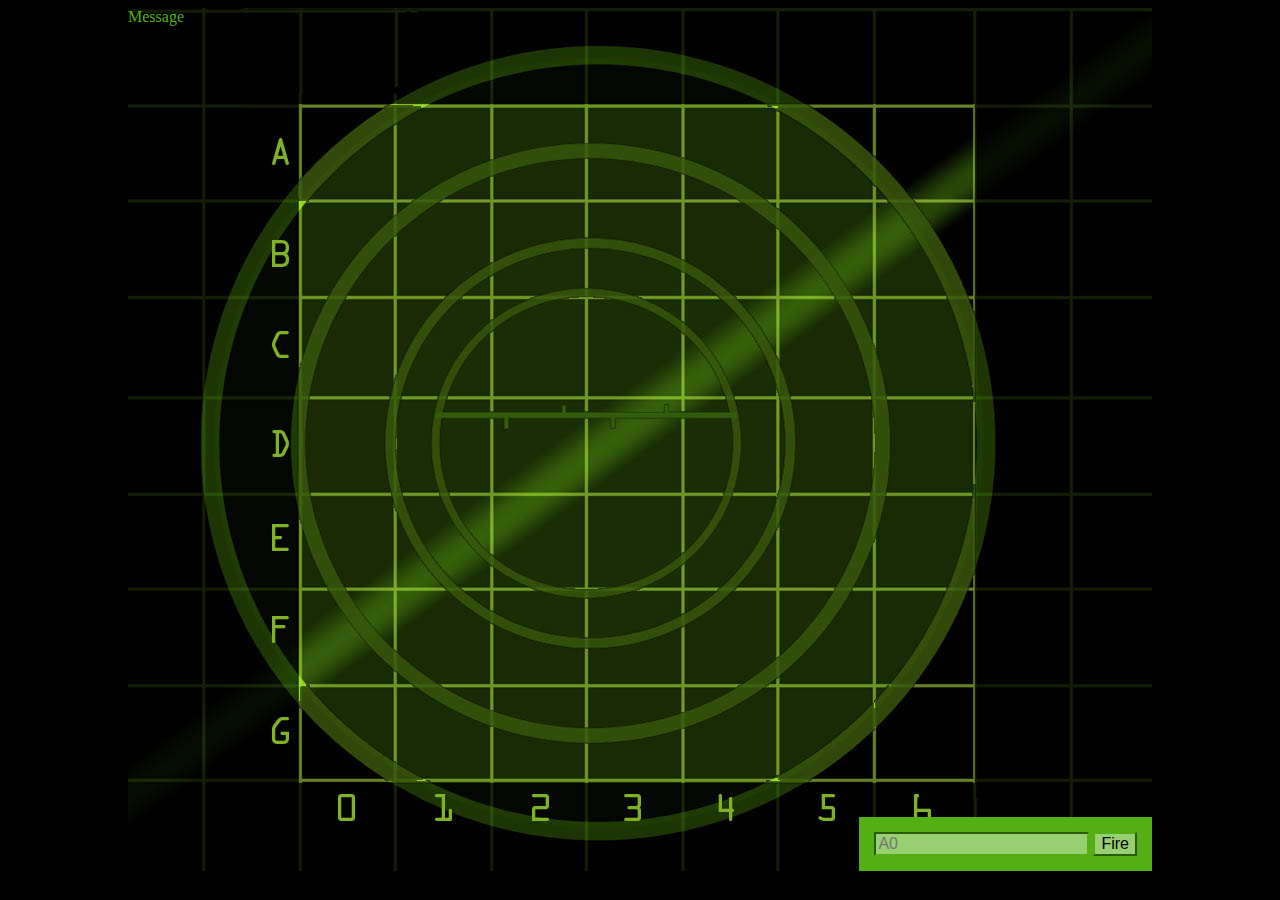
<file: BattleGame/index.html>
<!DOCTYPE html>
<html lang="en">
<head>
	<meta charset="UTF-8">
	<title>Document</title>
	<link rel="stylesheet" href="style.css">
</head>
<body>
	<div id="board">
		<div id="messageArea">
			Message
		</div>
		<table>
			<tr>
				<td id="00"></td>
				<td id="01"></td>
				<td id="02"></td>
				<td id="03"></td>
				<td id="04"></td>
				<td id="05"></td>
				<td id="06"></td>
			</tr>
			<tr>
				<td id="10"></td>
				<td id="11"></td>
				<td id="12"></td>
				<td id="13"></td>
				<td id="14"></td>
				<td id="15"></td>
				<td id="16"></td>
			</tr>
			<tr>
				<td id="20"></td>
				<td id="21"></td>
				<td id="22"></td>
				<td id="23"></td>
				<td id="24"></td>
				<td id="25"></td>
				<td id="26"></td>
			</tr>
			<tr>
				<td id="30"></td>
				<td id="31"></td>
				<td id="32"></td>
				<td id="33"></td>
				<td id="34"></td>
				<td id="35"></td>
				<td id="36"></td>
			</tr>
			<tr>
				<td id="40"></td>
				<td id="41"></td>
				<td id="42"></td>
				<td id="43"></td>
				<td id="44"></td>
				<td id="45"></td>
				<td id="46"></td>
			</tr>
			<tr>
				<td id="50"></td>
				<td id="51"></td>
				<td id="52"></td>
				<td id="53"></td>
				<td id="54"></td>
				<td id="55"></td>
				<td id="56"></td>
			</tr>
			<tr>
				<td id="60"></td>
				<td id="61"></td>
				<td id="62"></td>
				<td id="63"></td>
				<td id="64"></td>
				<td id="65"></td>
				<td id="66"></td>
			</tr>
		</table>
		<form>
			<input type="text" id="guessInput" placeholder="A0">
			<input type="button" id="fireButton" value="Fire">
		</form>
	</div>
	
	<script src="script.js"></script>
</body>
</html>
</file>
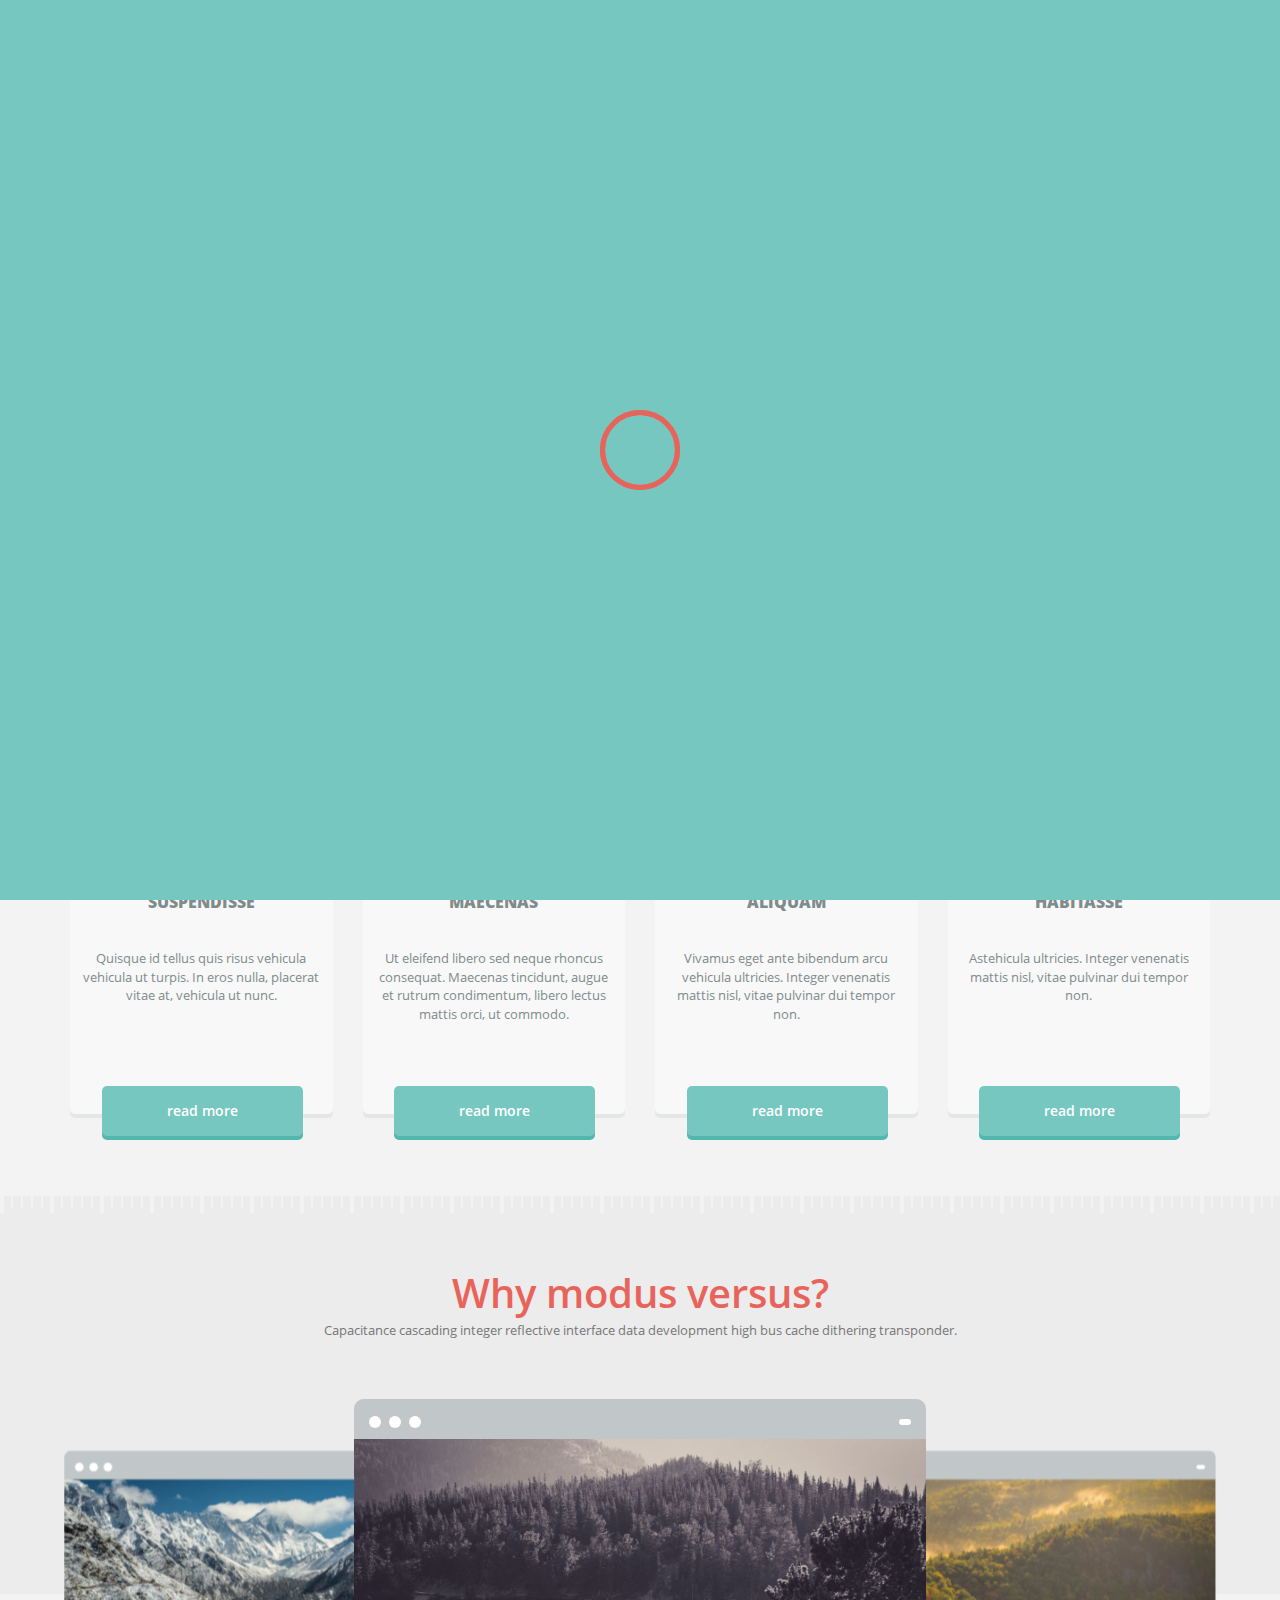
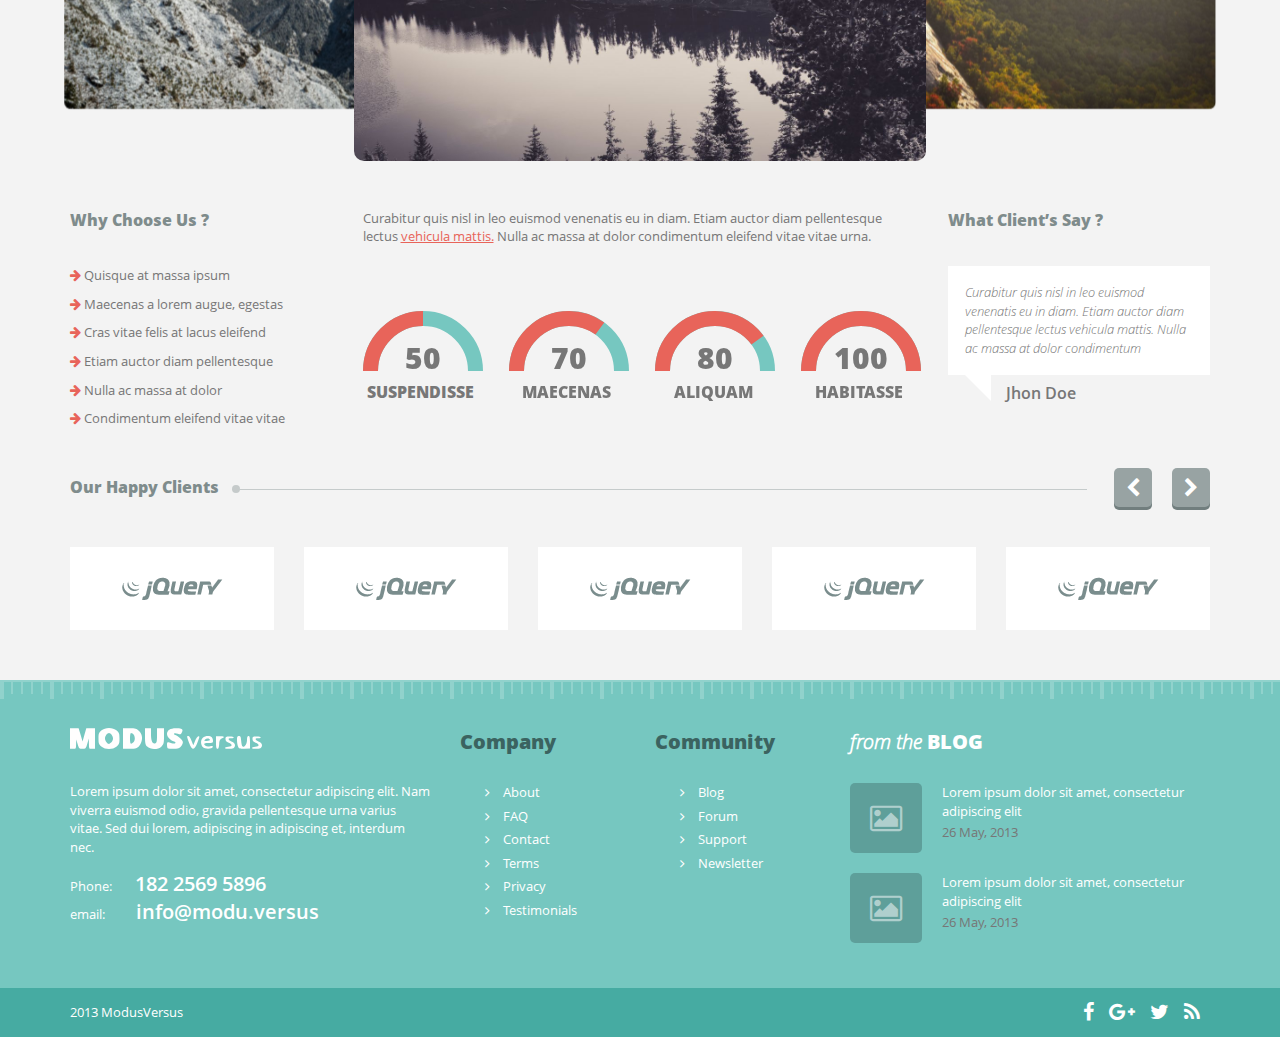
<file: Vestibulum/index.html>
<!DOCTYPE html>
<html lang="ru">

<head>

	<meta charset="utf-8">

	<title>Title</title>
	<meta name="description" content="">

	<meta http-equiv="X-UA-Compatible" content="IE=edge">
	<meta name="viewport" content="width=device-width, initial-scale=1, maximum-scale=1">

	<meta property="og:image" content="path/to/image.jpg">
	<link rel="shortcut icon" href="img/favicon/favicon.ico" type="image/x-icon">
	<link rel="apple-touch-icon" href="img/favicon/apple-touch-icon.png">
	<link rel="apple-touch-icon" sizes="72x72" href="img/favicon/apple-touch-icon-72x72.png">
	<link rel="apple-touch-icon" sizes="114x114" href="img/favicon/apple-touch-icon-114x114.png">

	<!-- Chrome, Firefox OS and Opera -->
	<meta name="theme-color" content="#000">
	<!-- Windows Phone -->
	<meta name="msapplication-navbutton-color" content="#000">
	<!-- iOS Safari -->
	<meta name="apple-mobile-web-app-status-bar-style" content="#000">
	
	<!-- Оформление перед загрузкой страницы -->
	<style>body { opacity: 0; overflow-x: hidden; } html { background-color: #fff; }</style>

</head>

<body>
	<header>
		<div class="preloader">
			<div class="pulse"></div>
		</div>
		<section class="menu-wrap">
			<div class="mobile-menu hidden-lg hidden-md">
				<nav id="my-menu">
					<ul>
						<li><a href="#">Home</a></li>
						<li><a href="#">About</a></li>
						<li><a href="#">Services</a></li>
						<li>
							<a href="#">Portfolio</a>
							<ul>
								<li><a href="#">Portfolio 2 column page</a></li>
								<li><a href="#">Portfolio 2 column page</a></li>
								<li><a href="#">Portfolio 2 column page</a></li>
							</ul>
						</li>
						<li><a href="#">Blog</a></li>
						<li><a href="#">Features</a></li>
						<li><a href="#">Contacts</a></li>
					</ul>
				</nav>
			</div>
			<div class="container">
				<div class="row">
					<div class="col-lg-3 col-md-2 col-sm-12 col-xs-12">
						<a href="#"><img src="img/logo.svg" alt="Логотип"></a>
						<!-- Humburger -->
						<a href="#my-menu" class="hamburger hamburger--vortex hidden-lg hidden-md">
							<span class="hamburger-box">
								<span class="hamburger-inner"></span>
							</span>
							<span class="hamburger-label">Menu</span>
						</a>
					</div>
					<div class="col-lg-8 col-lg-offset-1 col-md-10 hidden-sm hidden-xs">
						<ul class="sf-menu">
							<li><a href="#" class="active-button">Home</a></li>
							<li><a href="#">About</a></li>
							<li><a href="#">Services</a></li>
							<li>
								<a href="#"><i class="fa fa-angle-down" aria-hidden="true"></i> Portfolio</a>
								<ul>
									<li><a href="#"><i class="fa fa-angle-right" aria-hidden="true"></i> Portfolio 2 column page</a></li>
									<li><a href="#"><i class="fa fa-angle-right" aria-hidden="true"></i> Portfolio 2 column page</a></li>
									<li><a href="#"><i class="fa fa-angle-right" aria-hidden="true"></i> Portfolio 2 column page</a></li>
								</ul>
							</li>
							<li><a href="#">Blog</a></li>
							<li><a href="#">Features</a></li>
							<li><a href="#">Contacts</a></li>
						</ul>
						<span class="search-icon-menu"><i class="fa fa-search" aria-hidden="true"></i></span>
					</div>
				</div>
			</div>
		</section>
		<section class="slider-sect">
			<!-- NAV slider Start -->
				<div class="slider-nav">
					<div class="prev"><i class="fa fa-angle-double-left" aria-hidden="true"></i></div>
					<div class="next"><i class="fa fa-angle-double-right" aria-hidden="true"></i></div>
				</div>
			<!-- NAV slider END -->

			<div class="slider">
			<!-- Start Slider -->

				<!-- One-slide -->
				<div class="slide">
					<div class="slide-bg">
						<div class="slide-content">
							<div class="container">
								<div class="row">
									<div class="col-md-6 col-md-offset-3">
										<h1>Vestibulum</h1>	
										<p>Maecenas tincidunt, augue et rutrum condimentum,<br> libero lectus mattis orci, ut commodo.</p>
									</div>
								</div>
							</div>
						</div>
					</div>
				</div>
				<!-- End One-slide -->

				<!-- One-slide -->
				<div class="slide">
					<div class="slide-bg">
						<div class="slide-content">
							<div class="container">
								<div class="row">
									<div class="col-md-6 col-md-offset-3">
										<h1>Vestibulum</h1>	
										<p>Maecenas tincidunt, augue et rutrum condimentum,<br> libero lectus mattis orci, ut commodo.</p>
									</div>
								</div>
							</div>
						</div>
					</div>
				</div>
				<!-- End One-slide -->

				<!-- One-slide -->
				<div class="slide">
					<div class="slide-bg">
						<div class="slide-content">
							<div class="container">
								<div class="row">
									<div class="col-md-6 col-md-offset-3">
										<h1>Vestibulum</h1>	
										<p>Maecenas tincidunt, augue et rutrum condimentum,<br> libero lectus mattis orci, ut commodo.</p>
									</div>
								</div>
							</div>
						</div>
					</div>
				</div>
				<!-- End One-slide -->

			<!-- End Slider -->
			</div>	
		</section>
	</header>
	<div class="about-service-wrap">
		<section class="service-more">
			<div class="container">
				<div class="row">
					<div class="col-md-12">
						<div class="service-block">
							<div class="row">
								<div class="col-md-9">
									<h2>Some of our top services</h2>
									<p>Ut eleifend libero sed neque rhoncus consequat. Maecenas tincidunt, augue et rutrum condimentum, libero lectus mattis orci, ut commodo. </p>
								</div>
								<div class="col-md-3"> 
									<a href="#" class="button">View More</a>
								</div>
							</div>
						</div>
					</div>
				</div>
			</div>
		</section>
		<section class="about-us">
			<div class="container">
				<div class="row">
					<div class="about-us-wrap">
						<div class="col-lg-3 col-md-6">
							<a href="#">
								<div class="about-item">
									<i class="fa fa-thumbs-o-up" aria-hidden="true"></i>
									<h3>SUSPENDISSE</h3>
									<p>Quisque id tellus quis risus vehicula vehicula ut turpis. In eros nulla, placerat vitae at, vehicula ut nunc.</p>
									<div class="wrap-button">
										<a href="#" class="button">read more</a>
									</div>
								</div>
							</a>
						</div>
						<div class="col-lg-3 col-md-6">
							<a href="#">
								<div class="about-item">
									<i class="fa fa-key" aria-hidden="true"></i>
									<h3>MAECENAS</h3>
									<p>Ut eleifend libero sed neque rhoncus consequat. Maecenas tincidunt, augue et rutrum condimentum, libero lectus mattis orci, ut commodo.</p>
									<div class="wrap-button">
										<a href="#" class="button">read more</a>
									</div>
								</div>
							</a>
						</div>
						<div class="col-lg-3 col-md-6">
							<a href="#">
								<div class="about-item">
									<i class="fa fa-flag" aria-hidden="true"></i>
									<h3>ALIQUAM</h3>
									<p>Vivamus eget ante bibendum arcu vehicula ultricies. Integer venenatis mattis nisl, vitae pulvinar dui tempor non.</p>
									<div class="wrap-button">
										<a href="#" class="button">read more</a>
									</div>
								</div>
							</a>
						</div>
						<div class="col-lg-3 col-md-6">
							<a href="#">
								<div class="about-item">
									<i class="fa fa-flask" aria-hidden="true"></i>
									<h3>HABITASSE</h3>
									<p>Astehicula ultricies. Integer venenatis mattis nisl, vitae pulvinar dui tempor non.</p>
									<div class="wrap-button">
										<a href="#" class="button">read more</a>
									</div>
								</div>
							</a>
						</div>
					</div>
				</div>
			</div>
		</section>
	</div>
	<section class="photo-modus">	
		<h2>Why modus versus?</h2>
		<p>Capacitance cascading integer reflective interface data development high bus cache dithering transponder.</p>
		<div class="photo-mudus-wrap">
			<div id="Caruosel3D">
				<carousel-3d :perspective="0" :space="520" :display="3" width="570px" height="360px" :clickable="true" :autoplay="true" :autoplayTimeout="1000">
					<slide :index="0">
						<ul class="dots-browser">
							<li></li>
							<li></li>
							<li></li>
							<li></li>
						</ul>
					</slide>
					<slide :index="1">
						<ul class="dots-browser">
							<li></li>
							<li></li>
							<li></li>
							<li></li>
						</ul>
					</slide>
					<slide :index="2">
						<ul class="dots-browser">
							<li></li>
							<li></li>
							<li></li>
							<li></li>
						</ul>
					</slide>
				</carousel-3d>
			</div>
		</div>
	</section>
	<section class="why-choose-us">
		<div class="why-choose-us-wrap">
			<div class="container">
				<div class="row">
				<div class="col-lg-6 col-lg-push-3 col-md-12">
						<p class="text-md-center">Curabitur quis nisl in leo euismod venenatis eu in diam. Etiam auctor diam pellentesque lectus <span class="link-text"><a href="#">vehicula mattis.</a></span> Nulla ac massa at dolor condimentum eleifend vitae vitae urna.</p>
						<div class="row">
							<div class="col-lg-3 col-md-3 col-sm-3 col-xs-6">
								<input type="text" value="50" class="dial">
								<h4>SUSPENDISSE</h4>
							</div>
							<div class="col-lg-3 col-md-3 col-sm-3 col-xs-6">
								<input type="text" value="70" class="dial">
								<h4>MAECENAS</h4>
							</div>
							<div class="col-lg-3 col-md-3 col-sm-3 col-xs-6">
								<input type="text" value="80" class="dial">
								<h4>ALIQUAM</h4>
							</div>
							<div class="col-lg-3 col-md-3 col-sm-3 col-xs-6">
								<input type="text" value="100" class="dial">
								<h4>HABITASSE</h4>
							</div>
						</div>
					</div>
					<div class="col-lg-3 col-lg-pull-6 col-md-6 col-sm-4 ">
						<h3>Why Choose Us ?</h3>
						<ul>
							<li><i class="fa fa-arrow-right" aria-hidden="true"></i> Quisque at massa ipsum</li>
							<li><i class="fa fa-arrow-right" aria-hidden="true"></i> Maecenas a lorem augue, egestas</li>
							<li><i class="fa fa-arrow-right" aria-hidden="true"></i> Cras vitae felis at lacus eleifend</li>
							<li><i class="fa fa-arrow-right" aria-hidden="true"></i> Etiam auctor diam pellentesque</li>
							<li><i class="fa fa-arrow-right" aria-hidden="true"></i> Nulla ac massa at dolor</li>
							<li><i class="fa fa-arrow-right" aria-hidden="true"></i> Condimentum eleifend vitae vitae</li>
						</ul>
					</div>
					<div class="col-lg-3 col-md-6 col-sm-8">
						<h3>What Client’s Say ?</h3>
						<p class="say-client">Curabitur quis nisl in leo euismod venenatis eu in diam. Etiam auctor diam pellentesque lectus vehicula mattis. Nulla ac massa at dolor condimentum</p>
					</div>
				</div>
				<div class="row">
					<div class="col-md-12">
						<div class="slider-our-client-nav clearfix">
							<h3>Our Happy Clients</h3>
							<div class="line-slider"></div>
							<div class="next"><i class="fa fa-chevron-right" aria-hidden="true"></i></div>
							<div class="prev"><i class="fa fa-chevron-left" aria-hidden="true"></i></div>
						</div>
						<div class="slider-our-clients owl-theme">
							<div class="item-clients"><img src="img/logo-jquery.png" alt="Наши клиенты"></div>
							<div class="item-clients"><img src="img/logo-jquery.png" alt="Наши клиенты"></div>
							<div class="item-clients"><img src="img/logo-jquery.png" alt="Наши клиенты"></div>
							<div class="item-clients"><img src="img/logo-jquery.png" alt="Наши клиенты"></div>
							<div class="item-clients"><img src="img/logo-jquery.png" alt="Наши клиенты"></div>
							<div class="item-clients"><img src="img/logo-jquery.png" alt="Наши клиенты"></div>
							<div class="item-clients"><img src="img/logo-jquery.png" alt="Наши клиенты"></div>
						</div>
					</div>
				</div>
			</div>
		</div>
	</section>
	<footer>
		<div class="container footer-first-container">
			<div class="row">
				<div class="col-lg-4 col-md-4 col-sm-6 col-xs-12">
					<div class="desc-footer">
						<a href="#"><img src="img/logo.svg" alt="Логотип"></a>
						<p>Lorem ipsum dolor sit amet, consectetur adipiscing elit. Nam viverra euismod odio, gravida pellentesque urna varius vitae. Sed dui lorem, adipiscing in adipiscing et, interdum nec.</p>
						<div class="phone">Phone: <span>182 2569 5896</span></div>
						<div class="email">email: <span>info@modu.versus</span></div>
					</div>
				</div>
				<div class="col-lg-4 col-md-4 col-sm-6 col-xs-12">
					<div class="footer-links">
						<div class="row">
							<div class="col-lg-6 col-md-6 col-sm-6 col-xs-6">
								<h4>Company</h4>
								<ul>
									<li><a href="#"><i class="fa fa-angle-right" aria-hidden="true"></i> About</a></li>
									<li><a href="#"><i class="fa fa-angle-right" aria-hidden="true"></i> FAQ</a></li>
									<li><a href="#"><i class="fa fa-angle-right" aria-hidden="true"></i> Contact</a></li>
									<li><a href="#"><i class="fa fa-angle-right" aria-hidden="true"></i> Terms</a></li>
									<li><a href="#"><i class="fa fa-angle-right" aria-hidden="true"></i> Privacy</a></li>
									<li><a href="#"><i class="fa fa-angle-right" aria-hidden="true"></i> Testimonials</a></li>
								</ul>
							</div>
							<div class="col-lg-6 col-md-6 col-sm-6 col-xs-6">
								<h4>Community</h4>
								<ul>
									<li><a href="#"><i class="fa fa-angle-right" aria-hidden="true"></i> Blog</a></li>
									<li><a href="#"><i class="fa fa-angle-right" aria-hidden="true"></i> Forum</a></li>
									<li><a href="#"><i class="fa fa-angle-right" aria-hidden="true"></i> Support</a></li>
									<li><a href="#"><i class="fa fa-angle-right" aria-hidden="true"></i> Newsletter</a></li>
								</ul>
							</div>
						</div>
					</div>
				</div>
				<div class="col-lg-4 col-md-4 hidden-sm hidden-xs">
					<div class="footer-blog">
						<h4>from the <span>BLOG</span></h4>
						<div class="blog-item clearfix">
							<i class="fa fa-picture-o" aria-hidden="true"></i>
							<p>Lorem ipsum dolor sit amet, consectetur adipiscing elit</p>
							<span>26 May, 2013</span>
						</div>
						<div class="blog-item clearfix">
							<i class="fa fa-picture-o" aria-hidden="true"></i>
							<p>Lorem ipsum dolor sit amet, consectetur adipiscing elit</p>
							<span>26 May, 2013</span>
						</div>
					</div>
				</div>
			</div>
		</div>
		<div class="footer-bottom-line">
			<div class="container">
				<div class="row">
					<div class="col-lg-12">
						<span>2013 ModusVersus</span>
						<div class="soc-links-footer">
							<i class="fa fa-facebook" aria-hidden="true"></i>
							<i class="fa fa-google-plus" aria-hidden="true"></i>
							<i class="fa fa-twitter" aria-hidden="true"></i>
							<i class="fa fa-rss" aria-hidden="true"></i>
						</div>
					</div>
				</div>
			</div>
		</div>
	</footer>
	
	<link rel="stylesheet" href="css/main.min.css">
	<script src="js/scripts.min.js"></script>

</body>
</html>
</file>
<file: BattleGame/style.css>
body{
	background-color: black;
}

div#board{
	position: relative;
	width: 1024px;
	height: 863px;
	margin: auto;
	background: url("img/board.jpg") no-repeat;
}

div#messageArea{
	position: absolute;
	top: 0;
	left: 0;
	color: rgb(83, 175, 19);
}

table{
	position: absolute;
	left: 173px;
	top: 98px;
	border-spacing: 0;
}

td{
	width: 94px;
	height: 94px;
}

form{
	position: absolute;
	bottom: 0;
	right: 0;
	padding: 15px;
	background-color: rgb(83, 175, 19);
}

form input{
	background-color: rgb(152, 207, 113);
	border-color: rgb(83, 175, 19);
	font-size: 1em;
}

.hit{
	background: url("img/ship.png") no-repeat center center;
}

.miss{
	background: url("img/miss.png") no-repeat center center;
}
</file>
<file: Vestibulum/css/main.min.css>
@charset "UTF-8";@font-face{font-family:openSansRegular;font-weight:400;font-style:normal;src:url(../fonts/OpenSans-Regular/OpenSans-Regular.eot);src:url(../fonts/OpenSans-Regular/OpenSans-Regular.eot?#iefix) format("embedded-opentype"),url(../fonts/OpenSans-Regular/OpenSans-Regular.woff) format("woff"),url(../fonts/OpenSans-Regular/OpenSans-Regular.ttf) format("truetype")}@font-face{font-family:openSansBoldItalic;font-weight:400;font-style:normal;src:url(../fonts/OpenSans-BoldItalic/OpenSans-BoldItalic.eot);src:url(../fonts/OpenSans-BoldItalic/OpenSans-BoldItalic.eot?#iefix) format("embedded-opentype"),url(../fonts/OpenSans-BoldItalic/OpenSans-BoldItalic.woff) format("woff"),url(../fonts/OpenSans-BoldItalic/OpenSans-BoldItalic.ttf) format("truetype")}@font-face{font-family:openSansExtraBold;font-weight:400;font-style:normal;src:url(../fonts/OpenSans-ExtraBold/OpenSans-ExtraBold.eot);src:url(../fonts/OpenSans-ExtraBold/OpenSans-ExtraBold.eot?#iefix) format("embedded-opentype"),url(../fonts/OpenSans-ExtraBold/OpenSans-ExtraBold.woff) format("woff"),url(../fonts/OpenSans-ExtraBold/OpenSans-ExtraBold.ttf) format("truetype")}@font-face{font-family:openSansSemiBold;font-weight:400;font-style:normal;src:url(../fonts/OpenSans-SemiBold/OpenSans-SemiBold.eot);src:url(../fonts/OpenSans-SemiBold/OpenSans-SemiBold.eot?#iefix) format("embedded-opentype"),url(../fonts/OpenSans-SemiBold/OpenSans-SemiBold.woff) format("woff"),url(../fonts/OpenSans-SemiBold/OpenSans-SemiBold.ttf) format("truetype")}@font-face{font-family:openSansLightItalic;font-weight:400;font-style:normal;src:url(../fonts/OpenSans-LightItalic/OpenSans-LightItalic.eot);src:url(../fonts/OpenSans-LightItalic/OpenSans-LightItalic.eot?#iefix) format("embedded-opentype"),url(../fonts/OpenSans-LightItalic/OpenSans-LightItalic.woff) format("woff"),url(../fonts/OpenSans-LightItalic/OpenSans-LightItalic.ttf) format("truetype")}html{font-family:sans-serif;-ms-text-size-adjust:100%;-webkit-text-size-adjust:100%}body{margin:0}article,aside,details,figcaption,figure,footer,header,hgroup,main,menu,nav,section,summary{display:block}audio,canvas,progress,video{display:inline-block;vertical-align:baseline}audio:not([controls]){display:none;height:0}[hidden],template{display:none}a{background-color:transparent}a:active,a:hover{outline:0}abbr[title]{border-bottom:1px dotted}b,strong{font-weight:700}dfn{font-style:italic}h1{font-size:2em;margin:.67em 0}mark{background:#ff0;color:#000}small{font-size:80%}sub,sup{font-size:75%;line-height:0;position:relative;vertical-align:baseline}sup{top:-.5em}sub{bottom:-.25em}img{border:0}svg:not(:root){overflow:hidden}figure{margin:1em 40px}hr{-webkit-box-sizing:content-box;box-sizing:content-box;height:0}pre{overflow:auto}code,kbd,pre,samp{font-family:monospace,monospace;font-size:1em}button,input,optgroup,select,textarea{color:inherit;font:inherit;margin:0}button{overflow:visible}button,select{text-transform:none}button,html input[type=button],input[type=reset],input[type=submit]{-webkit-appearance:button;cursor:pointer}button[disabled],html input[disabled]{cursor:default}button::-moz-focus-inner,input::-moz-focus-inner{border:0;padding:0}input{line-height:normal}input[type=checkbox],input[type=radio]{-webkit-box-sizing:border-box;box-sizing:border-box;padding:0}input[type=number]::-webkit-inner-spin-button,input[type=number]::-webkit-outer-spin-button{height:auto}input[type=search]{-webkit-appearance:textfield;-webkit-box-sizing:content-box;box-sizing:content-box}input[type=search]::-webkit-search-cancel-button,input[type=search]::-webkit-search-decoration{-webkit-appearance:none}fieldset{border:1px solid silver;margin:0 2px;padding:.35em .625em .75em}legend{border:0;padding:0}textarea{overflow:auto}optgroup{font-weight:700}table{border-collapse:collapse;border-spacing:0}td,th{padding:0}*{-webkit-box-sizing:border-box;box-sizing:border-box}:after,:before{-webkit-box-sizing:border-box;box-sizing:border-box}html{font-size:10px;-webkit-tap-highlight-color:transparent}body{font-family:"Helvetica Neue",Helvetica,Arial,sans-serif;font-size:14px;line-height:1.42857143;color:#333;background-color:#fff}button,input,select,textarea{font-family:inherit;font-size:inherit;line-height:inherit}a{color:#337ab7;text-decoration:none}a:focus,a:hover{color:#23527c;text-decoration:underline}a:focus{outline:5px auto -webkit-focus-ring-color;outline-offset:-2px}figure{margin:0}img{vertical-align:middle}.img-responsive{display:block;max-width:100%;height:auto}.img-rounded{-webkit-border-radius:6px;border-radius:6px}.img-thumbnail{padding:4px;line-height:1.42857143;background-color:#fff;border:1px solid #ddd;-webkit-border-radius:4px;border-radius:4px;-webkit-transition:all .2s ease-in-out;-o-transition:all .2s ease-in-out;transition:all .2s ease-in-out;display:inline-block;max-width:100%;height:auto}.img-circle{-webkit-border-radius:50%;border-radius:50%}hr{margin-top:20px;margin-bottom:20px;border:0;border-top:1px solid #eee}.sr-only{position:absolute;width:1px;height:1px;margin:-1px;padding:0;overflow:hidden;clip:rect(0,0,0,0);border:0}.sr-only-focusable:active,.sr-only-focusable:focus{position:static;width:auto;height:auto;margin:0;overflow:visible;clip:auto}[role=button]{cursor:pointer}.container{margin-right:auto;margin-left:auto;padding-left:15px;padding-right:15px}@media (min-width:768px){.container{width:750px}}@media (min-width:992px){.container{width:970px}}@media (min-width:1200px){.container{width:1170px}}.container-fluid{margin-right:auto;margin-left:auto;padding-left:15px;padding-right:15px}.row{margin-left:-15px;margin-right:-15px}.col-lg-1,.col-lg-10,.col-lg-11,.col-lg-12,.col-lg-2,.col-lg-3,.col-lg-4,.col-lg-5,.col-lg-6,.col-lg-7,.col-lg-8,.col-lg-9,.col-md-1,.col-md-10,.col-md-11,.col-md-12,.col-md-2,.col-md-3,.col-md-4,.col-md-5,.col-md-6,.col-md-7,.col-md-8,.col-md-9,.col-sm-1,.col-sm-10,.col-sm-11,.col-sm-12,.col-sm-2,.col-sm-3,.col-sm-4,.col-sm-5,.col-sm-6,.col-sm-7,.col-sm-8,.col-sm-9,.col-xs-1,.col-xs-10,.col-xs-11,.col-xs-12,.col-xs-2,.col-xs-3,.col-xs-4,.col-xs-5,.col-xs-6,.col-xs-7,.col-xs-8,.col-xs-9{position:relative;min-height:1px;padding-left:15px;padding-right:15px}.col-xs-1,.col-xs-10,.col-xs-11,.col-xs-12,.col-xs-2,.col-xs-3,.col-xs-4,.col-xs-5,.col-xs-6,.col-xs-7,.col-xs-8,.col-xs-9{float:left}.col-xs-12{width:100%}.col-xs-11{width:91.66666667%}.col-xs-10{width:83.33333333%}.col-xs-9{width:75%}.col-xs-8{width:66.66666667%}.col-xs-7{width:58.33333333%}.col-xs-6{width:50%}.col-xs-5{width:41.66666667%}.col-xs-4{width:33.33333333%}.col-xs-3{width:25%}.col-xs-2{width:16.66666667%}.col-xs-1{width:8.33333333%}.col-xs-pull-12{right:100%}.col-xs-pull-11{right:91.66666667%}.col-xs-pull-10{right:83.33333333%}.col-xs-pull-9{right:75%}.col-xs-pull-8{right:66.66666667%}.col-xs-pull-7{right:58.33333333%}.col-xs-pull-6{right:50%}.col-xs-pull-5{right:41.66666667%}.col-xs-pull-4{right:33.33333333%}.col-xs-pull-3{right:25%}.col-xs-pull-2{right:16.66666667%}.col-xs-pull-1{right:8.33333333%}.col-xs-pull-0{right:auto}.col-xs-push-12{left:100%}.col-xs-push-11{left:91.66666667%}.col-xs-push-10{left:83.33333333%}.col-xs-push-9{left:75%}.col-xs-push-8{left:66.66666667%}.col-xs-push-7{left:58.33333333%}.col-xs-push-6{left:50%}.col-xs-push-5{left:41.66666667%}.col-xs-push-4{left:33.33333333%}.col-xs-push-3{left:25%}.col-xs-push-2{left:16.66666667%}.col-xs-push-1{left:8.33333333%}.col-xs-push-0{left:auto}.col-xs-offset-12{margin-left:100%}.col-xs-offset-11{margin-left:91.66666667%}.col-xs-offset-10{margin-left:83.33333333%}.col-xs-offset-9{margin-left:75%}.col-xs-offset-8{margin-left:66.66666667%}.col-xs-offset-7{margin-left:58.33333333%}.col-xs-offset-6{margin-left:50%}.col-xs-offset-5{margin-left:41.66666667%}.col-xs-offset-4{margin-left:33.33333333%}.col-xs-offset-3{margin-left:25%}.col-xs-offset-2{margin-left:16.66666667%}.col-xs-offset-1{margin-left:8.33333333%}.col-xs-offset-0{margin-left:0}@media (min-width:768px){.col-sm-1,.col-sm-10,.col-sm-11,.col-sm-12,.col-sm-2,.col-sm-3,.col-sm-4,.col-sm-5,.col-sm-6,.col-sm-7,.col-sm-8,.col-sm-9{float:left}.col-sm-12{width:100%}.col-sm-11{width:91.66666667%}.col-sm-10{width:83.33333333%}.col-sm-9{width:75%}.col-sm-8{width:66.66666667%}.col-sm-7{width:58.33333333%}.col-sm-6{width:50%}.col-sm-5{width:41.66666667%}.col-sm-4{width:33.33333333%}.col-sm-3{width:25%}.col-sm-2{width:16.66666667%}.col-sm-1{width:8.33333333%}.col-sm-pull-12{right:100%}.col-sm-pull-11{right:91.66666667%}.col-sm-pull-10{right:83.33333333%}.col-sm-pull-9{right:75%}.col-sm-pull-8{right:66.66666667%}.col-sm-pull-7{right:58.33333333%}.col-sm-pull-6{right:50%}.col-sm-pull-5{right:41.66666667%}.col-sm-pull-4{right:33.33333333%}.col-sm-pull-3{right:25%}.col-sm-pull-2{right:16.66666667%}.col-sm-pull-1{right:8.33333333%}.col-sm-pull-0{right:auto}.col-sm-push-12{left:100%}.col-sm-push-11{left:91.66666667%}.col-sm-push-10{left:83.33333333%}.col-sm-push-9{left:75%}.col-sm-push-8{left:66.66666667%}.col-sm-push-7{left:58.33333333%}.col-sm-push-6{left:50%}.col-sm-push-5{left:41.66666667%}.col-sm-push-4{left:33.33333333%}.col-sm-push-3{left:25%}.col-sm-push-2{left:16.66666667%}.col-sm-push-1{left:8.33333333%}.col-sm-push-0{left:auto}.col-sm-offset-12{margin-left:100%}.col-sm-offset-11{margin-left:91.66666667%}.col-sm-offset-10{margin-left:83.33333333%}.col-sm-offset-9{margin-left:75%}.col-sm-offset-8{margin-left:66.66666667%}.col-sm-offset-7{margin-left:58.33333333%}.col-sm-offset-6{margin-left:50%}.col-sm-offset-5{margin-left:41.66666667%}.col-sm-offset-4{margin-left:33.33333333%}.col-sm-offset-3{margin-left:25%}.col-sm-offset-2{margin-left:16.66666667%}.col-sm-offset-1{margin-left:8.33333333%}.col-sm-offset-0{margin-left:0}}@media (min-width:992px){.col-md-1,.col-md-10,.col-md-11,.col-md-12,.col-md-2,.col-md-3,.col-md-4,.col-md-5,.col-md-6,.col-md-7,.col-md-8,.col-md-9{float:left}.col-md-12{width:100%}.col-md-11{width:91.66666667%}.col-md-10{width:83.33333333%}.col-md-9{width:75%}.col-md-8{width:66.66666667%}.col-md-7{width:58.33333333%}.col-md-6{width:50%}.col-md-5{width:41.66666667%}.col-md-4{width:33.33333333%}.col-md-3{width:25%}.col-md-2{width:16.66666667%}.col-md-1{width:8.33333333%}.col-md-pull-12{right:100%}.col-md-pull-11{right:91.66666667%}.col-md-pull-10{right:83.33333333%}.col-md-pull-9{right:75%}.col-md-pull-8{right:66.66666667%}.col-md-pull-7{right:58.33333333%}.col-md-pull-6{right:50%}.col-md-pull-5{right:41.66666667%}.col-md-pull-4{right:33.33333333%}.col-md-pull-3{right:25%}.col-md-pull-2{right:16.66666667%}.col-md-pull-1{right:8.33333333%}.col-md-pull-0{right:auto}.col-md-push-12{left:100%}.col-md-push-11{left:91.66666667%}.col-md-push-10{left:83.33333333%}.col-md-push-9{left:75%}.col-md-push-8{left:66.66666667%}.col-md-push-7{left:58.33333333%}.col-md-push-6{left:50%}.col-md-push-5{left:41.66666667%}.col-md-push-4{left:33.33333333%}.col-md-push-3{left:25%}.col-md-push-2{left:16.66666667%}.col-md-push-1{left:8.33333333%}.col-md-push-0{left:auto}.col-md-offset-12{margin-left:100%}.col-md-offset-11{margin-left:91.66666667%}.col-md-offset-10{margin-left:83.33333333%}.col-md-offset-9{margin-left:75%}.col-md-offset-8{margin-left:66.66666667%}.col-md-offset-7{margin-left:58.33333333%}.col-md-offset-6{margin-left:50%}.col-md-offset-5{margin-left:41.66666667%}.col-md-offset-4{margin-left:33.33333333%}.col-md-offset-3{margin-left:25%}.col-md-offset-2{margin-left:16.66666667%}.col-md-offset-1{margin-left:8.33333333%}.col-md-offset-0{margin-left:0}}@media (min-width:1200px){.col-lg-1,.col-lg-10,.col-lg-11,.col-lg-12,.col-lg-2,.col-lg-3,.col-lg-4,.col-lg-5,.col-lg-6,.col-lg-7,.col-lg-8,.col-lg-9{float:left}.col-lg-12{width:100%}.col-lg-11{width:91.66666667%}.col-lg-10{width:83.33333333%}.col-lg-9{width:75%}.col-lg-8{width:66.66666667%}.col-lg-7{width:58.33333333%}.col-lg-6{width:50%}.col-lg-5{width:41.66666667%}.col-lg-4{width:33.33333333%}.col-lg-3{width:25%}.col-lg-2{width:16.66666667%}.col-lg-1{width:8.33333333%}.col-lg-pull-12{right:100%}.col-lg-pull-11{right:91.66666667%}.col-lg-pull-10{right:83.33333333%}.col-lg-pull-9{right:75%}.col-lg-pull-8{right:66.66666667%}.col-lg-pull-7{right:58.33333333%}.col-lg-pull-6{right:50%}.col-lg-pull-5{right:41.66666667%}.col-lg-pull-4{right:33.33333333%}.col-lg-pull-3{right:25%}.col-lg-pull-2{right:16.66666667%}.col-lg-pull-1{right:8.33333333%}.col-lg-pull-0{right:auto}.col-lg-push-12{left:100%}.col-lg-push-11{left:91.66666667%}.col-lg-push-10{left:83.33333333%}.col-lg-push-9{left:75%}.col-lg-push-8{left:66.66666667%}.col-lg-push-7{left:58.33333333%}.col-lg-push-6{left:50%}.col-lg-push-5{left:41.66666667%}.col-lg-push-4{left:33.33333333%}.col-lg-push-3{left:25%}.col-lg-push-2{left:16.66666667%}.col-lg-push-1{left:8.33333333%}.col-lg-push-0{left:auto}.col-lg-offset-12{margin-left:100%}.col-lg-offset-11{margin-left:91.66666667%}.col-lg-offset-10{margin-left:83.33333333%}.col-lg-offset-9{margin-left:75%}.col-lg-offset-8{margin-left:66.66666667%}.col-lg-offset-7{margin-left:58.33333333%}.col-lg-offset-6{margin-left:50%}.col-lg-offset-5{margin-left:41.66666667%}.col-lg-offset-4{margin-left:33.33333333%}.col-lg-offset-3{margin-left:25%}.col-lg-offset-2{margin-left:16.66666667%}.col-lg-offset-1{margin-left:8.33333333%}.col-lg-offset-0{margin-left:0}}.clearfix:after,.clearfix:before,.container-fluid:after,.container-fluid:before,.container:after,.container:before,.row:after,.row:before{content:" ";display:table}.clearfix:after,.container-fluid:after,.container:after,.row:after{clear:both}.center-block{display:block;margin-left:auto;margin-right:auto}.pull-right{float:right!important}.pull-left{float:left!important}.hide{display:none!important}.show{display:block!important}.invisible{visibility:hidden}.text-hide{font:0/0 a;color:transparent;text-shadow:none;background-color:transparent;border:0}.hidden{display:none!important}.affix{position:fixed}@-ms-viewport{width:device-width}.visible-lg,.visible-md,.visible-sm,.visible-xs{display:none!important}.visible-lg-block,.visible-lg-inline,.visible-lg-inline-block,.visible-md-block,.visible-md-inline,.visible-md-inline-block,.visible-sm-block,.visible-sm-inline,.visible-sm-inline-block,.visible-xs-block,.visible-xs-inline,.visible-xs-inline-block{display:none!important}@media (max-width:767px){.visible-xs{display:block!important}table.visible-xs{display:table!important}tr.visible-xs{display:table-row!important}td.visible-xs,th.visible-xs{display:table-cell!important}}@media (max-width:767px){.visible-xs-block{display:block!important}}@media (max-width:767px){.visible-xs-inline{display:inline!important}}@media (max-width:767px){.visible-xs-inline-block{display:inline-block!important}}@media (min-width:768px) and (max-width:991px){.visible-sm{display:block!important}table.visible-sm{display:table!important}tr.visible-sm{display:table-row!important}td.visible-sm,th.visible-sm{display:table-cell!important}}@media (min-width:768px) and (max-width:991px){.visible-sm-block{display:block!important}}@media (min-width:768px) and (max-width:991px){.visible-sm-inline{display:inline!important}}@media (min-width:768px) and (max-width:991px){.visible-sm-inline-block{display:inline-block!important}}@media (min-width:992px) and (max-width:1199px){.visible-md{display:block!important}table.visible-md{display:table!important}tr.visible-md{display:table-row!important}td.visible-md,th.visible-md{display:table-cell!important}}@media (min-width:992px) and (max-width:1199px){.visible-md-block{display:block!important}}@media (min-width:992px) and (max-width:1199px){.visible-md-inline{display:inline!important}}@media (min-width:992px) and (max-width:1199px){.visible-md-inline-block{display:inline-block!important}}@media (min-width:1200px){.visible-lg{display:block!important}table.visible-lg{display:table!important}tr.visible-lg{display:table-row!important}td.visible-lg,th.visible-lg{display:table-cell!important}}@media (min-width:1200px){.visible-lg-block{display:block!important}}@media (min-width:1200px){.visible-lg-inline{display:inline!important}}@media (min-width:1200px){.visible-lg-inline-block{display:inline-block!important}}@media (max-width:767px){.hidden-xs{display:none!important}}@media (min-width:768px) and (max-width:991px){.hidden-sm{display:none!important}}@media (min-width:992px) and (max-width:1199px){.hidden-md{display:none!important}}@media (min-width:1200px){.hidden-lg{display:none!important}}.visible-print{display:none!important}@media print{.visible-print{display:block!important}table.visible-print{display:table!important}tr.visible-print{display:table-row!important}td.visible-print,th.visible-print{display:table-cell!important}}.visible-print-block{display:none!important}@media print{.visible-print-block{display:block!important}}.visible-print-inline{display:none!important}@media print{.visible-print-inline{display:inline!important}}.visible-print-inline-block{display:none!important}@media print{.visible-print-inline-block{display:inline-block!important}}@media print{.hidden-print{display:none!important}}.mm-hidden{display:none!important}.mm-wrapper{overflow-x:hidden;position:relative}.mm-menu{-webkit-box-sizing:border-box;box-sizing:border-box;background:inherit;display:block;padding:0;margin:0;position:absolute;left:0;right:0;top:0;bottom:0;z-index:0}.mm-panels,.mm-panels>.mm-panel{background:inherit;border-color:inherit;-webkit-box-sizing:border-box;box-sizing:border-box;margin:0;position:absolute;left:0;right:0;top:0;bottom:0;z-index:0}.mm-panels{overflow:hidden}.mm-panel{-webkit-transform:translate(100%,0);-ms-transform:translate(100%,0);transform:translate(100%,0);-webkit-transform:translate3d(100%,0,0);transform:translate3d(100%,0,0);-webkit-transition:-webkit-transform .4s ease;transition:-webkit-transform .4s ease;-o-transition:transform .4s ease;transition:transform .4s ease;transition:transform .4s ease,-webkit-transform .4s ease;transition:transform .4s ease,-webkit-transform .4s ease;-webkit-transform-origin:top left;-ms-transform-origin:top left;transform-origin:top left}.mm-panel.mm-opened{-webkit-transform:translate(0,0);-ms-transform:translate(0,0);transform:translate(0,0);-webkit-transform:translate3d(0,0,0);transform:translate3d(0,0,0)}.mm-panel.mm-subopened{-webkit-transform:translate(-30%,0);-ms-transform:translate(-30%,0);transform:translate(-30%,0);-webkit-transform:translate3d(-30%,0,0);transform:translate3d(-30%,0,0)}.mm-panel.mm-highest{z-index:1}.mm-panel.mm-noanimation{-webkit-transition:none!important;-o-transition:none!important;transition:none!important}.mm-panel.mm-noanimation.mm-subopened{-webkit-transform:translate(0,0);-ms-transform:translate(0,0);transform:translate(0,0);-webkit-transform:translate3d(0,0,0);transform:translate3d(0,0,0)}.mm-panels>.mm-panel{-webkit-overflow-scrolling:touch;overflow:scroll;overflow-x:hidden;overflow-y:auto;padding:0 20px}.mm-panels>.mm-panel.mm-hasnavbar{padding-top:40px}.mm-panels>.mm-panel:not(.mm-hidden){display:block}.mm-panels>.mm-panel:after,.mm-panels>.mm-panel:before{content:'';display:block;height:20px}.mm-vertical .mm-panel{-webkit-transform:none!important;-ms-transform:none!important;transform:none!important}.mm-listview .mm-vertical .mm-panel,.mm-vertical .mm-listview .mm-panel{display:none;padding:10px 0 10px 10px}.mm-listview .mm-vertical .mm-panel .mm-listview>li:last-child:after,.mm-vertical .mm-listview .mm-panel .mm-listview>li:last-child:after{border-color:transparent}.mm-vertical li.mm-opened>.mm-panel,li.mm-vertical.mm-opened>.mm-panel{display:block}.mm-listview>li.mm-vertical>.mm-next,.mm-vertical .mm-listview>li>.mm-next{-webkit-box-sizing:border-box;box-sizing:border-box;height:40px;bottom:auto}.mm-listview>li.mm-vertical.mm-opened>.mm-next:after,.mm-vertical .mm-listview>li.mm-opened>.mm-next:after{-webkit-transform:rotate(225deg);-ms-transform:rotate(225deg);transform:rotate(225deg);right:19px}.mm-btn{-webkit-box-sizing:border-box;box-sizing:border-box;width:40px;height:40px;position:absolute;top:0;z-index:1}.mm-clear:after,.mm-clear:before,.mm-close:after,.mm-close:before{content:'';border:2px solid transparent;display:block;width:5px;height:5px;margin:auto;position:absolute;top:0;bottom:0;-webkit-transform:rotate(-45deg);-ms-transform:rotate(-45deg);transform:rotate(-45deg)}.mm-clear:before,.mm-close:before{border-right:none;border-bottom:none;right:18px}.mm-clear:after,.mm-close:after{border-left:none;border-top:none;right:25px}.mm-next:after,.mm-prev:before{content:'';border-top:2px solid transparent;border-left:2px solid transparent;display:block;width:8px;height:8px;margin:auto;position:absolute;top:0;bottom:0}.mm-prev:before{-webkit-transform:rotate(-45deg);-ms-transform:rotate(-45deg);transform:rotate(-45deg);left:23px;right:auto}.mm-next:after{-webkit-transform:rotate(135deg);-ms-transform:rotate(135deg);transform:rotate(135deg);right:23px;left:auto}.mm-navbar{border-bottom:1px solid;border-color:inherit;text-align:center;line-height:20px;height:40px;padding:0 40px;margin:0;position:absolute;top:0;left:0;right:0}.mm-navbar>*{display:block;padding:10px 0}.mm-navbar a,.mm-navbar a:hover{text-decoration:none}.mm-navbar .mm-title{-o-text-overflow:ellipsis;text-overflow:ellipsis;white-space:nowrap;overflow:hidden}.mm-navbar .mm-btn:first-child{left:0}.mm-navbar .mm-btn:last-child{text-align:right;right:0}.mm-panel .mm-navbar{display:none}.mm-panel.mm-hasnavbar .mm-navbar{display:block}.mm-listview,.mm-listview>li{list-style:none;display:block;padding:0;margin:0}.mm-listview{font:inherit;font-size:14px;line-height:20px}.mm-listview a,.mm-listview a:hover{text-decoration:none}.mm-listview>li{position:relative}.mm-listview>li,.mm-listview>li .mm-next,.mm-listview>li .mm-next:before,.mm-listview>li:after{border-color:inherit}.mm-listview>li>a,.mm-listview>li>span{-o-text-overflow:ellipsis;text-overflow:ellipsis;white-space:nowrap;overflow:hidden;color:inherit;display:block;padding:10px 10px 10px 20px;margin:0}.mm-listview>li:not(.mm-divider):after{content:'';border-bottom-width:1px;border-bottom-style:solid;display:block;position:absolute;left:0;right:0;bottom:0}.mm-listview>li:not(.mm-divider):after{left:20px}.mm-listview .mm-next{background:rgba(3,2,1,0);width:50px;padding:0;position:absolute;right:0;top:0;bottom:0;z-index:2}.mm-listview .mm-next:before{content:'';border-left-width:1px;border-left-style:solid;display:block;position:absolute;top:0;bottom:0;left:0}.mm-listview .mm-next+a,.mm-listview .mm-next+span{margin-right:50px}.mm-listview .mm-next.mm-fullsubopen{width:100%}.mm-listview .mm-next.mm-fullsubopen:before{border-left:none}.mm-listview .mm-next.mm-fullsubopen+a,.mm-listview .mm-next.mm-fullsubopen+span{padding-right:50px;margin-right:0}.mm-panels>.mm-panel>.mm-listview{margin:20px -20px}.mm-panels>.mm-panel>.mm-listview:first-child,.mm-panels>.mm-panel>.mm-navbar+.mm-listview{margin-top:-20px}.mm-menu{background:#f3f3f3;border-color:rgba(0,0,0,.1);color:rgba(0,0,0,.75)}.mm-menu .mm-navbar a,.mm-menu .mm-navbar>*{color:rgba(0,0,0,.3)}.mm-menu .mm-btn:after,.mm-menu .mm-btn:before{border-color:rgba(0,0,0,.3)}.mm-menu .mm-listview{border-color:rgba(0,0,0,.1)}.mm-menu .mm-listview>li .mm-next:after{border-color:rgba(0,0,0,.3)}.mm-menu .mm-listview>li a:not(.mm-next){-webkit-tap-highlight-color:rgba(255,255,255,.5);tap-highlight-color:rgba(255,255,255,.5)}.mm-menu .mm-listview>li.mm-selected>a:not(.mm-next),.mm-menu .mm-listview>li.mm-selected>span{background:rgba(255,255,255,.5)}.mm-menu .mm-listview>li.mm-opened.mm-vertical>.mm-panel,.mm-menu .mm-listview>li.mm-opened.mm-vertical>a.mm-next,.mm-menu.mm-vertical .mm-listview>li.mm-opened>.mm-panel,.mm-menu.mm-vertical .mm-listview>li.mm-opened>a.mm-next{background:rgba(0,0,0,.05)}.mm-menu .mm-divider{background:rgba(0,0,0,.05)}.mm-page{-webkit-box-sizing:border-box;box-sizing:border-box;position:relative}.mm-slideout{-webkit-transition:-webkit-transform .4s ease;transition:-webkit-transform .4s ease;-o-transition:transform .4s ease;transition:transform .4s ease;transition:transform .4s ease,-webkit-transform .4s ease;transition:transform .4s ease,-webkit-transform .4s ease;z-index:1}html.mm-opened{overflow-x:hidden;position:relative}html.mm-blocking{overflow:hidden}html.mm-blocking body{overflow:hidden}html.mm-background .mm-page{background:inherit}#mm-blocker{background:rgba(3,2,1,0);display:none;width:100%;height:100%;position:fixed;top:0;left:0;z-index:2}html.mm-blocking #mm-blocker{display:block}.mm-menu.mm-offcanvas{z-index:0;display:none;position:fixed}.mm-menu.mm-offcanvas.mm-opened{display:block}.mm-menu.mm-offcanvas.mm-no-csstransforms.mm-opened{z-index:10}.mm-menu.mm-offcanvas{width:80%;min-width:140px;max-width:440px}html.mm-opening .mm-menu~.mm-slideout{-webkit-transform:translate(80%,0);-ms-transform:translate(80%,0);transform:translate(80%,0);-webkit-transform:translate3d(80%,0,0);transform:translate3d(80%,0,0)}@media all and (max-width:175px){html.mm-opening .mm-menu~.mm-slideout{-webkit-transform:translate(140px,0);-ms-transform:translate(140px,0);transform:translate(140px,0);-webkit-transform:translate3d(140px,0,0);transform:translate3d(140px,0,0)}}@media all and (min-width:550px){html.mm-opening .mm-menu~.mm-slideout{-webkit-transform:translate(440px,0);-ms-transform:translate(440px,0);transform:translate(440px,0);-webkit-transform:translate3d(440px,0,0);transform:translate3d(440px,0,0)}}.mm-sronly{border:0!important;clip:rect(1px,1px,1px,1px)!important;-webkit-clip-path:inset(50%)!important;clip-path:inset(50%)!important;white-space:nowrap!important;width:1px!important;height:1px!important;padding:0!important;overflow:hidden!important;position:absolute!important}.mm-menu .mm-listview.mm-border-none>li:after,.mm-menu .mm-listview>li.mm-border-none:after,.mm-menu.mm-border-none .mm-listview>li:after{content:none}.mm-menu .mm-listview.mm-border-full>li:after,.mm-menu .mm-listview>li.mm-border-full:after,.mm-menu.mm-border-full .mm-listview>li:after{left:0!important}.mm-menu .mm-listview.mm-border-offset>li:after,.mm-menu .mm-listview>li.mm-border-offset:after,.mm-menu.mm-border-offset .mm-listview>li:after{right:20px}.mm-menu.mm-fx-menu-zoom{-webkit-transition:-webkit-transform .4s ease;transition:-webkit-transform .4s ease;-o-transition:transform .4s ease;transition:transform .4s ease;transition:transform .4s ease,-webkit-transform .4s ease;transition:transform .4s ease,-webkit-transform .4s ease}html.mm-opened .mm-menu.mm-fx-menu-zoom{-webkit-transform:scale(.7,.7) translate3d(-30%,0,0);transform:scale(.7,.7) translate3d(-30%,0,0);-webkit-transform-origin:left center;-ms-transform-origin:left center;transform-origin:left center}html.mm-opening .mm-menu.mm-fx-menu-zoom{-webkit-transform:scale(1,1) translate3d(0,0,0);transform:scale(1,1) translate3d(0,0,0)}html.mm-right.mm-opened .mm-menu.mm-fx-menu-zoom{-webkit-transform:scale(.7,.7) translate3d(30%,0,0);transform:scale(.7,.7) translate3d(30%,0,0);-webkit-transform-origin:right center;-ms-transform-origin:right center;transform-origin:right center}html.mm-right.mm-opening .mm-menu.mm-fx-menu-zoom{-webkit-transform:scale(1,1) translate3d(0,0,0);transform:scale(1,1) translate3d(0,0,0)}.mm-menu.mm-fx-menu-slide{-webkit-transition:-webkit-transform .4s ease;transition:-webkit-transform .4s ease;-o-transition:transform .4s ease;transition:transform .4s ease;transition:transform .4s ease,-webkit-transform .4s ease;transition:transform .4s ease,-webkit-transform .4s ease}html.mm-opened .mm-menu.mm-fx-menu-slide{-webkit-transform:translate(-30%,0);-ms-transform:translate(-30%,0);transform:translate(-30%,0);-webkit-transform:translate3d(-30%,0,0);transform:translate3d(-30%,0,0)}html.mm-opening .mm-menu.mm-fx-menu-slide{-webkit-transform:translate(0,0);-ms-transform:translate(0,0);transform:translate(0,0);-webkit-transform:translate3d(0,0,0);transform:translate3d(0,0,0)}html.mm-right.mm-opened .mm-menu.mm-fx-menu-slide{-webkit-transform:translate(30%,0);-ms-transform:translate(30%,0);transform:translate(30%,0);-webkit-transform:translate3d(30%,0,0);transform:translate3d(30%,0,0)}html.mm-right.mm-opening .mm-menu.mm-fx-menu-slide{-webkit-transform:translate(0,0);-ms-transform:translate(0,0);transform:translate(0,0);-webkit-transform:translate3d(0,0,0);transform:translate3d(0,0,0)}.mm-menu.mm-fx-menu-fade{opacity:0;-webkit-transition:opacity .4s ease;-o-transition:opacity .4s ease;transition:opacity .4s ease}html.mm-opening .mm-menu.mm-fx-menu-fade{opacity:1}.mm-menu .mm-fx-panels-none.mm-panel,.mm-menu.mm-fx-panels-none .mm-panel{-webkit-transition-property:none;-o-transition-property:none;transition-property:none}.mm-menu .mm-fx-panels-none.mm-panel.mm-subopened,.mm-menu.mm-fx-panels-none .mm-panel.mm-subopened{-webkit-transform:translate(0,0);-ms-transform:translate(0,0);transform:translate(0,0);-webkit-transform:translate3d(0,0,0);transform:translate3d(0,0,0)}.mm-menu .mm-fx-panels-zoom.mm-panel,.mm-menu.mm-fx-panels-zoom .mm-panel{-webkit-transform-origin:left center;-ms-transform-origin:left center;transform-origin:left center;-webkit-transform:scale(1.5,1.5) translate3d(100%,0,0);transform:scale(1.5,1.5) translate3d(100%,0,0)}.mm-menu .mm-fx-panels-zoom.mm-panel.mm-opened,.mm-menu.mm-fx-panels-zoom .mm-panel.mm-opened{-webkit-transform:scale(1,1) translate3d(0,0,0);transform:scale(1,1) translate3d(0,0,0)}.mm-menu .mm-fx-panels-zoom.mm-panel.mm-subopened,.mm-menu.mm-fx-panels-zoom .mm-panel.mm-subopened{-webkit-transform:scale(.7,.7) translate3d(-30%,0,0);transform:scale(.7,.7) translate3d(-30%,0,0)}.mm-menu .mm-fx-panels-slide-0.mm-panel.mm-subopened,.mm-menu.mm-fx-panels-slide-0 .mm-panel.mm-subopened{-webkit-transform:translate(0,0);-ms-transform:translate(0,0);transform:translate(0,0);-webkit-transform:translate3d(0,0,0);transform:translate3d(0,0,0)}.mm-menu .mm-fx-panels-slide-100.mm-panel.mm-subopened,.mm-menu.mm-fx-panels-slide-100 .mm-panel.mm-subopened{-webkit-transform:translate(-100%,0);-ms-transform:translate(-100%,0);transform:translate(-100%,0);-webkit-transform:translate3d(-100%,0,0);transform:translate3d(-100%,0,0)}.mm-menu .mm-fx-panels-slide-up.mm-panel,.mm-menu.mm-fx-panels-slide-up .mm-panel{-webkit-transform:translate(0,100%);-ms-transform:translate(0,100%);transform:translate(0,100%);-webkit-transform:translate3d(0,100%,0);transform:translate3d(0,100%,0)}.mm-menu .mm-fx-panels-slide-up.mm-panel.mm-opened,.mm-menu.mm-fx-panels-slide-up .mm-panel.mm-opened{-webkit-transform:translate(0,0);-ms-transform:translate(0,0);transform:translate(0,0);-webkit-transform:translate3d(0,0,0);transform:translate3d(0,0,0)}.mm-menu .mm-fx-panels-slide-up.mm-panel.mm-subopened,.mm-menu.mm-fx-panels-slide-up .mm-panel.mm-subopened{-webkit-transform:translate(0,0);-ms-transform:translate(0,0);transform:translate(0,0);-webkit-transform:translate3d(0,0,0);transform:translate3d(0,0,0)}.mm-menu[class*=mm-fx-listitems-] .mm-listview>li{-webkit-transition:none .4s ease;-o-transition:none .4s ease;transition:none .4s ease}.mm-menu[class*=mm-fx-listitems-] .mm-listview>li:nth-child(1){-webkit-transition-delay:50ms;-o-transition-delay:50ms;transition-delay:50ms}.mm-menu[class*=mm-fx-listitems-] .mm-listview>li:nth-child(2){-webkit-transition-delay:.1s;-o-transition-delay:.1s;transition-delay:.1s}.mm-menu[class*=mm-fx-listitems-] .mm-listview>li:nth-child(3){-webkit-transition-delay:150ms;-o-transition-delay:150ms;transition-delay:150ms}.mm-menu[class*=mm-fx-listitems-] .mm-listview>li:nth-child(4){-webkit-transition-delay:.2s;-o-transition-delay:.2s;transition-delay:.2s}.mm-menu[class*=mm-fx-listitems-] .mm-listview>li:nth-child(5){-webkit-transition-delay:250ms;-o-transition-delay:250ms;transition-delay:250ms}.mm-menu[class*=mm-fx-listitems-] .mm-listview>li:nth-child(6){-webkit-transition-delay:.3s;-o-transition-delay:.3s;transition-delay:.3s}.mm-menu[class*=mm-fx-listitems-] .mm-listview>li:nth-child(7){-webkit-transition-delay:350ms;-o-transition-delay:350ms;transition-delay:350ms}.mm-menu[class*=mm-fx-listitems-] .mm-listview>li:nth-child(8){-webkit-transition-delay:.4s;-o-transition-delay:.4s;transition-delay:.4s}.mm-menu[class*=mm-fx-listitems-] .mm-listview>li:nth-child(9){-webkit-transition-delay:450ms;-o-transition-delay:450ms;transition-delay:450ms}.mm-menu[class*=mm-fx-listitems-] .mm-listview>li:nth-child(10){-webkit-transition-delay:.5s;-o-transition-delay:.5s;transition-delay:.5s}.mm-menu[class*=mm-fx-listitems-] .mm-listview>li:nth-child(11){-webkit-transition-delay:550ms;-o-transition-delay:550ms;transition-delay:550ms}.mm-menu[class*=mm-fx-listitems-] .mm-listview>li:nth-child(12){-webkit-transition-delay:.6s;-o-transition-delay:.6s;transition-delay:.6s}.mm-menu[class*=mm-fx-listitems-] .mm-listview>li:nth-child(13){-webkit-transition-delay:650ms;-o-transition-delay:650ms;transition-delay:650ms}.mm-menu[class*=mm-fx-listitems-] .mm-listview>li:nth-child(14){-webkit-transition-delay:.7s;-o-transition-delay:.7s;transition-delay:.7s}.mm-menu[class*=mm-fx-listitems-] .mm-listview>li:nth-child(15){-webkit-transition-delay:750ms;-o-transition-delay:750ms;transition-delay:750ms}.mm-menu.mm-fx-listitems-slide .mm-listview>li{-webkit-transition-property:opacity,-webkit-transform;transition-property:opacity,-webkit-transform;-o-transition-property:transform,opacity;transition-property:transform,opacity;transition-property:transform,opacity,-webkit-transform;-webkit-transform:translate(50%,0);-ms-transform:translate(50%,0);transform:translate(50%,0);-webkit-transform:translate3d(50%,0,0);transform:translate3d(50%,0,0);opacity:0}html.mm-opening .mm-menu.mm-fx-listitems-slide .mm-panel.mm-opened .mm-listview>li{-webkit-transform:translate(0,0);-ms-transform:translate(0,0);transform:translate(0,0);-webkit-transform:translate3d(0,0,0);transform:translate3d(0,0,0);opacity:1}.mm-menu.mm-fx-listitems-fade .mm-listview>li{-webkit-transition-property:opacity;-o-transition-property:opacity;transition-property:opacity;opacity:0}html.mm-opening .mm-menu.mm-fx-listitems-fade .mm-panel.mm-opened .mm-listview>li{opacity:1}.mm-menu.mm-fx-listitems-drop .mm-listview>li{-webkit-transition-property:opacity,top;-o-transition-property:opacity,top;transition-property:opacity,top;opacity:0;top:-25%}html.mm-opening .mm-menu.mm-fx-listitems-drop .mm-panel.mm-opened .mm-listview>li{opacity:1;top:0}.mm-menu.mm-offcanvas.mm-fullscreen{width:100%;min-width:140px;max-width:10000px}html.mm-opening .mm-menu.mm-fullscreen~.mm-slideout{-webkit-transform:translate(100%,0);-ms-transform:translate(100%,0);transform:translate(100%,0);-webkit-transform:translate3d(100%,0,0);transform:translate3d(100%,0,0)}@media all and (max-width:140px){html.mm-opening .mm-menu.mm-fullscreen~.mm-slideout{-webkit-transform:translate(140px,0);-ms-transform:translate(140px,0);transform:translate(140px,0);-webkit-transform:translate3d(140px,0,0);transform:translate3d(140px,0,0)}}@media all and (min-width:10000px){html.mm-opening .mm-menu.mm-fullscreen~.mm-slideout{-webkit-transform:translate(10000px,0);-ms-transform:translate(10000px,0);transform:translate(10000px,0);-webkit-transform:translate3d(10000px,0,0);transform:translate3d(10000px,0,0)}}html.mm-right.mm-opening .mm-menu.mm-fullscreen~.mm-slideout{-webkit-transform:translate(-100%,0);-ms-transform:translate(-100%,0);transform:translate(-100%,0);-webkit-transform:translate3d(-100%,0,0);transform:translate3d(-100%,0,0)}@media all and (max-width:140px){html.mm-right.mm-opening .mm-menu.mm-fullscreen~.mm-slideout{-webkit-transform:translate(-140px,0);-ms-transform:translate(-140px,0);transform:translate(-140px,0);-webkit-transform:translate3d(-140px,0,0);transform:translate3d(-140px,0,0)}}@media all and (min-width:10000px){html.mm-right.mm-opening .mm-menu.mm-fullscreen~.mm-slideout{-webkit-transform:translate(-10000px,0);-ms-transform:translate(-10000px,0);transform:translate(-10000px,0);-webkit-transform:translate3d(-10000px,0,0);transform:translate3d(-10000px,0,0)}}.mm-menu.mm-offcanvas.mm-fullscreen.mm-bottom,.mm-menu.mm-offcanvas.mm-fullscreen.mm-top{height:100%;min-height:140px;max-height:10000px}html.mm-iconbar body{overflow-x:hidden}html.mm-iconbar .mm-page{background:inherit;min-height:100vh}html.mm-iconbar .mm-slideout{-webkit-box-sizing:border-box;box-sizing:border-box;padding-right:60px;-webkit-transform:translate(60px,0);-ms-transform:translate(60px,0);transform:translate(60px,0);-webkit-transform:translate3d(60px,0,0);transform:translate3d(60px,0,0)}.mm-menu.mm-iconbar{display:block}.mm-menu .mm-panels>.mm-panel.mm-listview-justify:after,.mm-menu .mm-panels>.mm-panel.mm-listview-justify:before,.mm-menu.mm-listview-justify .mm-panels>.mm-panel:after,.mm-menu.mm-listview-justify .mm-panels>.mm-panel:before{content:none;display:none}.mm-menu .mm-panels>.mm-panel.mm-listview-justify>.mm-listview,.mm-menu.mm-listview-justify .mm-panels>.mm-panel>.mm-listview{display:-webkit-box;display:-webkit-flex;display:-ms-flexbox;display:flex;-webkit-box-orient:vertical;-webkit-box-direction:normal;-webkit-flex-direction:column;-ms-flex-direction:column;flex-direction:column;height:100%;margin-top:0;margin-bottom:0}.mm-menu .mm-panels>.mm-panel.mm-listview-justify>.mm-listview>li,.mm-menu.mm-listview-justify .mm-panels>.mm-panel>.mm-listview>li{-webkit-box-flex:1;-webkit-flex:1 0 auto;-ms-flex:1 0 auto;flex:1 0 auto;min-height:40px}.mm-menu .mm-panels>.mm-panel.mm-listview-justify>.mm-listview>li:not(.mm-divider),.mm-menu.mm-listview-justify .mm-panels>.mm-panel>.mm-listview>li:not(.mm-divider){display:-webkit-box;display:-webkit-flex;display:-ms-flexbox;display:flex;-webkit-box-orient:vertical;-webkit-box-direction:normal;-webkit-flex-direction:column;-ms-flex-direction:column;flex-direction:column}.mm-menu .mm-panels>.mm-panel.mm-listview-justify>.mm-listview>li>a:not(.mm-next),.mm-menu .mm-panels>.mm-panel.mm-listview-justify>.mm-listview>li>span,.mm-menu.mm-listview-justify .mm-panels>.mm-panel>.mm-listview>li>a:not(.mm-next),.mm-menu.mm-listview-justify .mm-panels>.mm-panel>.mm-listview>li>span{-webkit-box-sizing:border-box;box-sizing:border-box;-webkit-box-flex:1;-webkit-flex:1 0 auto;-ms-flex:1 0 auto;flex:1 0 auto;display:-webkit-box;display:-webkit-flex;display:-ms-flexbox;display:flex;-webkit-box-align:center;-webkit-align-items:center;-ms-flex-align:center;align-items:center}.mm-listview-small .mm-listview>li>a:not(.mm-next),.mm-listview-small .mm-listview>li>span{padding:7px 10px 7px 20px}.mm-listview-small .mm-listview>li.mm-vertical>.mm-next,.mm-listview-small .mm-vertical>.mm-listview>li>.mm-next{height:34px}.mm-listview-large .mm-listview>li>a:not(.mm-next),.mm-listview-large .mm-listview>li>span{padding:15px 10px 15px 20px}.mm-listview-large .mm-listview>li.mm-vertical>.mm-next,.mm-listview-large .mm-vertical>.mm-listview>li>.mm-next{height:50px}.mm-listview-huge .mm-listview>li>a:not(.mm-next),.mm-listview-huge .mm-listview>li>span{padding:20px 10px 20px 20px}.mm-listview-huge .mm-listview>li.mm-vertical>.mm-next,.mm-listview-huge .mm-vertical>.mm-listview>li>.mm-next{height:60px}.mm-listview .mm-divider{-o-text-overflow:ellipsis;text-overflow:ellipsis;white-space:nowrap;overflow:hidden;font-size:10px;text-transform:uppercase;text-indent:20px;line-height:25px}.mm-listview .mm-spacer{padding-top:40px}.mm-listview .mm-spacer>.mm-next{top:40px}.mm-listview .mm-spacer.mm-divider{padding-top:25px}.mm-listview .mm-inset{list-style:inside disc;padding:0 10px 15px 40px;margin:0}.mm-listview .mm-inset>li{padding:5px 0}.mm-menu .mm-listview.mm-multiline>li>a,.mm-menu .mm-listview.mm-multiline>li>span,.mm-menu .mm-listview>li.mm-multiline>a,.mm-menu .mm-listview>li.mm-multiline>span,.mm-menu.mm-multiline .mm-listview>li>a,.mm-menu.mm-multiline .mm-listview>li>span{-o-text-overflow:clip;text-overflow:clip;white-space:normal}.mm-menu.mm-opened[class*=mm-pagedim]~#mm-blocker{opacity:0}html.mm-opening .mm-menu.mm-opened[class*=mm-pagedim]~#mm-blocker{opacity:.3;-webkit-transition:opacity .4s ease .4s;-o-transition:opacity .4s ease .4s;transition:opacity .4s ease .4s}.mm-menu.mm-opened.mm-pagedim~#mm-blocker{background:inherit}.mm-menu.mm-opened.mm-pagedim-white~#mm-blocker{background:#fff}.mm-menu.mm-opened.mm-pagedim-black~#mm-blocker{background:#000}.mm-menu.mm-popup{-webkit-transition:opacity .4s ease;-o-transition:opacity .4s ease;transition:opacity .4s ease;opacity:0;-webkit-box-shadow:0 2px 10px rgba(0,0,0,.3);box-shadow:0 2px 10px rgba(0,0,0,.3);height:80%;min-height:140px;max-height:880px;top:50%;left:50%;bottom:auto;right:auto;z-index:2;-webkit-transform:translate(-50%,-50%);-ms-transform:translate(-50%,-50%);transform:translate(-50%,-50%);-webkit-transform:translate3d(-50%,-50%,0);transform:translate3d(-50%,-50%,0)}.mm-menu.mm-popup.mm-opened~.mm-slideout{-webkit-transform:none!important;-ms-transform:none!important;transform:none!important;z-index:0}.mm-menu.mm-popup.mm-opened~#mm-blocker{-webkit-transition-delay:0s!important;-o-transition-delay:0s!important;transition-delay:0s!important;z-index:1}html.mm-opening .mm-menu.mm-popup{opacity:1}.mm-menu.mm-offcanvas.mm-right{left:auto}html.mm-right.mm-opening .mm-menu~.mm-slideout{-webkit-transform:translate(-80%,0);-ms-transform:translate(-80%,0);transform:translate(-80%,0);-webkit-transform:translate3d(-80%,0,0);transform:translate3d(-80%,0,0)}@media all and (max-width:175px){html.mm-right.mm-opening .mm-menu~.mm-slideout{-webkit-transform:translate(-140px,0);-ms-transform:translate(-140px,0);transform:translate(-140px,0);-webkit-transform:translate3d(-140px,0,0);transform:translate3d(-140px,0,0)}}@media all and (min-width:550px){html.mm-right.mm-opening .mm-menu~.mm-slideout{-webkit-transform:translate(-440px,0);-ms-transform:translate(-440px,0);transform:translate(-440px,0);-webkit-transform:translate3d(-440px,0,0);transform:translate3d(-440px,0,0)}}html.mm-front .mm-slideout{-webkit-transform:none!important;-ms-transform:none!important;transform:none!important;z-index:0}html.mm-front #mm-blocker{z-index:1}html.mm-front .mm-menu.mm-offcanvas{z-index:2}.mm-menu.mm-offcanvas.mm-front,.mm-menu.mm-offcanvas.mm-next{-webkit-transition:-webkit-transform .4s ease;transition:-webkit-transform .4s ease;-o-transition:transform .4s ease;transition:transform .4s ease;transition:transform .4s ease,-webkit-transform .4s ease;transition:transform .4s ease,-webkit-transform .4s ease;-webkit-transform:translate(-100%,0);-ms-transform:translate(-100%,0);transform:translate(-100%,0);-webkit-transform:translate3d(-100%,0,0);transform:translate3d(-100%,0,0)}.mm-menu.mm-offcanvas.mm-front.mm-right,.mm-menu.mm-offcanvas.mm-next.mm-right{-webkit-transform:translate(100%,0);-ms-transform:translate(100%,0);transform:translate(100%,0);-webkit-transform:translate3d(100%,0,0);transform:translate3d(100%,0,0)}.mm-menu.mm-offcanvas.mm-top{-webkit-transform:translate(0,-100%);-ms-transform:translate(0,-100%);transform:translate(0,-100%);-webkit-transform:translate3d(0,-100%,0);transform:translate3d(0,-100%,0)}.mm-menu.mm-offcanvas.mm-bottom{-webkit-transform:translate(0,100%);-ms-transform:translate(0,100%);transform:translate(0,100%);-webkit-transform:translate3d(0,100%,0);transform:translate3d(0,100%,0)}.mm-menu.mm-offcanvas.mm-bottom,.mm-menu.mm-offcanvas.mm-top{width:100%;min-width:100%;max-width:100%}.mm-menu.mm-offcanvas.mm-bottom{top:auto}html.mm-opening .mm-menu.mm-offcanvas.mm-front,html.mm-opening .mm-menu.mm-offcanvas.mm-next{-webkit-transform:translate(0,0);-ms-transform:translate(0,0);transform:translate(0,0);-webkit-transform:translate3d(0,0,0);transform:translate3d(0,0,0)}.mm-menu.mm-offcanvas.mm-bottom,.mm-menu.mm-offcanvas.mm-top{height:80%;min-height:140px;max-height:880px}.mm-menu.mm-shadow-page:after{content:"";display:block;width:20px;height:120%;position:absolute;left:100%;top:-10%;z-index:100}.mm-menu.mm-shadow-page.mm-right:after{left:auto;right:100%}.mm-menu.mm-shadow-page.mm-front:after,.mm-menu.mm-shadow-page.mm-next:after{content:none;display:none}.mm-menu.mm-shadow-page:after{-webkit-box-shadow:0 0 10px rgba(0,0,0,.3);box-shadow:0 0 10px rgba(0,0,0,.3)}.mm-menu.mm-shadow-panels .mm-panel.mm-opened:nth-child(n+2){-webkit-box-shadow:0 0 10px rgba(0,0,0,.3);box-shadow:0 0 10px rgba(0,0,0,.3)}.mm-menu.mm-theme-dark{background:#333;border-color:rgba(0,0,0,.15);color:rgba(255,255,255,.8)}.mm-menu.mm-theme-dark .mm-navbar a,.mm-menu.mm-theme-dark .mm-navbar>*{color:rgba(255,255,255,.4)}.mm-menu.mm-theme-dark .mm-btn:after,.mm-menu.mm-theme-dark .mm-btn:before{border-color:rgba(255,255,255,.4)}.mm-menu.mm-theme-dark .mm-listview{border-color:rgba(0,0,0,.15)}.mm-menu.mm-theme-dark .mm-listview>li .mm-next:after{border-color:rgba(255,255,255,.4)}.mm-menu.mm-theme-dark .mm-listview>li a:not(.mm-next){-webkit-tap-highlight-color:rgba(0,0,0,.1);tap-highlight-color:rgba(0,0,0,.1)}.mm-menu.mm-theme-dark .mm-listview>li.mm-selected>a:not(.mm-next),.mm-menu.mm-theme-dark .mm-listview>li.mm-selected>span{background:rgba(0,0,0,.1)}.mm-menu.mm-theme-dark .mm-listview>li.mm-opened.mm-vertical>.mm-panel,.mm-menu.mm-theme-dark .mm-listview>li.mm-opened.mm-vertical>a.mm-next,.mm-menu.mm-theme-dark.mm-vertical .mm-listview>li.mm-opened>.mm-panel,.mm-menu.mm-theme-dark.mm-vertical .mm-listview>li.mm-opened>a.mm-next{background:rgba(255,255,255,.05)}.mm-menu.mm-theme-dark .mm-divider{background:rgba(255,255,255,.05)}.mm-menu.mm-theme-dark label.mm-check:before{border-color:rgba(255,255,255,.8)}.mm-menu.mm-theme-dark em.mm-counter{color:rgba(255,255,255,.4)}.mm-menu.mm-theme-dark .mm-fixeddivider span{background:rgba(255,255,255,.05)}.mm-menu.mm-keyboardfocus a:focus{background:rgba(0,0,0,.1)}.mm-menu.mm-shadow-page.mm-theme-dark:after{-webkit-box-shadow:0 0 20px rgba(0,0,0,.5);box-shadow:0 0 20px rgba(0,0,0,.5)}.mm-menu.mm-shadow-panels.mm-theme-dark .mm-panel.mm-opened:nth-child(n+2){-webkit-box-shadow:0 0 20px rgba(0,0,0,.5);box-shadow:0 0 20px rgba(0,0,0,.5)}.mm-menu.mm-theme-dark .mm-search input{background:rgba(255,255,255,.3);color:rgba(255,255,255,.8)}.mm-menu.mm-theme-dark .mm-noresultsmsg{color:rgba(255,255,255,.4)}.mm-menu.mm-theme-dark .mm-indexer a{color:rgba(255,255,255,.4)}.mm-menu.mm-hoverselected.mm-theme-dark .mm-listview>li>a.mm-fullsubopen:hover+span,.mm-menu.mm-hoverselected.mm-theme-dark .mm-listview>li>a:not(.mm-fullsubopen):hover{background:rgba(0,0,0,.1)}.mm-menu.mm-parentselected.mm-theme-dark .mm-listview>li>a.mm-selected.mm-fullsubopen+a,.mm-menu.mm-parentselected.mm-theme-dark .mm-listview>li>a.mm-selected.mm-fullsubopen+span,.mm-menu.mm-parentselected.mm-theme-dark .mm-listview>li>a.mm-selected:not(.mm-fullsubopen){background:rgba(0,0,0,.1)}.mm-menu.mm-theme-dark label.mm-toggle{background:rgba(0,0,0,.15)}.mm-menu.mm-theme-dark label.mm-toggle:before{background:#333}.mm-menu.mm-theme-dark input.mm-toggle:checked~label.mm-toggle{background:#4bd963}.mm-menu.mm-theme-white{background:#fff;border-color:rgba(0,0,0,.1);color:rgba(0,0,0,.6)}.mm-menu.mm-theme-white .mm-navbar a,.mm-menu.mm-theme-white .mm-navbar>*{color:rgba(0,0,0,.3)}.mm-menu.mm-theme-white .mm-btn:after,.mm-menu.mm-theme-white .mm-btn:before{border-color:rgba(0,0,0,.3)}.mm-menu.mm-theme-white .mm-listview{border-color:rgba(0,0,0,.1)}.mm-menu.mm-theme-white .mm-listview>li .mm-next:after{border-color:rgba(0,0,0,.3)}.mm-menu.mm-theme-white .mm-listview>li a:not(.mm-next){-webkit-tap-highlight-color:rgba(0,0,0,.05);tap-highlight-color:rgba(0,0,0,.05)}.mm-menu.mm-theme-white .mm-listview>li.mm-selected>a:not(.mm-next),.mm-menu.mm-theme-white .mm-listview>li.mm-selected>span{background:rgba(0,0,0,.05)}.mm-menu.mm-theme-white .mm-listview>li.mm-opened.mm-vertical>.mm-panel,.mm-menu.mm-theme-white .mm-listview>li.mm-opened.mm-vertical>a.mm-next,.mm-menu.mm-theme-white.mm-vertical .mm-listview>li.mm-opened>.mm-panel,.mm-menu.mm-theme-white.mm-vertical .mm-listview>li.mm-opened>a.mm-next{background:rgba(0,0,0,.05)}.mm-menu.mm-theme-white .mm-divider{background:rgba(0,0,0,.05)}.mm-menu.mm-theme-white label.mm-check:before{border-color:rgba(0,0,0,.6)}.mm-menu.mm-theme-white em.mm-counter{color:rgba(0,0,0,.3)}.mm-menu.mm-theme-white .mm-fixeddivider span{background:rgba(0,0,0,.05)}.mm-menu.mm-keyboardfocus a:focus{background:rgba(0,0,0,.05)}.mm-menu.mm-shadow-page.mm-theme-white:after{-webkit-box-shadow:0 0 10px rgba(0,0,0,.2);box-shadow:0 0 10px rgba(0,0,0,.2)}.mm-menu.mm-shadow-panels.mm-theme-white .mm-panel.mm-opened:nth-child(n+2){-webkit-box-shadow:0 0 10px rgba(0,0,0,.2);box-shadow:0 0 10px rgba(0,0,0,.2)}.mm-menu.mm-theme-white .mm-search input{background:rgba(0,0,0,.05);color:rgba(0,0,0,.6)}.mm-menu.mm-theme-white .mm-noresultsmsg{color:rgba(0,0,0,.3)}.mm-menu.mm-theme-white .mm-indexer a{color:rgba(0,0,0,.3)}.mm-menu.mm-hoverselected.mm-theme-white .mm-listview>li>a.mm-fullsubopen:hover+span,.mm-menu.mm-hoverselected.mm-theme-white .mm-listview>li>a:not(.mm-fullsubopen):hover{background:rgba(0,0,0,.05)}.mm-menu.mm-parentselected.mm-theme-white .mm-listview>li>a.mm-selected.mm-fullsubopen+a,.mm-menu.mm-parentselected.mm-theme-white .mm-listview>li>a.mm-selected.mm-fullsubopen+span,.mm-menu.mm-parentselected.mm-theme-white .mm-listview>li>a.mm-selected:not(.mm-fullsubopen){background:rgba(0,0,0,.05)}.mm-menu.mm-theme-white label.mm-toggle{background:rgba(0,0,0,.1)}.mm-menu.mm-theme-white label.mm-toggle:before{background:#fff}.mm-menu.mm-theme-white input.mm-toggle:checked~label.mm-toggle{background:#4bd963}.mm-menu.mm-theme-black{background:#000;border-color:rgba(255,255,255,.2);color:rgba(255,255,255,.6)}.mm-menu.mm-theme-black .mm-navbar a,.mm-menu.mm-theme-black .mm-navbar>*{color:rgba(255,255,255,.4)}.mm-menu.mm-theme-black .mm-btn:after,.mm-menu.mm-theme-black .mm-btn:before{border-color:rgba(255,255,255,.4)}.mm-menu.mm-theme-black .mm-listview{border-color:rgba(255,255,255,.2)}.mm-menu.mm-theme-black .mm-listview>li .mm-next:after{border-color:rgba(255,255,255,.4)}.mm-menu.mm-theme-black .mm-listview>li a:not(.mm-next){-webkit-tap-highlight-color:rgba(255,255,255,.3);tap-highlight-color:rgba(255,255,255,.3)}.mm-menu.mm-theme-black .mm-listview>li.mm-selected>a:not(.mm-next),.mm-menu.mm-theme-black .mm-listview>li.mm-selected>span{background:rgba(255,255,255,.3)}.mm-menu.mm-theme-black .mm-listview>li.mm-opened.mm-vertical>.mm-panel,.mm-menu.mm-theme-black .mm-listview>li.mm-opened.mm-vertical>a.mm-next,.mm-menu.mm-theme-black.mm-vertical .mm-listview>li.mm-opened>.mm-panel,.mm-menu.mm-theme-black.mm-vertical .mm-listview>li.mm-opened>a.mm-next{background:rgba(255,255,255,.2)}.mm-menu.mm-theme-black .mm-divider{background:rgba(255,255,255,.2)}.mm-menu.mm-theme-black label.mm-check:before{border-color:rgba(255,255,255,.6)}.mm-menu.mm-theme-black em.mm-counter{color:rgba(255,255,255,.4)}.mm-menu.mm-theme-black .mm-fixeddivider span{background:rgba(255,255,255,.2)}.mm-menu.mm-keyboardfocus a:focus{background:rgba(255,255,255,.3)}.mm-menu.mm-shadow-page.mm-theme-black:after{content:none;display:none}.mm-menu.mm-shadow-panels.mm-theme-black .mm-panel.mm-opened:nth-child(n+2){-webkit-box-shadow:false;box-shadow:false}.mm-menu.mm-theme-black .mm-search input{background:rgba(255,255,255,.3);color:rgba(255,255,255,.6)}.mm-menu.mm-theme-black .mm-noresultsmsg{color:rgba(255,255,255,.4)}.mm-menu.mm-theme-black .mm-indexer a{color:rgba(255,255,255,.4)}.mm-menu.mm-hoverselected.mm-theme-black .mm-listview>li>a.mm-fullsubopen:hover+span,.mm-menu.mm-hoverselected.mm-theme-black .mm-listview>li>a:not(.mm-fullsubopen):hover{background:rgba(255,255,255,.3)}.mm-menu.mm-parentselected.mm-theme-black .mm-listview>li>a.mm-selected.mm-fullsubopen+a,.mm-menu.mm-parentselected.mm-theme-black .mm-listview>li>a.mm-selected.mm-fullsubopen+span,.mm-menu.mm-parentselected.mm-theme-black .mm-listview>li>a.mm-selected:not(.mm-fullsubopen){background:rgba(255,255,255,.3)}.mm-menu.mm-theme-black label.mm-toggle{background:rgba(255,255,255,.2)}.mm-menu.mm-theme-black label.mm-toggle:before{background:#000}.mm-menu.mm-theme-black input.mm-toggle:checked~label.mm-toggle{background:#4bd963}.mm-menu .mm-tileview.mm-listview:after,.mm-menu.mm-tileview .mm-listview:after{content:'';display:block;clear:both}.mm-menu .mm-tileview.mm-listview>li,.mm-menu.mm-tileview .mm-listview>li{width:50%;height:0;padding:50% 0 0 0;float:left;position:relative}.mm-menu .mm-tileview.mm-listview>li:after,.mm-menu.mm-tileview .mm-listview>li:after{left:0;top:0;border-right-width:1px;border-right-style:solid;z-index:-1}.mm-menu .mm-tileview.mm-listview>li.mm-tile-xs,.mm-menu.mm-tileview .mm-listview>li.mm-tile-xs{width:12.5%;padding-top:12.5%}.mm-menu .mm-tileview.mm-listview>li.mm-tile-s,.mm-menu.mm-tileview .mm-listview>li.mm-tile-s{width:25%;padding-top:25%}.mm-menu .mm-tileview.mm-listview>li.mm-tile-l,.mm-menu.mm-tileview .mm-listview>li.mm-tile-l{width:75%;padding-top:75%}.mm-menu .mm-tileview.mm-listview>li.mm-tile-xl,.mm-menu.mm-tileview .mm-listview>li.mm-tile-xl{width:100%;padding-top:100%}.mm-menu .mm-tileview.mm-listview>li>a,.mm-menu .mm-tileview.mm-listview>li>span,.mm-menu.mm-tileview .mm-listview>li>a,.mm-menu.mm-tileview .mm-listview>li>span{line-height:1px;text-align:center;padding:50% 10px 0 10px;margin:0;position:absolute;top:0;right:1px;bottom:1px;left:0}.mm-menu .mm-tileview.mm-listview>li>.mm-next,.mm-menu.mm-tileview .mm-listview>li>.mm-next{width:auto}.mm-menu .mm-tileview.mm-listview>li>.mm-next:after,.mm-menu .mm-tileview.mm-listview>li>.mm-next:before,.mm-menu.mm-tileview .mm-listview>li>.mm-next:after,.mm-menu.mm-tileview .mm-listview>li>.mm-next:before{content:none;display:none}.mm-menu.mm-tileview .mm-panel{padding-left:0;padding-right:0}.mm-menu.mm-tileview .mm-panel:after{content:none;display:none}.mm-menu.mm-tileview .mm-listview{margin:0}html.mm-widescreen body{position:relative}html.mm-widescreen #mm-blocker{display:none!important}html.mm-widescreen .mm-slideout{-webkit-transform:none!important;-ms-transform:none!important;transform:none!important;width:70%!important;margin-left:30%!important}html.mm-widescreen .mm-page{background:inherit;-webkit-box-sizing:border-box;box-sizing:border-box}html.mm-widescreen.mm-blocking,html.mm-widescreen.mm-blocking body{overflow:auto}.mm-menu.mm-widescreen{border-right-width:1px;border-right-style:solid;display:block!important;width:30%!important;min-width:0!important;max-width:none!important;top:0!important;right:auto!important;bottom:0!important;left:0!important;z-index:100!important;-webkit-transform:none!important;-ms-transform:none!important;transform:none!important}.mm-menu.mm-widescreen.mm-pageshadow:after{content:none;display:none}.mm-menu.mm-autoheight{-webkit-transition:none .4s ease;-o-transition:none .4s ease;transition:none .4s ease;-webkit-transition-property:height,-webkit-transform;transition-property:height,-webkit-transform;-o-transition-property:transform,height;transition-property:transform,height;transition-property:transform,height,-webkit-transform}.mm-menu.mm-autoheight:not(.mm-offcanvas){position:relative}.mm-menu.mm-measureheight .mm-panel.mm-vertical.mm-opened,.mm-menu.mm-measureheight .mm-panel:not(.mm-vertical){display:block!important}.mm-menu.mm-measureheight .mm-panels>.mm-panel{bottom:auto!important;height:auto!important}.mm-columns{-webkit-transition-property:width;-o-transition-property:width;transition-property:width}.mm-columns .mm-panels>.mm-panel{right:auto;-webkit-transition-property:width,-webkit-transform;transition-property:width,-webkit-transform;-o-transition-property:width,transform;transition-property:width,transform;transition-property:width,transform,-webkit-transform}.mm-columns .mm-panels>.mm-panel.mm-opened,.mm-columns .mm-panels>.mm-panel.mm-subopened{border-left:1px solid;border-color:inherit;display:block!important}.mm-columns .mm-panels>.mm-columns-0{-webkit-transform:translate(0,0);-ms-transform:translate(0,0);transform:translate(0,0);-webkit-transform:translate3d(0,0,0);transform:translate3d(0,0,0)}.mm-columns-0 .mm-panels>.mm-panel{z-index:0}.mm-columns-0 .mm-panels>.mm-panel else{width:100%}.mm-columns-0 .mm-panels>.mm-panel:not(.mm-opened):not(.mm-subopened){-webkit-transform:translate(100%,0);-ms-transform:translate(100%,0);transform:translate(100%,0);-webkit-transform:translate3d(100%,0,0);transform:translate3d(100%,0,0)}.mm-menu.mm-offcanvas.mm-columns-0{width:80%;min-width:140px;max-width:0}html.mm-opening .mm-menu.mm-columns-0~.mm-slideout{-webkit-transform:translate(80%,0);-ms-transform:translate(80%,0);transform:translate(80%,0);-webkit-transform:translate3d(80%,0,0);transform:translate3d(80%,0,0)}@media all and (max-width:175px){html.mm-opening .mm-menu.mm-columns-0~.mm-slideout{-webkit-transform:translate(140px,0);-ms-transform:translate(140px,0);transform:translate(140px,0);-webkit-transform:translate3d(140px,0,0);transform:translate3d(140px,0,0)}}@media all and (min-width:0px){html.mm-opening .mm-menu.mm-columns-0~.mm-slideout{-webkit-transform:translate(0,0);-ms-transform:translate(0,0);transform:translate(0,0);-webkit-transform:translate3d(0,0,0);transform:translate3d(0,0,0)}}html.mm-right.mm-opening .mm-menu.mm-columns-0~.mm-slideout{-webkit-transform:translate(-80%,0);-ms-transform:translate(-80%,0);transform:translate(-80%,0);-webkit-transform:translate3d(-80%,0,0);transform:translate3d(-80%,0,0)}@media all and (max-width:175px){html.mm-right.mm-opening .mm-menu.mm-columns-0~.mm-slideout{-webkit-transform:translate(-140px,0);-ms-transform:translate(-140px,0);transform:translate(-140px,0);-webkit-transform:translate3d(-140px,0,0);transform:translate3d(-140px,0,0)}}@media all and (min-width:0px){html.mm-right.mm-opening .mm-menu.mm-columns-0~.mm-slideout{-webkit-transform:translate(0,0);-ms-transform:translate(0,0);transform:translate(0,0);-webkit-transform:translate3d(0,0,0);transform:translate3d(0,0,0)}}.mm-columns .mm-panels>.mm-columns-1{-webkit-transform:translate(100%,0);-ms-transform:translate(100%,0);transform:translate(100%,0);-webkit-transform:translate3d(100%,0,0);transform:translate3d(100%,0,0)}.mm-columns-1 .mm-panels>.mm-panel{z-index:1;width:100%}.mm-columns-1 .mm-panels>.mm-panel else{width:100%}.mm-columns-1 .mm-panels>.mm-panel:not(.mm-opened):not(.mm-subopened){-webkit-transform:translate(200%,0);-ms-transform:translate(200%,0);transform:translate(200%,0);-webkit-transform:translate3d(200%,0,0);transform:translate3d(200%,0,0)}.mm-menu.mm-offcanvas.mm-columns-1{width:80%;min-width:140px;max-width:440px}html.mm-opening .mm-menu.mm-columns-1~.mm-slideout{-webkit-transform:translate(80%,0);-ms-transform:translate(80%,0);transform:translate(80%,0);-webkit-transform:translate3d(80%,0,0);transform:translate3d(80%,0,0)}@media all and (max-width:175px){html.mm-opening .mm-menu.mm-columns-1~.mm-slideout{-webkit-transform:translate(140px,0);-ms-transform:translate(140px,0);transform:translate(140px,0);-webkit-transform:translate3d(140px,0,0);transform:translate3d(140px,0,0)}}@media all and (min-width:550px){html.mm-opening .mm-menu.mm-columns-1~.mm-slideout{-webkit-transform:translate(440px,0);-ms-transform:translate(440px,0);transform:translate(440px,0);-webkit-transform:translate3d(440px,0,0);transform:translate3d(440px,0,0)}}html.mm-right.mm-opening .mm-menu.mm-columns-1~.mm-slideout{-webkit-transform:translate(-80%,0);-ms-transform:translate(-80%,0);transform:translate(-80%,0);-webkit-transform:translate3d(-80%,0,0);transform:translate3d(-80%,0,0)}@media all and (max-width:175px){html.mm-right.mm-opening .mm-menu.mm-columns-1~.mm-slideout{-webkit-transform:translate(-140px,0);-ms-transform:translate(-140px,0);transform:translate(-140px,0);-webkit-transform:translate3d(-140px,0,0);transform:translate3d(-140px,0,0)}}@media all and (min-width:550px){html.mm-right.mm-opening .mm-menu.mm-columns-1~.mm-slideout{-webkit-transform:translate(-440px,0);-ms-transform:translate(-440px,0);transform:translate(-440px,0);-webkit-transform:translate3d(-440px,0,0);transform:translate3d(-440px,0,0)}}.mm-columns .mm-panels>.mm-columns-2{-webkit-transform:translate(200%,0);-ms-transform:translate(200%,0);transform:translate(200%,0);-webkit-transform:translate3d(200%,0,0);transform:translate3d(200%,0,0)}.mm-columns-2 .mm-panels>.mm-panel{z-index:2;width:50%}.mm-columns-2 .mm-panels>.mm-panel else{width:100%}.mm-columns-2 .mm-panels>.mm-panel:not(.mm-opened):not(.mm-subopened){-webkit-transform:translate(300%,0);-ms-transform:translate(300%,0);transform:translate(300%,0);-webkit-transform:translate3d(300%,0,0);transform:translate3d(300%,0,0)}.mm-menu.mm-offcanvas.mm-columns-2{width:80%;min-width:140px;max-width:880px}html.mm-opening .mm-menu.mm-columns-2~.mm-slideout{-webkit-transform:translate(80%,0);-ms-transform:translate(80%,0);transform:translate(80%,0);-webkit-transform:translate3d(80%,0,0);transform:translate3d(80%,0,0)}@media all and (max-width:175px){html.mm-opening .mm-menu.mm-columns-2~.mm-slideout{-webkit-transform:translate(140px,0);-ms-transform:translate(140px,0);transform:translate(140px,0);-webkit-transform:translate3d(140px,0,0);transform:translate3d(140px,0,0)}}@media all and (min-width:1100px){html.mm-opening .mm-menu.mm-columns-2~.mm-slideout{-webkit-transform:translate(880px,0);-ms-transform:translate(880px,0);transform:translate(880px,0);-webkit-transform:translate3d(880px,0,0);transform:translate3d(880px,0,0)}}html.mm-right.mm-opening .mm-menu.mm-columns-2~.mm-slideout{-webkit-transform:translate(-80%,0);-ms-transform:translate(-80%,0);transform:translate(-80%,0);-webkit-transform:translate3d(-80%,0,0);transform:translate3d(-80%,0,0)}@media all and (max-width:175px){html.mm-right.mm-opening .mm-menu.mm-columns-2~.mm-slideout{-webkit-transform:translate(-140px,0);-ms-transform:translate(-140px,0);transform:translate(-140px,0);-webkit-transform:translate3d(-140px,0,0);transform:translate3d(-140px,0,0)}}@media all and (min-width:1100px){html.mm-right.mm-opening .mm-menu.mm-columns-2~.mm-slideout{-webkit-transform:translate(-880px,0);-ms-transform:translate(-880px,0);transform:translate(-880px,0);-webkit-transform:translate3d(-880px,0,0);transform:translate3d(-880px,0,0)}}.mm-columns .mm-panels>.mm-columns-3{-webkit-transform:translate(300%,0);-ms-transform:translate(300%,0);transform:translate(300%,0);-webkit-transform:translate3d(300%,0,0);transform:translate3d(300%,0,0)}.mm-columns-3 .mm-panels>.mm-panel{z-index:3;width:33.34%}.mm-columns-3 .mm-panels>.mm-panel else{width:100%}.mm-columns-3 .mm-panels>.mm-panel:not(.mm-opened):not(.mm-subopened){-webkit-transform:translate(400%,0);-ms-transform:translate(400%,0);transform:translate(400%,0);-webkit-transform:translate3d(400%,0,0);transform:translate3d(400%,0,0)}.mm-menu.mm-offcanvas.mm-columns-3{width:80%;min-width:140px;max-width:1320px}html.mm-opening .mm-menu.mm-columns-3~.mm-slideout{-webkit-transform:translate(80%,0);-ms-transform:translate(80%,0);transform:translate(80%,0);-webkit-transform:translate3d(80%,0,0);transform:translate3d(80%,0,0)}@media all and (max-width:175px){html.mm-opening .mm-menu.mm-columns-3~.mm-slideout{-webkit-transform:translate(140px,0);-ms-transform:translate(140px,0);transform:translate(140px,0);-webkit-transform:translate3d(140px,0,0);transform:translate3d(140px,0,0)}}@media all and (min-width:1650px){html.mm-opening .mm-menu.mm-columns-3~.mm-slideout{-webkit-transform:translate(1320px,0);-ms-transform:translate(1320px,0);transform:translate(1320px,0);-webkit-transform:translate3d(1320px,0,0);transform:translate3d(1320px,0,0)}}html.mm-right.mm-opening .mm-menu.mm-columns-3~.mm-slideout{-webkit-transform:translate(-80%,0);-ms-transform:translate(-80%,0);transform:translate(-80%,0);-webkit-transform:translate3d(-80%,0,0);transform:translate3d(-80%,0,0)}@media all and (max-width:175px){html.mm-right.mm-opening .mm-menu.mm-columns-3~.mm-slideout{-webkit-transform:translate(-140px,0);-ms-transform:translate(-140px,0);transform:translate(-140px,0);-webkit-transform:translate3d(-140px,0,0);transform:translate3d(-140px,0,0)}}@media all and (min-width:1650px){html.mm-right.mm-opening .mm-menu.mm-columns-3~.mm-slideout{-webkit-transform:translate(-1320px,0);-ms-transform:translate(-1320px,0);transform:translate(-1320px,0);-webkit-transform:translate3d(-1320px,0,0);transform:translate3d(-1320px,0,0)}}.mm-columns .mm-panels>.mm-columns-4{-webkit-transform:translate(400%,0);-ms-transform:translate(400%,0);transform:translate(400%,0);-webkit-transform:translate3d(400%,0,0);transform:translate3d(400%,0,0)}.mm-columns-4 .mm-panels>.mm-panel{z-index:4;width:25%}.mm-columns-4 .mm-panels>.mm-panel else{width:100%}.mm-columns-4 .mm-panels>.mm-panel:not(.mm-opened):not(.mm-subopened){-webkit-transform:translate(500%,0);-ms-transform:translate(500%,0);transform:translate(500%,0);-webkit-transform:translate3d(500%,0,0);transform:translate3d(500%,0,0)}.mm-menu.mm-offcanvas.mm-columns-4{width:80%;min-width:140px;max-width:1760px}html.mm-opening .mm-menu.mm-columns-4~.mm-slideout{-webkit-transform:translate(80%,0);-ms-transform:translate(80%,0);transform:translate(80%,0);-webkit-transform:translate3d(80%,0,0);transform:translate3d(80%,0,0)}@media all and (max-width:175px){html.mm-opening .mm-menu.mm-columns-4~.mm-slideout{-webkit-transform:translate(140px,0);-ms-transform:translate(140px,0);transform:translate(140px,0);-webkit-transform:translate3d(140px,0,0);transform:translate3d(140px,0,0)}}@media all and (min-width:2200px){html.mm-opening .mm-menu.mm-columns-4~.mm-slideout{-webkit-transform:translate(1760px,0);-ms-transform:translate(1760px,0);transform:translate(1760px,0);-webkit-transform:translate3d(1760px,0,0);transform:translate3d(1760px,0,0)}}html.mm-right.mm-opening .mm-menu.mm-columns-4~.mm-slideout{-webkit-transform:translate(-80%,0);-ms-transform:translate(-80%,0);transform:translate(-80%,0);-webkit-transform:translate3d(-80%,0,0);transform:translate3d(-80%,0,0)}@media all and (max-width:175px){html.mm-right.mm-opening .mm-menu.mm-columns-4~.mm-slideout{-webkit-transform:translate(-140px,0);-ms-transform:translate(-140px,0);transform:translate(-140px,0);-webkit-transform:translate3d(-140px,0,0);transform:translate3d(-140px,0,0)}}@media all and (min-width:2200px){html.mm-right.mm-opening .mm-menu.mm-columns-4~.mm-slideout{-webkit-transform:translate(-1760px,0);-ms-transform:translate(-1760px,0);transform:translate(-1760px,0);-webkit-transform:translate3d(-1760px,0,0);transform:translate3d(-1760px,0,0)}}.mm-columns.mm-offcanvas.mm-bottom,.mm-columns.mm-offcanvas.mm-top{width:100%;max-width:100%;min-width:100%}html.mm-opening .mm-columns.mm-offcanvas.mm-front,html.mm-opening .mm-columns.mm-offcanvas.mm-next{-webkit-transition-property:width,min-width,max-width,-webkit-transform;transition-property:width,min-width,max-width,-webkit-transform;-o-transition-property:width,min-width,max-width,transform;transition-property:width,min-width,max-width,transform;transition-property:width,min-width,max-width,transform,-webkit-transform}em.mm-counter{font:inherit;font-size:14px;font-style:normal;text-indent:0;line-height:20px;display:block;margin-top:-10px;position:absolute;right:45px;top:50%}em.mm-counter+a.mm-next{width:90px}em.mm-counter+a.mm-next+a,em.mm-counter+a.mm-next+span{margin-right:90px}em.mm-counter+a.mm-fullsubopen{padding-left:0}em.mm-counter+a.mm-fullsubopen+a,em.mm-counter+a.mm-fullsubopen+span{padding-right:90px}.mm-listview em.mm-counter+.mm-next.mm-fullsubopen+a,.mm-listview em.mm-counter+.mm-next.mm-fullsubopen+span{padding-right:90px}.mm-vertical>.mm-counter{top:12px;margin-top:0}.mm-vertical.mm-spacer>.mm-counter{margin-top:40px}.mm-nosubresults>.mm-counter{display:none}.mm-menu em.mm-counter{color:rgba(0,0,0,.3)}.mm-divider>span{-o-text-overflow:ellipsis;text-overflow:ellipsis;white-space:nowrap;overflow:hidden;padding:0;line-height:25px}.mm-divider.mm-opened a.mm-next:after{-webkit-transform:rotate(45deg);-ms-transform:rotate(45deg);transform:rotate(45deg)}.mm-collapsed:not(.mm-uncollapsed){display:none}.mm-fixeddivider{background:inherit;display:none;position:absolute;top:0;left:0;right:0;z-index:10;-webkit-transform:translate(0,0);-ms-transform:translate(0,0);transform:translate(0,0);-webkit-transform:translate3d(0,0,0);transform:translate3d(0,0,0)}.mm-fixeddivider:after{content:none!important;display:none!important}.mm-hasdividers .mm-fixeddivider{display:block}.mm-menu .mm-fixeddivider span{background:rgba(0,0,0,.05)}html.mm-opened.mm-dragging .mm-menu,html.mm-opened.mm-dragging .mm-slideout{-webkit-transition-duration:0s;-o-transition-duration:0s;transition-duration:0s}.mm-menu.mm-dropdown{-webkit-box-shadow:0 2px 10px rgba(0,0,0,.3);box-shadow:0 2px 10px rgba(0,0,0,.3);height:80%}html.mm-dropdown .mm-slideout{-webkit-transform:none!important;-ms-transform:none!important;transform:none!important;z-index:0}html.mm-dropdown #mm-blocker{-webkit-transition-delay:0s!important;-o-transition-delay:0s!important;transition-delay:0s!important;z-index:1}html.mm-dropdown .mm-menu{z-index:2}html.mm-dropdown.mm-opened:not(.mm-opening) .mm-menu{display:none}.mm-menu.mm-tip:before{content:'';background:inherit;-webkit-box-shadow:0 2px 10px rgba(0,0,0,.3);box-shadow:0 2px 10px rgba(0,0,0,.3);display:block;width:15px;height:15px;position:absolute;z-index:0;-webkit-transform:rotate(45deg);-ms-transform:rotate(45deg);transform:rotate(45deg)}.mm-menu.mm-tipleft:before{left:22px}.mm-menu.mm-tipright:before{right:22px}.mm-menu.mm-tiptop:before{top:-8px}.mm-menu.mm-tipbottom:before{bottom:-8px}.mm-iconpanel .mm-panels>.mm-panel{-webkit-transition-property:left,-webkit-transform;transition-property:left,-webkit-transform;-o-transition-property:transform,left;transition-property:transform,left;transition-property:transform,left,-webkit-transform}.mm-iconpanel .mm-panels>.mm-panel.mm-opened,.mm-iconpanel .mm-panels>.mm-panel.mm-subopened{border-left:1px solid;border-color:inherit;display:block!important}.mm-iconpanel .mm-panels>.mm-panel.mm-subopened{-webkit-transform:translate(0,0);-ms-transform:translate(0,0);transform:translate(0,0);-webkit-transform:translate3d(0,0,0);transform:translate3d(0,0,0)}.mm-iconpanel .mm-panel.mm-iconpanel-0{left:0}.mm-iconpanel .mm-panel.mm-iconpanel-1{left:40px}.mm-iconpanel .mm-panel.mm-iconpanel-2{left:80px}.mm-iconpanel .mm-panel.mm-iconpanel-3{left:120px}.mm-iconpanel .mm-panel.mm-iconpanel-4{left:160px}.mm-iconpanel .mm-panel.mm-iconpanel-5{left:200px}.mm-iconpanel .mm-panel.mm-iconpanel-6{left:240px}.mm-subblocker{background:inherit;opacity:0;display:block;max-height:100%;position:absolute;top:0;right:0;left:0;z-index:3;-webkit-transition:opacity .4s ease;-o-transition:opacity .4s ease;transition:opacity .4s ease}.mm-subopened .mm-subblocker{opacity:.6;bottom:-100000px}.mm-keyboardfocus a:focus{outline:0}.mm-menu.mm-keyboardfocus a:focus{background:rgba(255,255,255,.5)}.mm-navbars-bottom,.mm-navbars-top{background:inherit;border-color:inherit;border-width:0;overflow:hidden;position:absolute;left:0;right:0;z-index:3}.mm-navbars-bottom>.mm-navbar,.mm-navbars-top>.mm-navbar{border:none;padding:0;position:relative;-webkit-transform:translate(0,0);-ms-transform:translate(0,0);transform:translate(0,0);-webkit-transform:translate3d(0,0,0);transform:translate3d(0,0,0)}.mm-navbars-top{border-bottom-style:solid;border-bottom-width:1px;top:0}.mm-navbars-bottom{border-top-style:solid;border-top-width:1px;bottom:0}.mm-navbar.mm-hasbtns{padding:0 40px}.mm-navbar[class*=mm-navbar-content-]>*{-webkit-box-sizing:border-box;box-sizing:border-box;display:block;float:left}.mm-navbar .mm-breadcrumbs{-o-text-overflow:ellipsis;text-overflow:ellipsis;white-space:nowrap;overflow:hidden;-webkit-overflow-scrolling:touch;overflow-x:auto;text-align:left;padding:0 0 0 17px}.mm-navbar .mm-breadcrumbs>*{display:inline-block;padding:10px 3px}.mm-navbar .mm-breadcrumbs>a{text-decoration:underline}.mm-navbar.mm-hasbtns .mm-breadcrumbs{margin-left:-40px}.mm-navbar.mm-hasbtns .mm-btn:not(.mm-hidden)+.mm-breadcrumbs{margin-left:0;padding-left:0}.mm-hasnavbar-top-1 .mm-panels{top:40px}.mm-hasnavbar-top-2 .mm-panels{top:80px}.mm-hasnavbar-top-3 .mm-panels{top:120px}.mm-hasnavbar-top-4 .mm-panels{top:160px}.mm-hasnavbar-bottom-1 .mm-panels{bottom:40px}.mm-hasnavbar-bottom-2 .mm-panels{bottom:80px}.mm-hasnavbar-bottom-3 .mm-panels{bottom:120px}.mm-hasnavbar-bottom-4 .mm-panels{bottom:160px}.mm-navbar-size-2{height:80px}.mm-navbar-size-3{height:120px}.mm-navbar-size-4{height:160px}.mm-navbar-content-2>*{width:50%}.mm-navbar-content-3>*{width:33.33%}.mm-navbar-content-4>*{width:25%}.mm-navbar-content-5>*{width:20%}.mm-navbar-content-6>*{width:16.67%}.mm-menu.mm-rtl{direction:rtl}.mm-menu.mm-rtl.mm-offcanvas{right:auto}.mm-menu.mm-rtl .mm-panel:not(.mm-opened){-webkit-transform:translate(-100%,0);-ms-transform:translate(-100%,0);transform:translate(-100%,0);-webkit-transform:translate3d(-100%,0,0);transform:translate3d(-100%,0,0)}.mm-menu.mm-rtl .mm-panel.mm-subopened{-webkit-transform:translate(30%,0);-ms-transform:translate(30%,0);transform:translate(30%,0);-webkit-transform:translate3d(30%,0,0);transform:translate3d(30%,0,0)}.mm-menu.mm-rtl .mm-navbar .mm-btn:first-child{left:auto;right:0}.mm-menu.mm-rtl .mm-navbar .mm-btn:last-child{right:auto;left:0}.mm-menu.mm-rtl .mm-navbar .mm-next:after{-webkit-transform:rotate(-45deg);-ms-transform:rotate(-45deg);transform:rotate(-45deg);left:23px;right:auto}.mm-menu.mm-rtl .mm-navbar .mm-prev:before{-webkit-transform:rotate(135deg);-ms-transform:rotate(135deg);transform:rotate(135deg);right:23px;left:auto}.mm-menu.mm-rtl .mm-listview>li:not(.mm-divider)::after{left:0;right:20px}.mm-menu.mm-rtl .mm-listview>li>a:not(.mm-next),.mm-menu.mm-rtl .mm-listview>li>span:not(.mm-next){padding-left:10px;padding-right:20px!important;margin-right:0!important}.mm-menu.mm-rtl .mm-listview .mm-next{right:auto;left:0}.mm-menu.mm-rtl .mm-listview .mm-next:before{left:auto;right:0}.mm-menu.mm-rtl .mm-listview .mm-next:after{-webkit-transform:rotate(-45deg);-ms-transform:rotate(-45deg);transform:rotate(-45deg);left:23px;right:auto}.mm-menu.mm-rtl .mm-listview .mm-next+a,.mm-menu.mm-rtl .mm-listview .mm-next+span{margin-left:50px}.mm-menu.mm-rtl .mm-listview .mm-next.mm-fullsubopen+a,.mm-menu.mm-rtl .mm-listview .mm-next.mm-fullsubopen+span{padding-left:50px}.mm-menu.mm-rtl em.mm-counter{left:45px;right:auto}.mm-menu.mm-rtl em.mm-counter+a.mm-next+a,.mm-menu.mm-rtl em.mm-counter+a.mm-next+span{margin-left:90px}.mm-menu.mm-rtl .mm-listview em.mm-counter+.mm-fullsubopen+a,.mm-menu.mm-rtl .mm-listview em.mm-counter+.mm-fullsubopen+span{padding-left:90px}.mm-menu.mm-rtl label.mm-check,.mm-menu.mm-rtl label.mm-toggle{left:20px;right:auto!important}.mm-menu.mm-rtl label.mm-toggle+a,.mm-menu.mm-rtl label.mm-toggle+span{padding-left:80px}.mm-menu.mm-rtl label.mm-check+a,.mm-menu.mm-rtl label.mm-check+span{padding-left:60px}.mm-menu.mm-rtl a.mm-next+label.mm-check,.mm-menu.mm-rtl a.mm-next+label.mm-toggle{left:60px}.mm-menu.mm-rtl a.mm-next+label.mm-check+a,.mm-menu.mm-rtl a.mm-next+label.mm-check+span,.mm-menu.mm-rtl a.mm-next+label.mm-toggle+a,.mm-menu.mm-rtl a.mm-next+label.mm-toggle+span{margin-left:50px}.mm-menu.mm-rtl a.mm-next+label.mm-toggle+a,.mm-menu.mm-rtl a.mm-next+label.mm-toggle+span{padding-left:70px}.mm-menu.mm-rtl a.mm-next+label.mm-check+a,.mm-menu.mm-rtl a.mm-next+label.mm-check+span{padding-left:50px}.mm-menu.mm-rtl em.mm-counter+a.mm-next+label.mm-check,.mm-menu.mm-rtl em.mm-counter+a.mm-next+label.mm-toggle{left:100px}.mm-menu.mm-rtl em.mm-counter+a.mm-next+label.mm-check+a,.mm-menu.mm-rtl em.mm-counter+a.mm-next+label.mm-check+span,.mm-menu.mm-rtl em.mm-counter+a.mm-next+label.mm-toggle+a,.mm-menu.mm-rtl em.mm-counter+a.mm-next+label.mm-toggle+span{margin-left:90px}.mm-menu.mm-rtl .mm-panel[class*=mm-iconpanel-]{left:0}.mm-menu.mm-rtl .mm-panel[class*=mm-iconpanel-].mm-subopened{-webkit-transform:translate(0,0);-ms-transform:translate(0,0);transform:translate(0,0);-webkit-transform:translate3d(0,0,0);transform:translate3d(0,0,0)}.mm-menu.mm-rtl.mm-iconpanel .mm-panel{-webkit-transition-property:right,-webkit-transform;transition-property:right,-webkit-transform;-o-transition-property:transform,right;transition-property:transform,right;transition-property:transform,right,-webkit-transform}.mm-menu.mm-rtl.mm-iconpanel .mm-panel.mm-iconpanel-0{right:0}.mm-menu.mm-rtl.mm-iconpanel .mm-panel.mm-iconpanel-1{right:40px}.mm-menu.mm-rtl.mm-iconpanel .mm-panel.mm-iconpanel-2{right:80px}.mm-menu.mm-rtl.mm-iconpanel .mm-panel.mm-iconpanel-3{right:120px}.mm-menu.mm-rtl.mm-iconpanel .mm-panel.mm-iconpanel-4{right:160px}.mm-menu.mm-rtl.mm-iconpanel .mm-panel.mm-iconpanel-5{right:200px}.mm-menu.mm-rtl.mm-iconpanel .mm-panel.mm-iconpanel-6{right:240px}.mm-menu.mm-rtl.mm-iconpanel .mm-panel.mm-opened{border-left:none;border-right:1px solid;border-color:inherit}.mm-search,.mm-search input{-webkit-box-sizing:border-box;box-sizing:border-box}.mm-search{height:40px;padding:7px 10px 0 10px;position:relative}.mm-search input{border:none!important;outline:0!important;-webkit-box-shadow:none!important;box-shadow:none!important;-webkit-border-radius:4px;border-radius:4px;font:inherit;font-size:14px;line-height:26px;display:block;-webkit-box-sizing:border-box;box-sizing:border-box;width:100%;height:26px;min-height:26px;max-height:26px;margin:0;padding:0 10px}.mm-search input::-ms-clear{display:none}.mm-search .mm-clear,.mm-search .mm-next{right:0}.mm-panel>.mm-search{width:100%;position:absolute;top:0;left:0}.mm-panel.mm-hassearch{padding-top:40px}.mm-panel.mm-hassearch.mm-hasnavbar{padding-top:80px}.mm-panel.mm-hassearch.mm-hasnavbar>.mm-search{top:40px}.mm-noresultsmsg{text-align:center;font-size:21px;padding:40px 0}.mm-noresults .mm-indexer{display:none!important}li.mm-nosubresults>a.mm-next{display:none}li.mm-nosubresults>a.mm-next+a,li.mm-nosubresults>a.mm-next+span{padding-right:10px}.mm-menu .mm-search input{background:rgba(0,0,0,.05);color:rgba(0,0,0,.75)}.mm-menu .mm-noresultsmsg{color:rgba(0,0,0,.3)}.mm-indexer{background:inherit;text-align:center;font-size:12px;-webkit-box-sizing:border-box;box-sizing:border-box;width:20px;position:absolute;top:0;bottom:0;right:-100px;z-index:15;-webkit-transition:right .4s ease;-o-transition:right .4s ease;transition:right .4s ease;-webkit-transform:translate(0,0);-ms-transform:translate(0,0);transform:translate(0,0);-webkit-transform:translate3d(0,0,0);transform:translate3d(0,0,0)}.mm-indexer a{text-decoration:none;display:block;height:3.85%}.mm-indexer~.mm-panel.mm-hasindexer{padding-right:40px}.mm-hasindexer .mm-indexer{right:0}.mm-hasindexer .mm-fixeddivider{right:20px}.mm-menu .mm-indexer a{color:rgba(0,0,0,.3)}.mm-menu.mm-hoverselected .mm-listview>li>a.mm-fullsubopen+a,.mm-menu.mm-hoverselected .mm-listview>li>a.mm-fullsubopen+span,.mm-menu.mm-hoverselected .mm-listview>li>a:not(.mm-fullsubopen),.mm-menu.mm-parentselected .mm-listview>li>a.mm-fullsubopen+a,.mm-menu.mm-parentselected .mm-listview>li>a.mm-fullsubopen+span,.mm-menu.mm-parentselected .mm-listview>li>a:not(.mm-fullsubopen){-webkit-transition:background .4s ease;-o-transition:background .4s ease;transition:background .4s ease}.mm-menu.mm-hoverselected .mm-listview>li>a.mm-fullsubopen:hover+span,.mm-menu.mm-hoverselected .mm-listview>li>a:not(.mm-fullsubopen):hover{background:rgba(255,255,255,.5)}.mm-menu.mm-parentselected .mm-listview>li>a.mm-selected.mm-fullsubopen+a,.mm-menu.mm-parentselected .mm-listview>li>a.mm-selected.mm-fullsubopen+span,.mm-menu.mm-parentselected .mm-listview>li>a.mm-selected:not(.mm-fullsubopen){background:rgba(255,255,255,.5)}input.mm-check,input.mm-toggle{position:absolute;left:-10000px}label.mm-check,label.mm-toggle{margin:0;position:absolute;top:50%;z-index:2}label.mm-check:before,label.mm-toggle:before{content:'';display:block}label.mm-toggle{-webkit-border-radius:30px;border-radius:30px;width:50px;height:30px;margin-top:-15px}label.mm-toggle:before{-webkit-border-radius:30px;border-radius:30px;width:28px;height:28px;margin:1px}input.mm-toggle:checked~label.mm-toggle:before{float:right}label.mm-check{width:30px;height:30px;margin-top:-15px}label.mm-check:before{border-left:3px solid;border-bottom:3px solid;width:40%;height:20%;margin:25% 0 0 20%;opacity:.1;-webkit-transform:rotate(-45deg);-ms-transform:rotate(-45deg);transform:rotate(-45deg)}input.mm-check:checked~label.mm-check:before{opacity:1}li.mm-vertical label.mm-check,li.mm-vertical label.mm-toggle{bottom:auto;margin-top:0}li.mm-vertical label.mm-toggle{top:5px}li.mm-vertical label.mm-check{top:5px}label.mm-check,label.mm-toggle{right:20px}label.mm-toggle+a,label.mm-toggle+span{padding-right:80px}label.mm-check+a,label.mm-check+span{padding-right:60px}a.mm-next+label.mm-check,a.mm-next+label.mm-toggle{right:60px}a.mm-next+label.mm-check+a,a.mm-next+label.mm-check+span,a.mm-next+label.mm-toggle+a,a.mm-next+label.mm-toggle+span{margin-right:50px}a.mm-next+label.mm-toggle+a,a.mm-next+label.mm-toggle+span{padding-right:70px}a.mm-next+label.mm-check+a,a.mm-next+label.mm-check+span{padding-right:50px}em.mm-counter+a.mm-next+label.mm-check,em.mm-counter+a.mm-next+label.mm-toggle{right:100px}em.mm-counter+a.mm-next+label.mm-check+a,em.mm-counter+a.mm-next+label.mm-check+span,em.mm-counter+a.mm-next+label.mm-toggle+a,em.mm-counter+a.mm-next+label.mm-toggle+span{margin-right:90px}.mm-menu label.mm-toggle{background:rgba(0,0,0,.1)}.mm-menu label.mm-toggle:before{background:#f3f3f3}.mm-menu input.mm-toggle:checked~label.mm-toggle{background:#4bd963}.mm-menu label.mm-check:before{border-color:rgba(0,0,0,.75)}/*!
 *  Font Awesome 4.7.0 by @davegandy - http://fontawesome.io - @fontawesome
 *  License - http://fontawesome.io/license (Font: SIL OFL 1.1, CSS: MIT License)
 */@font-face{font-family:FontAwesome;src:url(../fonts/fontawesome-webfont.eot?v=4.7.0);src:url(../fonts/fontawesome-webfont.eot?#iefix&v=4.7.0) format("embedded-opentype"),url(../fonts/fontawesome-webfont.woff2?v=4.7.0) format("woff2"),url(../fonts/fontawesome-webfont.woff?v=4.7.0) format("woff"),url(../fonts/fontawesome-webfont.ttf?v=4.7.0) format("truetype"),url(../fonts/fontawesome-webfont.svg?v=4.7.0#fontawesomeregular) format("svg");font-weight:400;font-style:normal}.fa{display:inline-block;font:normal normal normal 14px/1 FontAwesome;font-size:inherit;text-rendering:auto;-webkit-font-smoothing:antialiased;-moz-osx-font-smoothing:grayscale}.fa-lg{font-size:1.33333em;line-height:.75em;vertical-align:-15%}.fa-2x{font-size:2em}.fa-3x{font-size:3em}.fa-4x{font-size:4em}.fa-5x{font-size:5em}.fa-fw{width:1.28571em;text-align:center}.fa-ul{padding-left:0;margin-left:2.14286em;list-style-type:none}.fa-ul>li{position:relative}.fa-li{position:absolute;left:-2.14286em;width:2.14286em;top:.14286em;text-align:center}.fa-li.fa-lg{left:-1.85714em}.fa-border{padding:.2em .25em .15em;border:solid .08em #eee;-webkit-border-radius:.1em;border-radius:.1em}.fa-pull-left{float:left}.fa-pull-right{float:right}.fa.fa-pull-left{margin-right:.3em}.fa.fa-pull-right{margin-left:.3em}.pull-right{float:right}.pull-left{float:left}.fa.pull-left{margin-right:.3em}.fa.pull-right{margin-left:.3em}.fa-spin{-webkit-animation:fa-spin 2s infinite linear;animation:fa-spin 2s infinite linear}.fa-pulse{-webkit-animation:fa-spin 1s infinite steps(8);animation:fa-spin 1s infinite steps(8)}@-webkit-keyframes fa-spin{0%{-webkit-transform:rotate(0);transform:rotate(0)}100%{-webkit-transform:rotate(359deg);transform:rotate(359deg)}}@keyframes fa-spin{0%{-webkit-transform:rotate(0);transform:rotate(0)}100%{-webkit-transform:rotate(359deg);transform:rotate(359deg)}}.fa-rotate-90{-webkit-transform:rotate(90deg);-ms-transform:rotate(90deg);transform:rotate(90deg)}.fa-rotate-180{-webkit-transform:rotate(180deg);-ms-transform:rotate(180deg);transform:rotate(180deg)}.fa-rotate-270{-webkit-transform:rotate(270deg);-ms-transform:rotate(270deg);transform:rotate(270deg)}.fa-flip-horizontal{-webkit-transform:scale(-1,1);-ms-transform:scale(-1,1);transform:scale(-1,1)}.fa-flip-vertical{-webkit-transform:scale(1,-1);-ms-transform:scale(1,-1);transform:scale(1,-1)}:root .fa-flip-horizontal,:root .fa-flip-vertical,:root .fa-rotate-180,:root .fa-rotate-270,:root .fa-rotate-90{-webkit-filter:none;filter:none}.fa-stack{position:relative;display:inline-block;width:2em;height:2em;line-height:2em;vertical-align:middle}.fa-stack-1x,.fa-stack-2x{position:absolute;left:0;width:100%;text-align:center}.fa-stack-1x{line-height:inherit}.fa-stack-2x{font-size:2em}.fa-inverse{color:#fff}.fa-glass:before{content:""}.fa-music:before{content:""}.fa-search:before{content:""}.fa-envelope-o:before{content:""}.fa-heart:before{content:""}.fa-star:before{content:""}.fa-star-o:before{content:""}.fa-user:before{content:""}.fa-film:before{content:""}.fa-th-large:before{content:""}.fa-th:before{content:""}.fa-th-list:before{content:""}.fa-check:before{content:""}.fa-close:before,.fa-remove:before,.fa-times:before{content:""}.fa-search-plus:before{content:""}.fa-search-minus:before{content:""}.fa-power-off:before{content:""}.fa-signal:before{content:""}.fa-cog:before,.fa-gear:before{content:""}.fa-trash-o:before{content:""}.fa-home:before{content:""}.fa-file-o:before{content:""}.fa-clock-o:before{content:""}.fa-road:before{content:""}.fa-download:before{content:""}.fa-arrow-circle-o-down:before{content:""}.fa-arrow-circle-o-up:before{content:""}.fa-inbox:before{content:""}.fa-play-circle-o:before{content:""}.fa-repeat:before,.fa-rotate-right:before{content:""}.fa-refresh:before{content:""}.fa-list-alt:before{content:""}.fa-lock:before{content:""}.fa-flag:before{content:""}.fa-headphones:before{content:""}.fa-volume-off:before{content:""}.fa-volume-down:before{content:""}.fa-volume-up:before{content:""}.fa-qrcode:before{content:""}.fa-barcode:before{content:""}.fa-tag:before{content:""}.fa-tags:before{content:""}.fa-book:before{content:""}.fa-bookmark:before{content:""}.fa-print:before{content:""}.fa-camera:before{content:""}.fa-font:before{content:""}.fa-bold:before{content:""}.fa-italic:before{content:""}.fa-text-height:before{content:""}.fa-text-width:before{content:""}.fa-align-left:before{content:""}.fa-align-center:before{content:""}.fa-align-right:before{content:""}.fa-align-justify:before{content:""}.fa-list:before{content:""}.fa-dedent:before,.fa-outdent:before{content:""}.fa-indent:before{content:""}.fa-video-camera:before{content:""}.fa-image:before,.fa-photo:before,.fa-picture-o:before{content:""}.fa-pencil:before{content:""}.fa-map-marker:before{content:""}.fa-adjust:before{content:""}.fa-tint:before{content:""}.fa-edit:before,.fa-pencil-square-o:before{content:""}.fa-share-square-o:before{content:""}.fa-check-square-o:before{content:""}.fa-arrows:before{content:""}.fa-step-backward:before{content:""}.fa-fast-backward:before{content:""}.fa-backward:before{content:""}.fa-play:before{content:""}.fa-pause:before{content:""}.fa-stop:before{content:""}.fa-forward:before{content:""}.fa-fast-forward:before{content:""}.fa-step-forward:before{content:""}.fa-eject:before{content:""}.fa-chevron-left:before{content:""}.fa-chevron-right:before{content:""}.fa-plus-circle:before{content:""}.fa-minus-circle:before{content:""}.fa-times-circle:before{content:""}.fa-check-circle:before{content:""}.fa-question-circle:before{content:""}.fa-info-circle:before{content:""}.fa-crosshairs:before{content:""}.fa-times-circle-o:before{content:""}.fa-check-circle-o:before{content:""}.fa-ban:before{content:""}.fa-arrow-left:before{content:""}.fa-arrow-right:before{content:""}.fa-arrow-up:before{content:""}.fa-arrow-down:before{content:""}.fa-mail-forward:before,.fa-share:before{content:""}.fa-expand:before{content:""}.fa-compress:before{content:""}.fa-plus:before{content:""}.fa-minus:before{content:""}.fa-asterisk:before{content:""}.fa-exclamation-circle:before{content:""}.fa-gift:before{content:""}.fa-leaf:before{content:""}.fa-fire:before{content:""}.fa-eye:before{content:""}.fa-eye-slash:before{content:""}.fa-exclamation-triangle:before,.fa-warning:before{content:""}.fa-plane:before{content:""}.fa-calendar:before{content:""}.fa-random:before{content:""}.fa-comment:before{content:""}.fa-magnet:before{content:""}.fa-chevron-up:before{content:""}.fa-chevron-down:before{content:""}.fa-retweet:before{content:""}.fa-shopping-cart:before{content:""}.fa-folder:before{content:""}.fa-folder-open:before{content:""}.fa-arrows-v:before{content:""}.fa-arrows-h:before{content:""}.fa-bar-chart-o:before,.fa-bar-chart:before{content:""}.fa-twitter-square:before{content:""}.fa-facebook-square:before{content:""}.fa-camera-retro:before{content:""}.fa-key:before{content:""}.fa-cogs:before,.fa-gears:before{content:""}.fa-comments:before{content:""}.fa-thumbs-o-up:before{content:""}.fa-thumbs-o-down:before{content:""}.fa-star-half:before{content:""}.fa-heart-o:before{content:""}.fa-sign-out:before{content:""}.fa-linkedin-square:before{content:""}.fa-thumb-tack:before{content:""}.fa-external-link:before{content:""}.fa-sign-in:before{content:""}.fa-trophy:before{content:""}.fa-github-square:before{content:""}.fa-upload:before{content:""}.fa-lemon-o:before{content:""}.fa-phone:before{content:""}.fa-square-o:before{content:""}.fa-bookmark-o:before{content:""}.fa-phone-square:before{content:""}.fa-twitter:before{content:""}.fa-facebook-f:before,.fa-facebook:before{content:""}.fa-github:before{content:""}.fa-unlock:before{content:""}.fa-credit-card:before{content:""}.fa-feed:before,.fa-rss:before{content:""}.fa-hdd-o:before{content:""}.fa-bullhorn:before{content:""}.fa-bell:before{content:""}.fa-certificate:before{content:""}.fa-hand-o-right:before{content:""}.fa-hand-o-left:before{content:""}.fa-hand-o-up:before{content:""}.fa-hand-o-down:before{content:""}.fa-arrow-circle-left:before{content:""}.fa-arrow-circle-right:before{content:""}.fa-arrow-circle-up:before{content:""}.fa-arrow-circle-down:before{content:""}.fa-globe:before{content:""}.fa-wrench:before{content:""}.fa-tasks:before{content:""}.fa-filter:before{content:""}.fa-briefcase:before{content:""}.fa-arrows-alt:before{content:""}.fa-group:before,.fa-users:before{content:""}.fa-chain:before,.fa-link:before{content:""}.fa-cloud:before{content:""}.fa-flask:before{content:""}.fa-cut:before,.fa-scissors:before{content:""}.fa-copy:before,.fa-files-o:before{content:""}.fa-paperclip:before{content:""}.fa-floppy-o:before,.fa-save:before{content:""}.fa-square:before{content:""}.fa-bars:before,.fa-navicon:before,.fa-reorder:before{content:""}.fa-list-ul:before{content:""}.fa-list-ol:before{content:""}.fa-strikethrough:before{content:""}.fa-underline:before{content:""}.fa-table:before{content:""}.fa-magic:before{content:""}.fa-truck:before{content:""}.fa-pinterest:before{content:""}.fa-pinterest-square:before{content:""}.fa-google-plus-square:before{content:""}.fa-google-plus:before{content:""}.fa-money:before{content:""}.fa-caret-down:before{content:""}.fa-caret-up:before{content:""}.fa-caret-left:before{content:""}.fa-caret-right:before{content:""}.fa-columns:before{content:""}.fa-sort:before,.fa-unsorted:before{content:""}.fa-sort-desc:before,.fa-sort-down:before{content:""}.fa-sort-asc:before,.fa-sort-up:before{content:""}.fa-envelope:before{content:""}.fa-linkedin:before{content:""}.fa-rotate-left:before,.fa-undo:before{content:""}.fa-gavel:before,.fa-legal:before{content:""}.fa-dashboard:before,.fa-tachometer:before{content:""}.fa-comment-o:before{content:""}.fa-comments-o:before{content:""}.fa-bolt:before,.fa-flash:before{content:""}.fa-sitemap:before{content:""}.fa-umbrella:before{content:""}.fa-clipboard:before,.fa-paste:before{content:""}.fa-lightbulb-o:before{content:""}.fa-exchange:before{content:""}.fa-cloud-download:before{content:""}.fa-cloud-upload:before{content:""}.fa-user-md:before{content:""}.fa-stethoscope:before{content:""}.fa-suitcase:before{content:""}.fa-bell-o:before{content:""}.fa-coffee:before{content:""}.fa-cutlery:before{content:""}.fa-file-text-o:before{content:""}.fa-building-o:before{content:""}.fa-hospital-o:before{content:""}.fa-ambulance:before{content:""}.fa-medkit:before{content:""}.fa-fighter-jet:before{content:""}.fa-beer:before{content:""}.fa-h-square:before{content:""}.fa-plus-square:before{content:""}.fa-angle-double-left:before{content:""}.fa-angle-double-right:before{content:""}.fa-angle-double-up:before{content:""}.fa-angle-double-down:before{content:""}.fa-angle-left:before{content:""}.fa-angle-right:before{content:""}.fa-angle-up:before{content:""}.fa-angle-down:before{content:""}.fa-desktop:before{content:""}.fa-laptop:before{content:""}.fa-tablet:before{content:""}.fa-mobile-phone:before,.fa-mobile:before{content:""}.fa-circle-o:before{content:""}.fa-quote-left:before{content:""}.fa-quote-right:before{content:""}.fa-spinner:before{content:""}.fa-circle:before{content:""}.fa-mail-reply:before,.fa-reply:before{content:""}.fa-github-alt:before{content:""}.fa-folder-o:before{content:""}.fa-folder-open-o:before{content:""}.fa-smile-o:before{content:""}.fa-frown-o:before{content:""}.fa-meh-o:before{content:""}.fa-gamepad:before{content:""}.fa-keyboard-o:before{content:""}.fa-flag-o:before{content:""}.fa-flag-checkered:before{content:""}.fa-terminal:before{content:""}.fa-code:before{content:""}.fa-mail-reply-all:before,.fa-reply-all:before{content:""}.fa-star-half-empty:before,.fa-star-half-full:before,.fa-star-half-o:before{content:""}.fa-location-arrow:before{content:""}.fa-crop:before{content:""}.fa-code-fork:before{content:""}.fa-chain-broken:before,.fa-unlink:before{content:""}.fa-question:before{content:""}.fa-info:before{content:""}.fa-exclamation:before{content:""}.fa-superscript:before{content:""}.fa-subscript:before{content:""}.fa-eraser:before{content:""}.fa-puzzle-piece:before{content:""}.fa-microphone:before{content:""}.fa-microphone-slash:before{content:""}.fa-shield:before{content:""}.fa-calendar-o:before{content:""}.fa-fire-extinguisher:before{content:""}.fa-rocket:before{content:""}.fa-maxcdn:before{content:""}.fa-chevron-circle-left:before{content:""}.fa-chevron-circle-right:before{content:""}.fa-chevron-circle-up:before{content:""}.fa-chevron-circle-down:before{content:""}.fa-html5:before{content:""}.fa-css3:before{content:""}.fa-anchor:before{content:""}.fa-unlock-alt:before{content:""}.fa-bullseye:before{content:""}.fa-ellipsis-h:before{content:""}.fa-ellipsis-v:before{content:""}.fa-rss-square:before{content:""}.fa-play-circle:before{content:""}.fa-ticket:before{content:""}.fa-minus-square:before{content:""}.fa-minus-square-o:before{content:""}.fa-level-up:before{content:""}.fa-level-down:before{content:""}.fa-check-square:before{content:""}.fa-pencil-square:before{content:""}.fa-external-link-square:before{content:""}.fa-share-square:before{content:""}.fa-compass:before{content:""}.fa-caret-square-o-down:before,.fa-toggle-down:before{content:""}.fa-caret-square-o-up:before,.fa-toggle-up:before{content:""}.fa-caret-square-o-right:before,.fa-toggle-right:before{content:""}.fa-eur:before,.fa-euro:before{content:""}.fa-gbp:before{content:""}.fa-dollar:before,.fa-usd:before{content:""}.fa-inr:before,.fa-rupee:before{content:""}.fa-cny:before,.fa-jpy:before,.fa-rmb:before,.fa-yen:before{content:""}.fa-rouble:before,.fa-rub:before,.fa-ruble:before{content:""}.fa-krw:before,.fa-won:before{content:""}.fa-bitcoin:before,.fa-btc:before{content:""}.fa-file:before{content:""}.fa-file-text:before{content:""}.fa-sort-alpha-asc:before{content:""}.fa-sort-alpha-desc:before{content:""}.fa-sort-amount-asc:before{content:""}.fa-sort-amount-desc:before{content:""}.fa-sort-numeric-asc:before{content:""}.fa-sort-numeric-desc:before{content:""}.fa-thumbs-up:before{content:""}.fa-thumbs-down:before{content:""}.fa-youtube-square:before{content:""}.fa-youtube:before{content:""}.fa-xing:before{content:""}.fa-xing-square:before{content:""}.fa-youtube-play:before{content:""}.fa-dropbox:before{content:""}.fa-stack-overflow:before{content:""}.fa-instagram:before{content:""}.fa-flickr:before{content:""}.fa-adn:before{content:""}.fa-bitbucket:before{content:""}.fa-bitbucket-square:before{content:""}.fa-tumblr:before{content:""}.fa-tumblr-square:before{content:""}.fa-long-arrow-down:before{content:""}.fa-long-arrow-up:before{content:""}.fa-long-arrow-left:before{content:""}.fa-long-arrow-right:before{content:""}.fa-apple:before{content:""}.fa-windows:before{content:""}.fa-android:before{content:""}.fa-linux:before{content:""}.fa-dribbble:before{content:""}.fa-skype:before{content:""}.fa-foursquare:before{content:""}.fa-trello:before{content:""}.fa-female:before{content:""}.fa-male:before{content:""}.fa-gittip:before,.fa-gratipay:before{content:""}.fa-sun-o:before{content:""}.fa-moon-o:before{content:""}.fa-archive:before{content:""}.fa-bug:before{content:""}.fa-vk:before{content:""}.fa-weibo:before{content:""}.fa-renren:before{content:""}.fa-pagelines:before{content:""}.fa-stack-exchange:before{content:""}.fa-arrow-circle-o-right:before{content:""}.fa-arrow-circle-o-left:before{content:""}.fa-caret-square-o-left:before,.fa-toggle-left:before{content:""}.fa-dot-circle-o:before{content:""}.fa-wheelchair:before{content:""}.fa-vimeo-square:before{content:""}.fa-try:before,.fa-turkish-lira:before{content:""}.fa-plus-square-o:before{content:""}.fa-space-shuttle:before{content:""}.fa-slack:before{content:""}.fa-envelope-square:before{content:""}.fa-wordpress:before{content:""}.fa-openid:before{content:""}.fa-bank:before,.fa-institution:before,.fa-university:before{content:""}.fa-graduation-cap:before,.fa-mortar-board:before{content:""}.fa-yahoo:before{content:""}.fa-google:before{content:""}.fa-reddit:before{content:""}.fa-reddit-square:before{content:""}.fa-stumbleupon-circle:before{content:""}.fa-stumbleupon:before{content:""}.fa-delicious:before{content:""}.fa-digg:before{content:""}.fa-pied-piper-pp:before{content:""}.fa-pied-piper-alt:before{content:""}.fa-drupal:before{content:""}.fa-joomla:before{content:""}.fa-language:before{content:""}.fa-fax:before{content:""}.fa-building:before{content:""}.fa-child:before{content:""}.fa-paw:before{content:""}.fa-spoon:before{content:""}.fa-cube:before{content:""}.fa-cubes:before{content:""}.fa-behance:before{content:""}.fa-behance-square:before{content:""}.fa-steam:before{content:""}.fa-steam-square:before{content:""}.fa-recycle:before{content:""}.fa-automobile:before,.fa-car:before{content:""}.fa-cab:before,.fa-taxi:before{content:""}.fa-tree:before{content:""}.fa-spotify:before{content:""}.fa-deviantart:before{content:""}.fa-soundcloud:before{content:""}.fa-database:before{content:""}.fa-file-pdf-o:before{content:""}.fa-file-word-o:before{content:""}.fa-file-excel-o:before{content:""}.fa-file-powerpoint-o:before{content:""}.fa-file-image-o:before,.fa-file-photo-o:before,.fa-file-picture-o:before{content:""}.fa-file-archive-o:before,.fa-file-zip-o:before{content:""}.fa-file-audio-o:before,.fa-file-sound-o:before{content:""}.fa-file-movie-o:before,.fa-file-video-o:before{content:""}.fa-file-code-o:before{content:""}.fa-vine:before{content:""}.fa-codepen:before{content:""}.fa-jsfiddle:before{content:""}.fa-life-bouy:before,.fa-life-buoy:before,.fa-life-ring:before,.fa-life-saver:before,.fa-support:before{content:""}.fa-circle-o-notch:before{content:""}.fa-ra:before,.fa-rebel:before,.fa-resistance:before{content:""}.fa-empire:before,.fa-ge:before{content:""}.fa-git-square:before{content:""}.fa-git:before{content:""}.fa-hacker-news:before,.fa-y-combinator-square:before,.fa-yc-square:before{content:""}.fa-tencent-weibo:before{content:""}.fa-qq:before{content:""}.fa-wechat:before,.fa-weixin:before{content:""}.fa-paper-plane:before,.fa-send:before{content:""}.fa-paper-plane-o:before,.fa-send-o:before{content:""}.fa-history:before{content:""}.fa-circle-thin:before{content:""}.fa-header:before{content:""}.fa-paragraph:before{content:""}.fa-sliders:before{content:""}.fa-share-alt:before{content:""}.fa-share-alt-square:before{content:""}.fa-bomb:before{content:""}.fa-futbol-o:before,.fa-soccer-ball-o:before{content:""}.fa-tty:before{content:""}.fa-binoculars:before{content:""}.fa-plug:before{content:""}.fa-slideshare:before{content:""}.fa-twitch:before{content:""}.fa-yelp:before{content:""}.fa-newspaper-o:before{content:""}.fa-wifi:before{content:""}.fa-calculator:before{content:""}.fa-paypal:before{content:""}.fa-google-wallet:before{content:""}.fa-cc-visa:before{content:""}.fa-cc-mastercard:before{content:""}.fa-cc-discover:before{content:""}.fa-cc-amex:before{content:""}.fa-cc-paypal:before{content:""}.fa-cc-stripe:before{content:""}.fa-bell-slash:before{content:""}.fa-bell-slash-o:before{content:""}.fa-trash:before{content:""}.fa-copyright:before{content:""}.fa-at:before{content:""}.fa-eyedropper:before{content:""}.fa-paint-brush:before{content:""}.fa-birthday-cake:before{content:""}.fa-area-chart:before{content:""}.fa-pie-chart:before{content:""}.fa-line-chart:before{content:""}.fa-lastfm:before{content:""}.fa-lastfm-square:before{content:""}.fa-toggle-off:before{content:""}.fa-toggle-on:before{content:""}.fa-bicycle:before{content:""}.fa-bus:before{content:""}.fa-ioxhost:before{content:""}.fa-angellist:before{content:""}.fa-cc:before{content:""}.fa-ils:before,.fa-shekel:before,.fa-sheqel:before{content:""}.fa-meanpath:before{content:""}.fa-buysellads:before{content:""}.fa-connectdevelop:before{content:""}.fa-dashcube:before{content:""}.fa-forumbee:before{content:""}.fa-leanpub:before{content:""}.fa-sellsy:before{content:""}.fa-shirtsinbulk:before{content:""}.fa-simplybuilt:before{content:""}.fa-skyatlas:before{content:""}.fa-cart-plus:before{content:""}.fa-cart-arrow-down:before{content:""}.fa-diamond:before{content:""}.fa-ship:before{content:""}.fa-user-secret:before{content:""}.fa-motorcycle:before{content:""}.fa-street-view:before{content:""}.fa-heartbeat:before{content:""}.fa-venus:before{content:""}.fa-mars:before{content:""}.fa-mercury:before{content:""}.fa-intersex:before,.fa-transgender:before{content:""}.fa-transgender-alt:before{content:""}.fa-venus-double:before{content:""}.fa-mars-double:before{content:""}.fa-venus-mars:before{content:""}.fa-mars-stroke:before{content:""}.fa-mars-stroke-v:before{content:""}.fa-mars-stroke-h:before{content:""}.fa-neuter:before{content:""}.fa-genderless:before{content:""}.fa-facebook-official:before{content:""}.fa-pinterest-p:before{content:""}.fa-whatsapp:before{content:""}.fa-server:before{content:""}.fa-user-plus:before{content:""}.fa-user-times:before{content:""}.fa-bed:before,.fa-hotel:before{content:""}.fa-viacoin:before{content:""}.fa-train:before{content:""}.fa-subway:before{content:""}.fa-medium:before{content:""}.fa-y-combinator:before,.fa-yc:before{content:""}.fa-optin-monster:before{content:""}.fa-opencart:before{content:""}.fa-expeditedssl:before{content:""}.fa-battery-4:before,.fa-battery-full:before,.fa-battery:before{content:""}.fa-battery-3:before,.fa-battery-three-quarters:before{content:""}.fa-battery-2:before,.fa-battery-half:before{content:""}.fa-battery-1:before,.fa-battery-quarter:before{content:""}.fa-battery-0:before,.fa-battery-empty:before{content:""}.fa-mouse-pointer:before{content:""}.fa-i-cursor:before{content:""}.fa-object-group:before{content:""}.fa-object-ungroup:before{content:""}.fa-sticky-note:before{content:""}.fa-sticky-note-o:before{content:""}.fa-cc-jcb:before{content:""}.fa-cc-diners-club:before{content:""}.fa-clone:before{content:""}.fa-balance-scale:before{content:""}.fa-hourglass-o:before{content:""}.fa-hourglass-1:before,.fa-hourglass-start:before{content:""}.fa-hourglass-2:before,.fa-hourglass-half:before{content:""}.fa-hourglass-3:before,.fa-hourglass-end:before{content:""}.fa-hourglass:before{content:""}.fa-hand-grab-o:before,.fa-hand-rock-o:before{content:""}.fa-hand-paper-o:before,.fa-hand-stop-o:before{content:""}.fa-hand-scissors-o:before{content:""}.fa-hand-lizard-o:before{content:""}.fa-hand-spock-o:before{content:""}.fa-hand-pointer-o:before{content:""}.fa-hand-peace-o:before{content:""}.fa-trademark:before{content:""}.fa-registered:before{content:""}.fa-creative-commons:before{content:""}.fa-gg:before{content:""}.fa-gg-circle:before{content:""}.fa-tripadvisor:before{content:""}.fa-odnoklassniki:before{content:""}.fa-odnoklassniki-square:before{content:""}.fa-get-pocket:before{content:""}.fa-wikipedia-w:before{content:""}.fa-safari:before{content:""}.fa-chrome:before{content:""}.fa-firefox:before{content:""}.fa-opera:before{content:""}.fa-internet-explorer:before{content:""}.fa-television:before,.fa-tv:before{content:""}.fa-contao:before{content:""}.fa-500px:before{content:""}.fa-amazon:before{content:""}.fa-calendar-plus-o:before{content:""}.fa-calendar-minus-o:before{content:""}.fa-calendar-times-o:before{content:""}.fa-calendar-check-o:before{content:""}.fa-industry:before{content:""}.fa-map-pin:before{content:""}.fa-map-signs:before{content:""}.fa-map-o:before{content:""}.fa-map:before{content:""}.fa-commenting:before{content:""}.fa-commenting-o:before{content:""}.fa-houzz:before{content:""}.fa-vimeo:before{content:""}.fa-black-tie:before{content:""}.fa-fonticons:before{content:""}.fa-reddit-alien:before{content:""}.fa-edge:before{content:""}.fa-credit-card-alt:before{content:""}.fa-codiepie:before{content:""}.fa-modx:before{content:""}.fa-fort-awesome:before{content:""}.fa-usb:before{content:""}.fa-product-hunt:before{content:""}.fa-mixcloud:before{content:""}.fa-scribd:before{content:""}.fa-pause-circle:before{content:""}.fa-pause-circle-o:before{content:""}.fa-stop-circle:before{content:""}.fa-stop-circle-o:before{content:""}.fa-shopping-bag:before{content:""}.fa-shopping-basket:before{content:""}.fa-hashtag:before{content:""}.fa-bluetooth:before{content:""}.fa-bluetooth-b:before{content:""}.fa-percent:before{content:""}.fa-gitlab:before{content:""}.fa-wpbeginner:before{content:""}.fa-wpforms:before{content:""}.fa-envira:before{content:""}.fa-universal-access:before{content:""}.fa-wheelchair-alt:before{content:""}.fa-question-circle-o:before{content:""}.fa-blind:before{content:""}.fa-audio-description:before{content:""}.fa-volume-control-phone:before{content:""}.fa-braille:before{content:""}.fa-assistive-listening-systems:before{content:""}.fa-american-sign-language-interpreting:before,.fa-asl-interpreting:before{content:""}.fa-deaf:before,.fa-deafness:before,.fa-hard-of-hearing:before{content:""}.fa-glide:before{content:""}.fa-glide-g:before{content:""}.fa-sign-language:before,.fa-signing:before{content:""}.fa-low-vision:before{content:""}.fa-viadeo:before{content:""}.fa-viadeo-square:before{content:""}.fa-snapchat:before{content:""}.fa-snapchat-ghost:before{content:""}.fa-snapchat-square:before{content:""}.fa-pied-piper:before{content:""}.fa-first-order:before{content:""}.fa-yoast:before{content:""}.fa-themeisle:before{content:""}.fa-google-plus-circle:before,.fa-google-plus-official:before{content:""}.fa-fa:before,.fa-font-awesome:before{content:""}.fa-handshake-o:before{content:""}.fa-envelope-open:before{content:""}.fa-envelope-open-o:before{content:""}.fa-linode:before{content:""}.fa-address-book:before{content:""}.fa-address-book-o:before{content:""}.fa-address-card:before,.fa-vcard:before{content:""}.fa-address-card-o:before,.fa-vcard-o:before{content:""}.fa-user-circle:before{content:""}.fa-user-circle-o:before{content:""}.fa-user-o:before{content:""}.fa-id-badge:before{content:""}.fa-drivers-license:before,.fa-id-card:before{content:""}.fa-drivers-license-o:before,.fa-id-card-o:before{content:""}.fa-quora:before{content:""}.fa-free-code-camp:before{content:""}.fa-telegram:before{content:""}.fa-thermometer-4:before,.fa-thermometer-full:before,.fa-thermometer:before{content:""}.fa-thermometer-3:before,.fa-thermometer-three-quarters:before{content:""}.fa-thermometer-2:before,.fa-thermometer-half:before{content:""}.fa-thermometer-1:before,.fa-thermometer-quarter:before{content:""}.fa-thermometer-0:before,.fa-thermometer-empty:before{content:""}.fa-shower:before{content:""}.fa-bath:before,.fa-bathtub:before,.fa-s15:before{content:""}.fa-podcast:before{content:""}.fa-window-maximize:before{content:""}.fa-window-minimize:before{content:""}.fa-window-restore:before{content:""}.fa-times-rectangle:before,.fa-window-close:before{content:""}.fa-times-rectangle-o:before,.fa-window-close-o:before{content:""}.fa-bandcamp:before{content:""}.fa-grav:before{content:""}.fa-etsy:before{content:""}.fa-imdb:before{content:""}.fa-ravelry:before{content:""}.fa-eercast:before{content:""}.fa-microchip:before{content:""}.fa-snowflake-o:before{content:""}.fa-superpowers:before{content:""}.fa-wpexplorer:before{content:""}.fa-meetup:before{content:""}.sr-only{position:absolute;width:1px;height:1px;padding:0;margin:-1px;overflow:hidden;clip:rect(0,0,0,0);border:0}.sr-only-focusable:active,.sr-only-focusable:focus{position:static;width:auto;height:auto;margin:0;overflow:visible;clip:auto}.sf-menu,.sf-menu *{margin:0;padding:0;list-style:none}.sf-menu li{position:relative}.sf-menu ul{position:absolute;display:none;top:100%;left:0;z-index:99}.sf-menu>li{float:left}.sf-menu li.sfHover>ul,.sf-menu li:hover>ul{display:block}.sf-menu a{display:block;position:relative}.sf-menu ul ul{top:0;left:100%}.sf-menu{float:left;margin-bottom:1em}.sf-menu ul{-webkit-box-shadow:2px 2px 6px rgba(0,0,0,.2);box-shadow:2px 2px 6px rgba(0,0,0,.2);min-width:12em}.sf-menu a{border-left:1px solid #fff;border-top:1px solid #dfeeff;border-top:1px solid rgba(255,255,255,.5);padding:.75em 1em;text-decoration:none;zoom:1}.sf-menu a{color:#13a}.sf-menu li{background:#bdd2ff;white-space:nowrap;-webkit-transition:background .2s;-o-transition:background .2s;transition:background .2s}.sf-menu ul li{background:#aabde6}.sf-menu ul ul li{background:#9aaedb}.sf-menu li.sfHover,.sf-menu li:hover{background:#cfdeff;-webkit-transition:none;-o-transition:none;transition:none}.sf-arrows .sf-with-ul{padding-right:2.5em}.sf-arrows .sf-with-ul:after{content:'';position:absolute;top:50%;right:1em;margin-top:-3px;height:0;width:0;border:5px solid transparent;border-top-color:#dfeeff;border-top-color:rgba(255,255,255,.5)}.sf-arrows>.sfHover>.sf-with-ul:after,.sf-arrows>li:hover>.sf-with-ul:after,.sf-arrows>li>.sf-with-ul:focus:after{border-top-color:#fff}.sf-arrows ul .sf-with-ul:after{margin-top:-5px;margin-right:-3px;border-color:transparent;border-left-color:#dfeeff;border-left-color:rgba(255,255,255,.5)}.sf-arrows ul .sfHover>.sf-with-ul:after,.sf-arrows ul li:hover>.sf-with-ul:after,.sf-arrows ul li>.sf-with-ul:focus:after{border-left-color:#fff}.owl-carousel{display:none;width:100%;-webkit-tap-highlight-color:transparent;position:relative;z-index:1}.owl-carousel .owl-stage{position:relative;-ms-touch-action:pan-Y;-moz-backface-visibility:hidden}.owl-carousel .owl-stage:after{content:".";display:block;clear:both;visibility:hidden;line-height:0;height:0}.owl-carousel .owl-stage-outer{position:relative;overflow:hidden;-webkit-transform:translate3d(0,0,0)}.owl-carousel .owl-item,.owl-carousel .owl-wrapper{-webkit-backface-visibility:hidden;-moz-backface-visibility:hidden;-ms-backface-visibility:hidden;-webkit-transform:translate3d(0,0,0);-moz-transform:translate3d(0,0,0);-ms-transform:translate3d(0,0,0)}.owl-carousel .owl-item{position:relative;min-height:1px;float:left;-webkit-backface-visibility:hidden;-webkit-tap-highlight-color:transparent;-webkit-touch-callout:none}.owl-carousel .owl-item img{display:block;width:100%}.owl-carousel .owl-dots.disabled,.owl-carousel .owl-nav.disabled{display:none}.owl-carousel .owl-dot,.owl-carousel .owl-nav .owl-next,.owl-carousel .owl-nav .owl-prev{cursor:pointer;cursor:hand;-webkit-user-select:none;-moz-user-select:none;-ms-user-select:none;user-select:none}.owl-carousel.owl-loaded{display:block}.owl-carousel.owl-loading{opacity:0;display:block}.owl-carousel.owl-hidden{opacity:0}.owl-carousel.owl-refresh .owl-item{visibility:hidden}.owl-carousel.owl-drag .owl-item{-webkit-user-select:none;-moz-user-select:none;-ms-user-select:none;user-select:none}.owl-carousel.owl-grab{cursor:move;cursor:-webkit-grab;cursor:grab}.owl-carousel.owl-rtl{direction:rtl}.owl-carousel.owl-rtl .owl-item{float:right}.no-js .owl-carousel{display:block}.owl-carousel .animated{-webkit-animation-duration:1s;animation-duration:1s;-webkit-animation-fill-mode:both;animation-fill-mode:both}.owl-carousel .owl-animated-in{z-index:0}.owl-carousel .owl-animated-out{z-index:1}.owl-carousel .fadeOut{-webkit-animation-name:fadeOut;animation-name:fadeOut}@-webkit-keyframes fadeOut{0%{opacity:1}100%{opacity:0}}@keyframes fadeOut{0%{opacity:1}100%{opacity:0}}.owl-height{-webkit-transition:height .5s ease-in-out;-o-transition:height .5s ease-in-out;transition:height .5s ease-in-out}.owl-carousel .owl-item .owl-lazy{opacity:0;-webkit-transition:opacity .4s ease;-o-transition:opacity .4s ease;transition:opacity .4s ease}.owl-carousel .owl-item img.owl-lazy{-webkit-transform-style:preserve-3d;transform-style:preserve-3d}.owl-carousel .owl-video-wrapper{position:relative;height:100%;background:#000}.owl-carousel .owl-video-play-icon{position:absolute;height:80px;width:80px;left:50%;top:50%;margin-left:-40px;margin-top:-40px;background:url(owl.video.play.png) no-repeat;cursor:pointer;z-index:1;-webkit-backface-visibility:hidden;-webkit-transition:-webkit-transform .1s ease;transition:-webkit-transform .1s ease;-o-transition:transform .1s ease;transition:transform .1s ease;transition:transform .1s ease,-webkit-transform .1s ease}.owl-carousel .owl-video-play-icon:hover{-ms-transform:scale(1.3,1.3);-webkit-transform:scale(1.3,1.3);transform:scale(1.3,1.3)}.owl-carousel .owl-video-playing .owl-video-play-icon,.owl-carousel .owl-video-playing .owl-video-tn{display:none}.owl-carousel .owl-video-tn{opacity:0;height:100%;background-position:center center;background-repeat:no-repeat;-webkit-background-size:contain;background-size:contain;-webkit-transition:opacity .4s ease;-o-transition:opacity .4s ease;transition:opacity .4s ease}.owl-carousel .owl-video-frame{position:relative;z-index:1;height:100%;width:100%}/*!
 * Hamburgers
 * @description Tasty CSS-animated hamburgers
 * @author Jonathan Suh @jonsuh
 * @site https://jonsuh.com/hamburgers
 * @link https://github.com/jonsuh/hamburgers
 */.hamburger{padding:15px 15px;display:inline-block;cursor:pointer;-webkit-transition-property:opacity,-webkit-filter;transition-property:opacity,-webkit-filter;-o-transition-property:opacity,filter;transition-property:opacity,filter;transition-property:opacity,filter,-webkit-filter;-webkit-transition-duration:.15s;-o-transition-duration:.15s;transition-duration:.15s;-webkit-transition-timing-function:linear;-o-transition-timing-function:linear;transition-timing-function:linear;font:inherit;color:inherit;text-transform:none;background-color:transparent;border:0;margin:0;overflow:visible}.hamburger:hover{opacity:.7}.hamburger-box{width:40px;height:24px;display:inline-block;position:relative}.hamburger-inner{display:block;top:50%;margin-top:-2px}.hamburger-inner,.hamburger-inner::after,.hamburger-inner::before{width:40px;height:4px;background-color:#000;-webkit-border-radius:4px;border-radius:4px;position:absolute;-webkit-transition-property:-webkit-transform;transition-property:-webkit-transform;-o-transition-property:transform;transition-property:transform;transition-property:transform,-webkit-transform;-webkit-transition-duration:.15s;-o-transition-duration:.15s;transition-duration:.15s;-webkit-transition-timing-function:ease;-o-transition-timing-function:ease;transition-timing-function:ease}.hamburger-inner::after,.hamburger-inner::before{content:"";display:block}.hamburger-inner::before{top:-10px}.hamburger-inner::after{bottom:-10px}.hamburger--3dx .hamburger-box{-webkit-perspective:80px;perspective:80px}.hamburger--3dx .hamburger-inner{-webkit-transition:background-color 0s .1s cubic-bezier(.645,.045,.355,1),-webkit-transform .15s cubic-bezier(.645,.045,.355,1);transition:background-color 0s .1s cubic-bezier(.645,.045,.355,1),-webkit-transform .15s cubic-bezier(.645,.045,.355,1);-o-transition:transform .15s cubic-bezier(.645,.045,.355,1),background-color 0s .1s cubic-bezier(.645,.045,.355,1);transition:transform .15s cubic-bezier(.645,.045,.355,1),background-color 0s .1s cubic-bezier(.645,.045,.355,1);transition:transform .15s cubic-bezier(.645,.045,.355,1),background-color 0s .1s cubic-bezier(.645,.045,.355,1),-webkit-transform .15s cubic-bezier(.645,.045,.355,1)}.hamburger--3dx .hamburger-inner::after,.hamburger--3dx .hamburger-inner::before{-webkit-transition:-webkit-transform 0s .1s cubic-bezier(.645,.045,.355,1);transition:-webkit-transform 0s .1s cubic-bezier(.645,.045,.355,1);-o-transition:transform 0s .1s cubic-bezier(.645,.045,.355,1);transition:transform 0s .1s cubic-bezier(.645,.045,.355,1);transition:transform 0s .1s cubic-bezier(.645,.045,.355,1),-webkit-transform 0s .1s cubic-bezier(.645,.045,.355,1)}.hamburger--3dx.is-active .hamburger-inner{background-color:transparent;-webkit-transform:rotateY(180deg);transform:rotateY(180deg)}.hamburger--3dx.is-active .hamburger-inner::before{-webkit-transform:translate3d(0,10px,0) rotate(45deg);transform:translate3d(0,10px,0) rotate(45deg)}.hamburger--3dx.is-active .hamburger-inner::after{-webkit-transform:translate3d(0,-10px,0) rotate(-45deg);transform:translate3d(0,-10px,0) rotate(-45deg)}.hamburger--3dx-r .hamburger-box{-webkit-perspective:80px;perspective:80px}.hamburger--3dx-r .hamburger-inner{-webkit-transition:background-color 0s .1s cubic-bezier(.645,.045,.355,1),-webkit-transform .15s cubic-bezier(.645,.045,.355,1);transition:background-color 0s .1s cubic-bezier(.645,.045,.355,1),-webkit-transform .15s cubic-bezier(.645,.045,.355,1);-o-transition:transform .15s cubic-bezier(.645,.045,.355,1),background-color 0s .1s cubic-bezier(.645,.045,.355,1);transition:transform .15s cubic-bezier(.645,.045,.355,1),background-color 0s .1s cubic-bezier(.645,.045,.355,1);transition:transform .15s cubic-bezier(.645,.045,.355,1),background-color 0s .1s cubic-bezier(.645,.045,.355,1),-webkit-transform .15s cubic-bezier(.645,.045,.355,1)}.hamburger--3dx-r .hamburger-inner::after,.hamburger--3dx-r .hamburger-inner::before{-webkit-transition:-webkit-transform 0s .1s cubic-bezier(.645,.045,.355,1);transition:-webkit-transform 0s .1s cubic-bezier(.645,.045,.355,1);-o-transition:transform 0s .1s cubic-bezier(.645,.045,.355,1);transition:transform 0s .1s cubic-bezier(.645,.045,.355,1);transition:transform 0s .1s cubic-bezier(.645,.045,.355,1),-webkit-transform 0s .1s cubic-bezier(.645,.045,.355,1)}.hamburger--3dx-r.is-active .hamburger-inner{background-color:transparent;-webkit-transform:rotateY(-180deg);transform:rotateY(-180deg)}.hamburger--3dx-r.is-active .hamburger-inner::before{-webkit-transform:translate3d(0,10px,0) rotate(45deg);transform:translate3d(0,10px,0) rotate(45deg)}.hamburger--3dx-r.is-active .hamburger-inner::after{-webkit-transform:translate3d(0,-10px,0) rotate(-45deg);transform:translate3d(0,-10px,0) rotate(-45deg)}.hamburger--3dy .hamburger-box{-webkit-perspective:80px;perspective:80px}.hamburger--3dy .hamburger-inner{-webkit-transition:background-color 0s .1s cubic-bezier(.645,.045,.355,1),-webkit-transform .15s cubic-bezier(.645,.045,.355,1);transition:background-color 0s .1s cubic-bezier(.645,.045,.355,1),-webkit-transform .15s cubic-bezier(.645,.045,.355,1);-o-transition:transform .15s cubic-bezier(.645,.045,.355,1),background-color 0s .1s cubic-bezier(.645,.045,.355,1);transition:transform .15s cubic-bezier(.645,.045,.355,1),background-color 0s .1s cubic-bezier(.645,.045,.355,1);transition:transform .15s cubic-bezier(.645,.045,.355,1),background-color 0s .1s cubic-bezier(.645,.045,.355,1),-webkit-transform .15s cubic-bezier(.645,.045,.355,1)}.hamburger--3dy .hamburger-inner::after,.hamburger--3dy .hamburger-inner::before{-webkit-transition:-webkit-transform 0s .1s cubic-bezier(.645,.045,.355,1);transition:-webkit-transform 0s .1s cubic-bezier(.645,.045,.355,1);-o-transition:transform 0s .1s cubic-bezier(.645,.045,.355,1);transition:transform 0s .1s cubic-bezier(.645,.045,.355,1);transition:transform 0s .1s cubic-bezier(.645,.045,.355,1),-webkit-transform 0s .1s cubic-bezier(.645,.045,.355,1)}.hamburger--3dy.is-active .hamburger-inner{background-color:transparent;-webkit-transform:rotateX(-180deg);transform:rotateX(-180deg)}.hamburger--3dy.is-active .hamburger-inner::before{-webkit-transform:translate3d(0,10px,0) rotate(45deg);transform:translate3d(0,10px,0) rotate(45deg)}.hamburger--3dy.is-active .hamburger-inner::after{-webkit-transform:translate3d(0,-10px,0) rotate(-45deg);transform:translate3d(0,-10px,0) rotate(-45deg)}.hamburger--3dy-r .hamburger-box{-webkit-perspective:80px;perspective:80px}.hamburger--3dy-r .hamburger-inner{-webkit-transition:background-color 0s .1s cubic-bezier(.645,.045,.355,1),-webkit-transform .15s cubic-bezier(.645,.045,.355,1);transition:background-color 0s .1s cubic-bezier(.645,.045,.355,1),-webkit-transform .15s cubic-bezier(.645,.045,.355,1);-o-transition:transform .15s cubic-bezier(.645,.045,.355,1),background-color 0s .1s cubic-bezier(.645,.045,.355,1);transition:transform .15s cubic-bezier(.645,.045,.355,1),background-color 0s .1s cubic-bezier(.645,.045,.355,1);transition:transform .15s cubic-bezier(.645,.045,.355,1),background-color 0s .1s cubic-bezier(.645,.045,.355,1),-webkit-transform .15s cubic-bezier(.645,.045,.355,1)}.hamburger--3dy-r .hamburger-inner::after,.hamburger--3dy-r .hamburger-inner::before{-webkit-transition:-webkit-transform 0s .1s cubic-bezier(.645,.045,.355,1);transition:-webkit-transform 0s .1s cubic-bezier(.645,.045,.355,1);-o-transition:transform 0s .1s cubic-bezier(.645,.045,.355,1);transition:transform 0s .1s cubic-bezier(.645,.045,.355,1);transition:transform 0s .1s cubic-bezier(.645,.045,.355,1),-webkit-transform 0s .1s cubic-bezier(.645,.045,.355,1)}.hamburger--3dy-r.is-active .hamburger-inner{background-color:transparent;-webkit-transform:rotateX(180deg);transform:rotateX(180deg)}.hamburger--3dy-r.is-active .hamburger-inner::before{-webkit-transform:translate3d(0,10px,0) rotate(45deg);transform:translate3d(0,10px,0) rotate(45deg)}.hamburger--3dy-r.is-active .hamburger-inner::after{-webkit-transform:translate3d(0,-10px,0) rotate(-45deg);transform:translate3d(0,-10px,0) rotate(-45deg)}.hamburger--3dxy .hamburger-box{-webkit-perspective:80px;perspective:80px}.hamburger--3dxy .hamburger-inner{-webkit-transition:background-color 0s .1s cubic-bezier(.645,.045,.355,1),-webkit-transform .15s cubic-bezier(.645,.045,.355,1);transition:background-color 0s .1s cubic-bezier(.645,.045,.355,1),-webkit-transform .15s cubic-bezier(.645,.045,.355,1);-o-transition:transform .15s cubic-bezier(.645,.045,.355,1),background-color 0s .1s cubic-bezier(.645,.045,.355,1);transition:transform .15s cubic-bezier(.645,.045,.355,1),background-color 0s .1s cubic-bezier(.645,.045,.355,1);transition:transform .15s cubic-bezier(.645,.045,.355,1),background-color 0s .1s cubic-bezier(.645,.045,.355,1),-webkit-transform .15s cubic-bezier(.645,.045,.355,1)}.hamburger--3dxy .hamburger-inner::after,.hamburger--3dxy .hamburger-inner::before{-webkit-transition:-webkit-transform 0s .1s cubic-bezier(.645,.045,.355,1);transition:-webkit-transform 0s .1s cubic-bezier(.645,.045,.355,1);-o-transition:transform 0s .1s cubic-bezier(.645,.045,.355,1);transition:transform 0s .1s cubic-bezier(.645,.045,.355,1);transition:transform 0s .1s cubic-bezier(.645,.045,.355,1),-webkit-transform 0s .1s cubic-bezier(.645,.045,.355,1)}.hamburger--3dxy.is-active .hamburger-inner{background-color:transparent;-webkit-transform:rotateX(180deg) rotateY(180deg);transform:rotateX(180deg) rotateY(180deg)}.hamburger--3dxy.is-active .hamburger-inner::before{-webkit-transform:translate3d(0,10px,0) rotate(45deg);transform:translate3d(0,10px,0) rotate(45deg)}.hamburger--3dxy.is-active .hamburger-inner::after{-webkit-transform:translate3d(0,-10px,0) rotate(-45deg);transform:translate3d(0,-10px,0) rotate(-45deg)}.hamburger--3dxy-r .hamburger-box{-webkit-perspective:80px;perspective:80px}.hamburger--3dxy-r .hamburger-inner{-webkit-transition:background-color 0s .1s cubic-bezier(.645,.045,.355,1),-webkit-transform .15s cubic-bezier(.645,.045,.355,1);transition:background-color 0s .1s cubic-bezier(.645,.045,.355,1),-webkit-transform .15s cubic-bezier(.645,.045,.355,1);-o-transition:transform .15s cubic-bezier(.645,.045,.355,1),background-color 0s .1s cubic-bezier(.645,.045,.355,1);transition:transform .15s cubic-bezier(.645,.045,.355,1),background-color 0s .1s cubic-bezier(.645,.045,.355,1);transition:transform .15s cubic-bezier(.645,.045,.355,1),background-color 0s .1s cubic-bezier(.645,.045,.355,1),-webkit-transform .15s cubic-bezier(.645,.045,.355,1)}.hamburger--3dxy-r .hamburger-inner::after,.hamburger--3dxy-r .hamburger-inner::before{-webkit-transition:-webkit-transform 0s .1s cubic-bezier(.645,.045,.355,1);transition:-webkit-transform 0s .1s cubic-bezier(.645,.045,.355,1);-o-transition:transform 0s .1s cubic-bezier(.645,.045,.355,1);transition:transform 0s .1s cubic-bezier(.645,.045,.355,1);transition:transform 0s .1s cubic-bezier(.645,.045,.355,1),-webkit-transform 0s .1s cubic-bezier(.645,.045,.355,1)}.hamburger--3dxy-r.is-active .hamburger-inner{background-color:transparent;-webkit-transform:rotateX(180deg) rotateY(180deg) rotateZ(-180deg);transform:rotateX(180deg) rotateY(180deg) rotateZ(-180deg)}.hamburger--3dxy-r.is-active .hamburger-inner::before{-webkit-transform:translate3d(0,10px,0) rotate(45deg);transform:translate3d(0,10px,0) rotate(45deg)}.hamburger--3dxy-r.is-active .hamburger-inner::after{-webkit-transform:translate3d(0,-10px,0) rotate(-45deg);transform:translate3d(0,-10px,0) rotate(-45deg)}.hamburger--arrow.is-active .hamburger-inner::before{-webkit-transform:translate3d(-8px,0,0) rotate(-45deg) scale(.7,1);transform:translate3d(-8px,0,0) rotate(-45deg) scale(.7,1)}.hamburger--arrow.is-active .hamburger-inner::after{-webkit-transform:translate3d(-8px,0,0) rotate(45deg) scale(.7,1);transform:translate3d(-8px,0,0) rotate(45deg) scale(.7,1)}.hamburger--arrow-r.is-active .hamburger-inner::before{-webkit-transform:translate3d(8px,0,0) rotate(45deg) scale(.7,1);transform:translate3d(8px,0,0) rotate(45deg) scale(.7,1)}.hamburger--arrow-r.is-active .hamburger-inner::after{-webkit-transform:translate3d(8px,0,0) rotate(-45deg) scale(.7,1);transform:translate3d(8px,0,0) rotate(-45deg) scale(.7,1)}.hamburger--arrowalt .hamburger-inner::before{-webkit-transition:top .1s .1s ease,-webkit-transform .1s cubic-bezier(.165,.84,.44,1);transition:top .1s .1s ease,-webkit-transform .1s cubic-bezier(.165,.84,.44,1);-o-transition:top .1s .1s ease,transform .1s cubic-bezier(.165,.84,.44,1);transition:top .1s .1s ease,transform .1s cubic-bezier(.165,.84,.44,1);transition:top .1s .1s ease,transform .1s cubic-bezier(.165,.84,.44,1),-webkit-transform .1s cubic-bezier(.165,.84,.44,1)}.hamburger--arrowalt .hamburger-inner::after{-webkit-transition:bottom .1s .1s ease,-webkit-transform .1s cubic-bezier(.165,.84,.44,1);transition:bottom .1s .1s ease,-webkit-transform .1s cubic-bezier(.165,.84,.44,1);-o-transition:bottom .1s .1s ease,transform .1s cubic-bezier(.165,.84,.44,1);transition:bottom .1s .1s ease,transform .1s cubic-bezier(.165,.84,.44,1);transition:bottom .1s .1s ease,transform .1s cubic-bezier(.165,.84,.44,1),-webkit-transform .1s cubic-bezier(.165,.84,.44,1)}.hamburger--arrowalt.is-active .hamburger-inner::before{top:0;-webkit-transform:translate3d(-8px,-10px,0) rotate(-45deg) scale(.7,1);transform:translate3d(-8px,-10px,0) rotate(-45deg) scale(.7,1);-webkit-transition:top .1s ease,-webkit-transform .1s .1s cubic-bezier(.895,.03,.685,.22);transition:top .1s ease,-webkit-transform .1s .1s cubic-bezier(.895,.03,.685,.22);-o-transition:top .1s ease,transform .1s .1s cubic-bezier(.895,.03,.685,.22);transition:top .1s ease,transform .1s .1s cubic-bezier(.895,.03,.685,.22);transition:top .1s ease,transform .1s .1s cubic-bezier(.895,.03,.685,.22),-webkit-transform .1s .1s cubic-bezier(.895,.03,.685,.22)}.hamburger--arrowalt.is-active .hamburger-inner::after{bottom:0;-webkit-transform:translate3d(-8px,10px,0) rotate(45deg) scale(.7,1);transform:translate3d(-8px,10px,0) rotate(45deg) scale(.7,1);-webkit-transition:bottom .1s ease,-webkit-transform .1s .1s cubic-bezier(.895,.03,.685,.22);transition:bottom .1s ease,-webkit-transform .1s .1s cubic-bezier(.895,.03,.685,.22);-o-transition:bottom .1s ease,transform .1s .1s cubic-bezier(.895,.03,.685,.22);transition:bottom .1s ease,transform .1s .1s cubic-bezier(.895,.03,.685,.22);transition:bottom .1s ease,transform .1s .1s cubic-bezier(.895,.03,.685,.22),-webkit-transform .1s .1s cubic-bezier(.895,.03,.685,.22)}.hamburger--arrowalt-r .hamburger-inner::before{-webkit-transition:top .1s .1s ease,-webkit-transform .1s cubic-bezier(.165,.84,.44,1);transition:top .1s .1s ease,-webkit-transform .1s cubic-bezier(.165,.84,.44,1);-o-transition:top .1s .1s ease,transform .1s cubic-bezier(.165,.84,.44,1);transition:top .1s .1s ease,transform .1s cubic-bezier(.165,.84,.44,1);transition:top .1s .1s ease,transform .1s cubic-bezier(.165,.84,.44,1),-webkit-transform .1s cubic-bezier(.165,.84,.44,1)}.hamburger--arrowalt-r .hamburger-inner::after{-webkit-transition:bottom .1s .1s ease,-webkit-transform .1s cubic-bezier(.165,.84,.44,1);transition:bottom .1s .1s ease,-webkit-transform .1s cubic-bezier(.165,.84,.44,1);-o-transition:bottom .1s .1s ease,transform .1s cubic-bezier(.165,.84,.44,1);transition:bottom .1s .1s ease,transform .1s cubic-bezier(.165,.84,.44,1);transition:bottom .1s .1s ease,transform .1s cubic-bezier(.165,.84,.44,1),-webkit-transform .1s cubic-bezier(.165,.84,.44,1)}.hamburger--arrowalt-r.is-active .hamburger-inner::before{top:0;-webkit-transform:translate3d(8px,-10px,0) rotate(45deg) scale(.7,1);transform:translate3d(8px,-10px,0) rotate(45deg) scale(.7,1);-webkit-transition:top .1s ease,-webkit-transform .1s .1s cubic-bezier(.895,.03,.685,.22);transition:top .1s ease,-webkit-transform .1s .1s cubic-bezier(.895,.03,.685,.22);-o-transition:top .1s ease,transform .1s .1s cubic-bezier(.895,.03,.685,.22);transition:top .1s ease,transform .1s .1s cubic-bezier(.895,.03,.685,.22);transition:top .1s ease,transform .1s .1s cubic-bezier(.895,.03,.685,.22),-webkit-transform .1s .1s cubic-bezier(.895,.03,.685,.22)}.hamburger--arrowalt-r.is-active .hamburger-inner::after{bottom:0;-webkit-transform:translate3d(8px,10px,0) rotate(-45deg) scale(.7,1);transform:translate3d(8px,10px,0) rotate(-45deg) scale(.7,1);-webkit-transition:bottom .1s ease,-webkit-transform .1s .1s cubic-bezier(.895,.03,.685,.22);transition:bottom .1s ease,-webkit-transform .1s .1s cubic-bezier(.895,.03,.685,.22);-o-transition:bottom .1s ease,transform .1s .1s cubic-bezier(.895,.03,.685,.22);transition:bottom .1s ease,transform .1s .1s cubic-bezier(.895,.03,.685,.22);transition:bottom .1s ease,transform .1s .1s cubic-bezier(.895,.03,.685,.22),-webkit-transform .1s .1s cubic-bezier(.895,.03,.685,.22)}.hamburger--arrowturn.is-active .hamburger-inner{-webkit-transform:rotate(-180deg);-ms-transform:rotate(-180deg);transform:rotate(-180deg)}.hamburger--arrowturn.is-active .hamburger-inner::before{-webkit-transform:translate3d(8px,0,0) rotate(45deg) scale(.7,1);transform:translate3d(8px,0,0) rotate(45deg) scale(.7,1)}.hamburger--arrowturn.is-active .hamburger-inner::after{-webkit-transform:translate3d(8px,0,0) rotate(-45deg) scale(.7,1);transform:translate3d(8px,0,0) rotate(-45deg) scale(.7,1)}.hamburger--arrowturn-r.is-active .hamburger-inner{-webkit-transform:rotate(-180deg);-ms-transform:rotate(-180deg);transform:rotate(-180deg)}.hamburger--arrowturn-r.is-active .hamburger-inner::before{-webkit-transform:translate3d(-8px,0,0) rotate(-45deg) scale(.7,1);transform:translate3d(-8px,0,0) rotate(-45deg) scale(.7,1)}.hamburger--arrowturn-r.is-active .hamburger-inner::after{-webkit-transform:translate3d(-8px,0,0) rotate(45deg) scale(.7,1);transform:translate3d(-8px,0,0) rotate(45deg) scale(.7,1)}.hamburger--boring .hamburger-inner,.hamburger--boring .hamburger-inner::after,.hamburger--boring .hamburger-inner::before{-webkit-transition-property:none;-o-transition-property:none;transition-property:none}.hamburger--boring.is-active .hamburger-inner{-webkit-transform:rotate(45deg);-ms-transform:rotate(45deg);transform:rotate(45deg)}.hamburger--boring.is-active .hamburger-inner::before{top:0;opacity:0}.hamburger--boring.is-active .hamburger-inner::after{bottom:0;-webkit-transform:rotate(-90deg);-ms-transform:rotate(-90deg);transform:rotate(-90deg)}.hamburger--collapse .hamburger-inner{top:auto;bottom:0;-webkit-transition-duration:.13s;-o-transition-duration:.13s;transition-duration:.13s;-webkit-transition-delay:.13s;-o-transition-delay:.13s;transition-delay:.13s;-webkit-transition-timing-function:cubic-bezier(.55,.055,.675,.19);-o-transition-timing-function:cubic-bezier(.55,.055,.675,.19);transition-timing-function:cubic-bezier(.55,.055,.675,.19)}.hamburger--collapse .hamburger-inner::after{top:-20px;-webkit-transition:top .2s .2s cubic-bezier(.33333,.66667,.66667,1),opacity .1s linear;-o-transition:top .2s .2s cubic-bezier(.33333,.66667,.66667,1),opacity .1s linear;transition:top .2s .2s cubic-bezier(.33333,.66667,.66667,1),opacity .1s linear}.hamburger--collapse .hamburger-inner::before{-webkit-transition:top .12s .2s cubic-bezier(.33333,.66667,.66667,1),-webkit-transform .13s cubic-bezier(.55,.055,.675,.19);transition:top .12s .2s cubic-bezier(.33333,.66667,.66667,1),-webkit-transform .13s cubic-bezier(.55,.055,.675,.19);-o-transition:top .12s .2s cubic-bezier(.33333,.66667,.66667,1),transform .13s cubic-bezier(.55,.055,.675,.19);transition:top .12s .2s cubic-bezier(.33333,.66667,.66667,1),transform .13s cubic-bezier(.55,.055,.675,.19);transition:top .12s .2s cubic-bezier(.33333,.66667,.66667,1),transform .13s cubic-bezier(.55,.055,.675,.19),-webkit-transform .13s cubic-bezier(.55,.055,.675,.19)}.hamburger--collapse.is-active .hamburger-inner{-webkit-transform:translate3d(0,-10px,0) rotate(-45deg);transform:translate3d(0,-10px,0) rotate(-45deg);-webkit-transition-delay:.22s;-o-transition-delay:.22s;transition-delay:.22s;-webkit-transition-timing-function:cubic-bezier(.215,.61,.355,1);-o-transition-timing-function:cubic-bezier(.215,.61,.355,1);transition-timing-function:cubic-bezier(.215,.61,.355,1)}.hamburger--collapse.is-active .hamburger-inner::after{top:0;opacity:0;-webkit-transition:top .2s cubic-bezier(.33333,0,.66667,.33333),opacity .1s .22s linear;-o-transition:top .2s cubic-bezier(.33333,0,.66667,.33333),opacity .1s .22s linear;transition:top .2s cubic-bezier(.33333,0,.66667,.33333),opacity .1s .22s linear}.hamburger--collapse.is-active .hamburger-inner::before{top:0;-webkit-transform:rotate(-90deg);-ms-transform:rotate(-90deg);transform:rotate(-90deg);-webkit-transition:top .1s .16s cubic-bezier(.33333,0,.66667,.33333),-webkit-transform .13s .25s cubic-bezier(.215,.61,.355,1);transition:top .1s .16s cubic-bezier(.33333,0,.66667,.33333),-webkit-transform .13s .25s cubic-bezier(.215,.61,.355,1);-o-transition:top .1s .16s cubic-bezier(.33333,0,.66667,.33333),transform .13s .25s cubic-bezier(.215,.61,.355,1);transition:top .1s .16s cubic-bezier(.33333,0,.66667,.33333),transform .13s .25s cubic-bezier(.215,.61,.355,1);transition:top .1s .16s cubic-bezier(.33333,0,.66667,.33333),transform .13s .25s cubic-bezier(.215,.61,.355,1),-webkit-transform .13s .25s cubic-bezier(.215,.61,.355,1)}.hamburger--collapse-r .hamburger-inner{top:auto;bottom:0;-webkit-transition-duration:.13s;-o-transition-duration:.13s;transition-duration:.13s;-webkit-transition-delay:.13s;-o-transition-delay:.13s;transition-delay:.13s;-webkit-transition-timing-function:cubic-bezier(.55,.055,.675,.19);-o-transition-timing-function:cubic-bezier(.55,.055,.675,.19);transition-timing-function:cubic-bezier(.55,.055,.675,.19)}.hamburger--collapse-r .hamburger-inner::after{top:-20px;-webkit-transition:top .2s .2s cubic-bezier(.33333,.66667,.66667,1),opacity .1s linear;-o-transition:top .2s .2s cubic-bezier(.33333,.66667,.66667,1),opacity .1s linear;transition:top .2s .2s cubic-bezier(.33333,.66667,.66667,1),opacity .1s linear}.hamburger--collapse-r .hamburger-inner::before{-webkit-transition:top .12s .2s cubic-bezier(.33333,.66667,.66667,1),-webkit-transform .13s cubic-bezier(.55,.055,.675,.19);transition:top .12s .2s cubic-bezier(.33333,.66667,.66667,1),-webkit-transform .13s cubic-bezier(.55,.055,.675,.19);-o-transition:top .12s .2s cubic-bezier(.33333,.66667,.66667,1),transform .13s cubic-bezier(.55,.055,.675,.19);transition:top .12s .2s cubic-bezier(.33333,.66667,.66667,1),transform .13s cubic-bezier(.55,.055,.675,.19);transition:top .12s .2s cubic-bezier(.33333,.66667,.66667,1),transform .13s cubic-bezier(.55,.055,.675,.19),-webkit-transform .13s cubic-bezier(.55,.055,.675,.19)}.hamburger--collapse-r.is-active .hamburger-inner{-webkit-transform:translate3d(0,-10px,0) rotate(45deg);transform:translate3d(0,-10px,0) rotate(45deg);-webkit-transition-delay:.22s;-o-transition-delay:.22s;transition-delay:.22s;-webkit-transition-timing-function:cubic-bezier(.215,.61,.355,1);-o-transition-timing-function:cubic-bezier(.215,.61,.355,1);transition-timing-function:cubic-bezier(.215,.61,.355,1)}.hamburger--collapse-r.is-active .hamburger-inner::after{top:0;opacity:0;-webkit-transition:top .2s cubic-bezier(.33333,0,.66667,.33333),opacity .1s .22s linear;-o-transition:top .2s cubic-bezier(.33333,0,.66667,.33333),opacity .1s .22s linear;transition:top .2s cubic-bezier(.33333,0,.66667,.33333),opacity .1s .22s linear}.hamburger--collapse-r.is-active .hamburger-inner::before{top:0;-webkit-transform:rotate(90deg);-ms-transform:rotate(90deg);transform:rotate(90deg);-webkit-transition:top .1s .16s cubic-bezier(.33333,0,.66667,.33333),-webkit-transform .13s .25s cubic-bezier(.215,.61,.355,1);transition:top .1s .16s cubic-bezier(.33333,0,.66667,.33333),-webkit-transform .13s .25s cubic-bezier(.215,.61,.355,1);-o-transition:top .1s .16s cubic-bezier(.33333,0,.66667,.33333),transform .13s .25s cubic-bezier(.215,.61,.355,1);transition:top .1s .16s cubic-bezier(.33333,0,.66667,.33333),transform .13s .25s cubic-bezier(.215,.61,.355,1);transition:top .1s .16s cubic-bezier(.33333,0,.66667,.33333),transform .13s .25s cubic-bezier(.215,.61,.355,1),-webkit-transform .13s .25s cubic-bezier(.215,.61,.355,1)}.hamburger--elastic .hamburger-inner{top:2px;-webkit-transition-duration:275ms;-o-transition-duration:275ms;transition-duration:275ms;-webkit-transition-timing-function:cubic-bezier(.68,-.55,.265,1.55);-o-transition-timing-function:cubic-bezier(.68,-.55,.265,1.55);transition-timing-function:cubic-bezier(.68,-.55,.265,1.55)}.hamburger--elastic .hamburger-inner::before{top:10px;-webkit-transition:opacity 125ms 275ms ease;-o-transition:opacity 125ms 275ms ease;transition:opacity 125ms 275ms ease}.hamburger--elastic .hamburger-inner::after{top:20px;-webkit-transition:-webkit-transform 275ms cubic-bezier(.68,-.55,.265,1.55);transition:-webkit-transform 275ms cubic-bezier(.68,-.55,.265,1.55);-o-transition:transform 275ms cubic-bezier(.68,-.55,.265,1.55);transition:transform 275ms cubic-bezier(.68,-.55,.265,1.55);transition:transform 275ms cubic-bezier(.68,-.55,.265,1.55),-webkit-transform 275ms cubic-bezier(.68,-.55,.265,1.55)}.hamburger--elastic.is-active .hamburger-inner{-webkit-transform:translate3d(0,10px,0) rotate(135deg);transform:translate3d(0,10px,0) rotate(135deg);-webkit-transition-delay:75ms;-o-transition-delay:75ms;transition-delay:75ms}.hamburger--elastic.is-active .hamburger-inner::before{-webkit-transition-delay:0s;-o-transition-delay:0s;transition-delay:0s;opacity:0}.hamburger--elastic.is-active .hamburger-inner::after{-webkit-transform:translate3d(0,-20px,0) rotate(-270deg);transform:translate3d(0,-20px,0) rotate(-270deg);-webkit-transition-delay:75ms;-o-transition-delay:75ms;transition-delay:75ms}.hamburger--elastic-r .hamburger-inner{top:2px;-webkit-transition-duration:275ms;-o-transition-duration:275ms;transition-duration:275ms;-webkit-transition-timing-function:cubic-bezier(.68,-.55,.265,1.55);-o-transition-timing-function:cubic-bezier(.68,-.55,.265,1.55);transition-timing-function:cubic-bezier(.68,-.55,.265,1.55)}.hamburger--elastic-r .hamburger-inner::before{top:10px;-webkit-transition:opacity 125ms 275ms ease;-o-transition:opacity 125ms 275ms ease;transition:opacity 125ms 275ms ease}.hamburger--elastic-r .hamburger-inner::after{top:20px;-webkit-transition:-webkit-transform 275ms cubic-bezier(.68,-.55,.265,1.55);transition:-webkit-transform 275ms cubic-bezier(.68,-.55,.265,1.55);-o-transition:transform 275ms cubic-bezier(.68,-.55,.265,1.55);transition:transform 275ms cubic-bezier(.68,-.55,.265,1.55);transition:transform 275ms cubic-bezier(.68,-.55,.265,1.55),-webkit-transform 275ms cubic-bezier(.68,-.55,.265,1.55)}.hamburger--elastic-r.is-active .hamburger-inner{-webkit-transform:translate3d(0,10px,0) rotate(-135deg);transform:translate3d(0,10px,0) rotate(-135deg);-webkit-transition-delay:75ms;-o-transition-delay:75ms;transition-delay:75ms}.hamburger--elastic-r.is-active .hamburger-inner::before{-webkit-transition-delay:0s;-o-transition-delay:0s;transition-delay:0s;opacity:0}.hamburger--elastic-r.is-active .hamburger-inner::after{-webkit-transform:translate3d(0,-20px,0) rotate(270deg);transform:translate3d(0,-20px,0) rotate(270deg);-webkit-transition-delay:75ms;-o-transition-delay:75ms;transition-delay:75ms}.hamburger--emphatic{overflow:hidden}.hamburger--emphatic .hamburger-inner{-webkit-transition:background-color 125ms 175ms ease-in;-o-transition:background-color 125ms 175ms ease-in;transition:background-color 125ms 175ms ease-in}.hamburger--emphatic .hamburger-inner::before{left:0;-webkit-transition:top 50ms 125ms linear,left 125ms 175ms ease-in,-webkit-transform 125ms cubic-bezier(.6,.04,.98,.335);transition:top 50ms 125ms linear,left 125ms 175ms ease-in,-webkit-transform 125ms cubic-bezier(.6,.04,.98,.335);-o-transition:transform 125ms cubic-bezier(.6,.04,.98,.335),top 50ms 125ms linear,left 125ms 175ms ease-in;transition:transform 125ms cubic-bezier(.6,.04,.98,.335),top 50ms 125ms linear,left 125ms 175ms ease-in;transition:transform 125ms cubic-bezier(.6,.04,.98,.335),top 50ms 125ms linear,left 125ms 175ms ease-in,-webkit-transform 125ms cubic-bezier(.6,.04,.98,.335)}.hamburger--emphatic .hamburger-inner::after{top:10px;right:0;-webkit-transition:top 50ms 125ms linear,right 125ms 175ms ease-in,-webkit-transform 125ms cubic-bezier(.6,.04,.98,.335);transition:top 50ms 125ms linear,right 125ms 175ms ease-in,-webkit-transform 125ms cubic-bezier(.6,.04,.98,.335);-o-transition:transform 125ms cubic-bezier(.6,.04,.98,.335),top 50ms 125ms linear,right 125ms 175ms ease-in;transition:transform 125ms cubic-bezier(.6,.04,.98,.335),top 50ms 125ms linear,right 125ms 175ms ease-in;transition:transform 125ms cubic-bezier(.6,.04,.98,.335),top 50ms 125ms linear,right 125ms 175ms ease-in,-webkit-transform 125ms cubic-bezier(.6,.04,.98,.335)}.hamburger--emphatic.is-active .hamburger-inner{-webkit-transition-delay:0s;-o-transition-delay:0s;transition-delay:0s;-webkit-transition-timing-function:ease-out;-o-transition-timing-function:ease-out;transition-timing-function:ease-out;background-color:transparent}.hamburger--emphatic.is-active .hamburger-inner::before{left:-80px;top:-80px;-webkit-transform:translate3d(80px,80px,0) rotate(45deg);transform:translate3d(80px,80px,0) rotate(45deg);-webkit-transition:left 125ms ease-out,top 50ms 125ms linear,-webkit-transform 125ms 175ms cubic-bezier(.075,.82,.165,1);transition:left 125ms ease-out,top 50ms 125ms linear,-webkit-transform 125ms 175ms cubic-bezier(.075,.82,.165,1);-o-transition:left 125ms ease-out,top 50ms 125ms linear,transform 125ms 175ms cubic-bezier(.075,.82,.165,1);transition:left 125ms ease-out,top 50ms 125ms linear,transform 125ms 175ms cubic-bezier(.075,.82,.165,1);transition:left 125ms ease-out,top 50ms 125ms linear,transform 125ms 175ms cubic-bezier(.075,.82,.165,1),-webkit-transform 125ms 175ms cubic-bezier(.075,.82,.165,1)}.hamburger--emphatic.is-active .hamburger-inner::after{right:-80px;top:-80px;-webkit-transform:translate3d(-80px,80px,0) rotate(-45deg);transform:translate3d(-80px,80px,0) rotate(-45deg);-webkit-transition:right 125ms ease-out,top 50ms 125ms linear,-webkit-transform 125ms 175ms cubic-bezier(.075,.82,.165,1);transition:right 125ms ease-out,top 50ms 125ms linear,-webkit-transform 125ms 175ms cubic-bezier(.075,.82,.165,1);-o-transition:right 125ms ease-out,top 50ms 125ms linear,transform 125ms 175ms cubic-bezier(.075,.82,.165,1);transition:right 125ms ease-out,top 50ms 125ms linear,transform 125ms 175ms cubic-bezier(.075,.82,.165,1);transition:right 125ms ease-out,top 50ms 125ms linear,transform 125ms 175ms cubic-bezier(.075,.82,.165,1),-webkit-transform 125ms 175ms cubic-bezier(.075,.82,.165,1)}.hamburger--emphatic-r{overflow:hidden}.hamburger--emphatic-r .hamburger-inner{-webkit-transition:background-color 125ms 175ms ease-in;-o-transition:background-color 125ms 175ms ease-in;transition:background-color 125ms 175ms ease-in}.hamburger--emphatic-r .hamburger-inner::before{left:0;-webkit-transition:top 50ms 125ms linear,left 125ms 175ms ease-in,-webkit-transform 125ms cubic-bezier(.6,.04,.98,.335);transition:top 50ms 125ms linear,left 125ms 175ms ease-in,-webkit-transform 125ms cubic-bezier(.6,.04,.98,.335);-o-transition:transform 125ms cubic-bezier(.6,.04,.98,.335),top 50ms 125ms linear,left 125ms 175ms ease-in;transition:transform 125ms cubic-bezier(.6,.04,.98,.335),top 50ms 125ms linear,left 125ms 175ms ease-in;transition:transform 125ms cubic-bezier(.6,.04,.98,.335),top 50ms 125ms linear,left 125ms 175ms ease-in,-webkit-transform 125ms cubic-bezier(.6,.04,.98,.335)}.hamburger--emphatic-r .hamburger-inner::after{top:10px;right:0;-webkit-transition:top 50ms 125ms linear,right 125ms 175ms ease-in,-webkit-transform 125ms cubic-bezier(.6,.04,.98,.335);transition:top 50ms 125ms linear,right 125ms 175ms ease-in,-webkit-transform 125ms cubic-bezier(.6,.04,.98,.335);-o-transition:transform 125ms cubic-bezier(.6,.04,.98,.335),top 50ms 125ms linear,right 125ms 175ms ease-in;transition:transform 125ms cubic-bezier(.6,.04,.98,.335),top 50ms 125ms linear,right 125ms 175ms ease-in;transition:transform 125ms cubic-bezier(.6,.04,.98,.335),top 50ms 125ms linear,right 125ms 175ms ease-in,-webkit-transform 125ms cubic-bezier(.6,.04,.98,.335)}.hamburger--emphatic-r.is-active .hamburger-inner{-webkit-transition-delay:0s;-o-transition-delay:0s;transition-delay:0s;-webkit-transition-timing-function:ease-out;-o-transition-timing-function:ease-out;transition-timing-function:ease-out;background-color:transparent}.hamburger--emphatic-r.is-active .hamburger-inner::before{left:-80px;top:80px;-webkit-transform:translate3d(80px,-80px,0) rotate(-45deg);transform:translate3d(80px,-80px,0) rotate(-45deg);-webkit-transition:left 125ms ease-out,top 50ms 125ms linear,-webkit-transform 125ms 175ms cubic-bezier(.075,.82,.165,1);transition:left 125ms ease-out,top 50ms 125ms linear,-webkit-transform 125ms 175ms cubic-bezier(.075,.82,.165,1);-o-transition:left 125ms ease-out,top 50ms 125ms linear,transform 125ms 175ms cubic-bezier(.075,.82,.165,1);transition:left 125ms ease-out,top 50ms 125ms linear,transform 125ms 175ms cubic-bezier(.075,.82,.165,1);transition:left 125ms ease-out,top 50ms 125ms linear,transform 125ms 175ms cubic-bezier(.075,.82,.165,1),-webkit-transform 125ms 175ms cubic-bezier(.075,.82,.165,1)}.hamburger--emphatic-r.is-active .hamburger-inner::after{right:-80px;top:80px;-webkit-transform:translate3d(-80px,-80px,0) rotate(45deg);transform:translate3d(-80px,-80px,0) rotate(45deg);-webkit-transition:right 125ms ease-out,top 50ms 125ms linear,-webkit-transform 125ms 175ms cubic-bezier(.075,.82,.165,1);transition:right 125ms ease-out,top 50ms 125ms linear,-webkit-transform 125ms 175ms cubic-bezier(.075,.82,.165,1);-o-transition:right 125ms ease-out,top 50ms 125ms linear,transform 125ms 175ms cubic-bezier(.075,.82,.165,1);transition:right 125ms ease-out,top 50ms 125ms linear,transform 125ms 175ms cubic-bezier(.075,.82,.165,1);transition:right 125ms ease-out,top 50ms 125ms linear,transform 125ms 175ms cubic-bezier(.075,.82,.165,1),-webkit-transform 125ms 175ms cubic-bezier(.075,.82,.165,1)}.hamburger--minus .hamburger-inner::after,.hamburger--minus .hamburger-inner::before{-webkit-transition:bottom 80ms 0s ease-out,top 80ms 0s ease-out,opacity 0s linear;-o-transition:bottom 80ms 0s ease-out,top 80ms 0s ease-out,opacity 0s linear;transition:bottom 80ms 0s ease-out,top 80ms 0s ease-out,opacity 0s linear}.hamburger--minus.is-active .hamburger-inner::after,.hamburger--minus.is-active .hamburger-inner::before{opacity:0;-webkit-transition:bottom 80ms ease-out,top 80ms ease-out,opacity 0s 80ms linear;-o-transition:bottom 80ms ease-out,top 80ms ease-out,opacity 0s 80ms linear;transition:bottom 80ms ease-out,top 80ms ease-out,opacity 0s 80ms linear}.hamburger--minus.is-active .hamburger-inner::before{top:0}.hamburger--minus.is-active .hamburger-inner::after{bottom:0}.hamburger--slider .hamburger-inner{top:2px}.hamburger--slider .hamburger-inner::before{top:10px;-webkit-transition-property:opacity,-webkit-transform;transition-property:opacity,-webkit-transform;-o-transition-property:transform,opacity;transition-property:transform,opacity;transition-property:transform,opacity,-webkit-transform;-webkit-transition-timing-function:ease;-o-transition-timing-function:ease;transition-timing-function:ease;-webkit-transition-duration:.15s;-o-transition-duration:.15s;transition-duration:.15s}.hamburger--slider .hamburger-inner::after{top:20px}.hamburger--slider.is-active .hamburger-inner{-webkit-transform:translate3d(0,10px,0) rotate(45deg);transform:translate3d(0,10px,0) rotate(45deg)}.hamburger--slider.is-active .hamburger-inner::before{-webkit-transform:rotate(-45deg) translate3d(-5.71429px,-6px,0);transform:rotate(-45deg) translate3d(-5.71429px,-6px,0);opacity:0}.hamburger--slider.is-active .hamburger-inner::after{-webkit-transform:translate3d(0,-20px,0) rotate(-90deg);transform:translate3d(0,-20px,0) rotate(-90deg)}.hamburger--slider-r .hamburger-inner{top:2px}.hamburger--slider-r .hamburger-inner::before{top:10px;-webkit-transition-property:opacity,-webkit-transform;transition-property:opacity,-webkit-transform;-o-transition-property:transform,opacity;transition-property:transform,opacity;transition-property:transform,opacity,-webkit-transform;-webkit-transition-timing-function:ease;-o-transition-timing-function:ease;transition-timing-function:ease;-webkit-transition-duration:.15s;-o-transition-duration:.15s;transition-duration:.15s}.hamburger--slider-r .hamburger-inner::after{top:20px}.hamburger--slider-r.is-active .hamburger-inner{-webkit-transform:translate3d(0,10px,0) rotate(-45deg);transform:translate3d(0,10px,0) rotate(-45deg)}.hamburger--slider-r.is-active .hamburger-inner::before{-webkit-transform:rotate(45deg) translate3d(5.71429px,-6px,0);transform:rotate(45deg) translate3d(5.71429px,-6px,0);opacity:0}.hamburger--slider-r.is-active .hamburger-inner::after{-webkit-transform:translate3d(0,-20px,0) rotate(90deg);transform:translate3d(0,-20px,0) rotate(90deg)}.hamburger--spin .hamburger-inner{-webkit-transition-duration:.22s;-o-transition-duration:.22s;transition-duration:.22s;-webkit-transition-timing-function:cubic-bezier(.55,.055,.675,.19);-o-transition-timing-function:cubic-bezier(.55,.055,.675,.19);transition-timing-function:cubic-bezier(.55,.055,.675,.19)}.hamburger--spin .hamburger-inner::before{-webkit-transition:top .1s .25s ease-in,opacity .1s ease-in;-o-transition:top .1s .25s ease-in,opacity .1s ease-in;transition:top .1s .25s ease-in,opacity .1s ease-in}.hamburger--spin .hamburger-inner::after{-webkit-transition:bottom .1s .25s ease-in,-webkit-transform .22s cubic-bezier(.55,.055,.675,.19);transition:bottom .1s .25s ease-in,-webkit-transform .22s cubic-bezier(.55,.055,.675,.19);-o-transition:bottom .1s .25s ease-in,transform .22s cubic-bezier(.55,.055,.675,.19);transition:bottom .1s .25s ease-in,transform .22s cubic-bezier(.55,.055,.675,.19);transition:bottom .1s .25s ease-in,transform .22s cubic-bezier(.55,.055,.675,.19),-webkit-transform .22s cubic-bezier(.55,.055,.675,.19)}.hamburger--spin.is-active .hamburger-inner{-webkit-transform:rotate(225deg);-ms-transform:rotate(225deg);transform:rotate(225deg);-webkit-transition-delay:.12s;-o-transition-delay:.12s;transition-delay:.12s;-webkit-transition-timing-function:cubic-bezier(.215,.61,.355,1);-o-transition-timing-function:cubic-bezier(.215,.61,.355,1);transition-timing-function:cubic-bezier(.215,.61,.355,1)}.hamburger--spin.is-active .hamburger-inner::before{top:0;opacity:0;-webkit-transition:top .1s ease-out,opacity .1s .12s ease-out;-o-transition:top .1s ease-out,opacity .1s .12s ease-out;transition:top .1s ease-out,opacity .1s .12s ease-out}.hamburger--spin.is-active .hamburger-inner::after{bottom:0;-webkit-transform:rotate(-90deg);-ms-transform:rotate(-90deg);transform:rotate(-90deg);-webkit-transition:bottom .1s ease-out,-webkit-transform .22s .12s cubic-bezier(.215,.61,.355,1);transition:bottom .1s ease-out,-webkit-transform .22s .12s cubic-bezier(.215,.61,.355,1);-o-transition:bottom .1s ease-out,transform .22s .12s cubic-bezier(.215,.61,.355,1);transition:bottom .1s ease-out,transform .22s .12s cubic-bezier(.215,.61,.355,1);transition:bottom .1s ease-out,transform .22s .12s cubic-bezier(.215,.61,.355,1),-webkit-transform .22s .12s cubic-bezier(.215,.61,.355,1)}.hamburger--spin-r .hamburger-inner{-webkit-transition-duration:.22s;-o-transition-duration:.22s;transition-duration:.22s;-webkit-transition-timing-function:cubic-bezier(.55,.055,.675,.19);-o-transition-timing-function:cubic-bezier(.55,.055,.675,.19);transition-timing-function:cubic-bezier(.55,.055,.675,.19)}.hamburger--spin-r .hamburger-inner::before{-webkit-transition:top .1s .25s ease-in,opacity .1s ease-in;-o-transition:top .1s .25s ease-in,opacity .1s ease-in;transition:top .1s .25s ease-in,opacity .1s ease-in}.hamburger--spin-r .hamburger-inner::after{-webkit-transition:bottom .1s .25s ease-in,-webkit-transform .22s cubic-bezier(.55,.055,.675,.19);transition:bottom .1s .25s ease-in,-webkit-transform .22s cubic-bezier(.55,.055,.675,.19);-o-transition:bottom .1s .25s ease-in,transform .22s cubic-bezier(.55,.055,.675,.19);transition:bottom .1s .25s ease-in,transform .22s cubic-bezier(.55,.055,.675,.19);transition:bottom .1s .25s ease-in,transform .22s cubic-bezier(.55,.055,.675,.19),-webkit-transform .22s cubic-bezier(.55,.055,.675,.19)}.hamburger--spin-r.is-active .hamburger-inner{-webkit-transform:rotate(-225deg);-ms-transform:rotate(-225deg);transform:rotate(-225deg);-webkit-transition-delay:.12s;-o-transition-delay:.12s;transition-delay:.12s;-webkit-transition-timing-function:cubic-bezier(.215,.61,.355,1);-o-transition-timing-function:cubic-bezier(.215,.61,.355,1);transition-timing-function:cubic-bezier(.215,.61,.355,1)}.hamburger--spin-r.is-active .hamburger-inner::before{top:0;opacity:0;-webkit-transition:top .1s ease-out,opacity .1s .12s ease-out;-o-transition:top .1s ease-out,opacity .1s .12s ease-out;transition:top .1s ease-out,opacity .1s .12s ease-out}.hamburger--spin-r.is-active .hamburger-inner::after{bottom:0;-webkit-transform:rotate(90deg);-ms-transform:rotate(90deg);transform:rotate(90deg);-webkit-transition:bottom .1s ease-out,-webkit-transform .22s .12s cubic-bezier(.215,.61,.355,1);transition:bottom .1s ease-out,-webkit-transform .22s .12s cubic-bezier(.215,.61,.355,1);-o-transition:bottom .1s ease-out,transform .22s .12s cubic-bezier(.215,.61,.355,1);transition:bottom .1s ease-out,transform .22s .12s cubic-bezier(.215,.61,.355,1);transition:bottom .1s ease-out,transform .22s .12s cubic-bezier(.215,.61,.355,1),-webkit-transform .22s .12s cubic-bezier(.215,.61,.355,1)}.hamburger--spring .hamburger-inner{top:2px;-webkit-transition:background-color 0s .13s linear;-o-transition:background-color 0s .13s linear;transition:background-color 0s .13s linear}.hamburger--spring .hamburger-inner::before{top:10px;-webkit-transition:top .1s .2s cubic-bezier(.33333,.66667,.66667,1),-webkit-transform .13s cubic-bezier(.55,.055,.675,.19);transition:top .1s .2s cubic-bezier(.33333,.66667,.66667,1),-webkit-transform .13s cubic-bezier(.55,.055,.675,.19);-o-transition:top .1s .2s cubic-bezier(.33333,.66667,.66667,1),transform .13s cubic-bezier(.55,.055,.675,.19);transition:top .1s .2s cubic-bezier(.33333,.66667,.66667,1),transform .13s cubic-bezier(.55,.055,.675,.19);transition:top .1s .2s cubic-bezier(.33333,.66667,.66667,1),transform .13s cubic-bezier(.55,.055,.675,.19),-webkit-transform .13s cubic-bezier(.55,.055,.675,.19)}.hamburger--spring .hamburger-inner::after{top:20px;-webkit-transition:top .2s .2s cubic-bezier(.33333,.66667,.66667,1),-webkit-transform .13s cubic-bezier(.55,.055,.675,.19);transition:top .2s .2s cubic-bezier(.33333,.66667,.66667,1),-webkit-transform .13s cubic-bezier(.55,.055,.675,.19);-o-transition:top .2s .2s cubic-bezier(.33333,.66667,.66667,1),transform .13s cubic-bezier(.55,.055,.675,.19);transition:top .2s .2s cubic-bezier(.33333,.66667,.66667,1),transform .13s cubic-bezier(.55,.055,.675,.19);transition:top .2s .2s cubic-bezier(.33333,.66667,.66667,1),transform .13s cubic-bezier(.55,.055,.675,.19),-webkit-transform .13s cubic-bezier(.55,.055,.675,.19)}.hamburger--spring.is-active .hamburger-inner{-webkit-transition-delay:.22s;-o-transition-delay:.22s;transition-delay:.22s;background-color:transparent}.hamburger--spring.is-active .hamburger-inner::before{top:0;-webkit-transition:top .1s .15s cubic-bezier(.33333,0,.66667,.33333),-webkit-transform .13s .22s cubic-bezier(.215,.61,.355,1);transition:top .1s .15s cubic-bezier(.33333,0,.66667,.33333),-webkit-transform .13s .22s cubic-bezier(.215,.61,.355,1);-o-transition:top .1s .15s cubic-bezier(.33333,0,.66667,.33333),transform .13s .22s cubic-bezier(.215,.61,.355,1);transition:top .1s .15s cubic-bezier(.33333,0,.66667,.33333),transform .13s .22s cubic-bezier(.215,.61,.355,1);transition:top .1s .15s cubic-bezier(.33333,0,.66667,.33333),transform .13s .22s cubic-bezier(.215,.61,.355,1),-webkit-transform .13s .22s cubic-bezier(.215,.61,.355,1);-webkit-transform:translate3d(0,10px,0) rotate(45deg);transform:translate3d(0,10px,0) rotate(45deg)}.hamburger--spring.is-active .hamburger-inner::after{top:0;-webkit-transition:top .2s cubic-bezier(.33333,0,.66667,.33333),-webkit-transform .13s .22s cubic-bezier(.215,.61,.355,1);transition:top .2s cubic-bezier(.33333,0,.66667,.33333),-webkit-transform .13s .22s cubic-bezier(.215,.61,.355,1);-o-transition:top .2s cubic-bezier(.33333,0,.66667,.33333),transform .13s .22s cubic-bezier(.215,.61,.355,1);transition:top .2s cubic-bezier(.33333,0,.66667,.33333),transform .13s .22s cubic-bezier(.215,.61,.355,1);transition:top .2s cubic-bezier(.33333,0,.66667,.33333),transform .13s .22s cubic-bezier(.215,.61,.355,1),-webkit-transform .13s .22s cubic-bezier(.215,.61,.355,1);-webkit-transform:translate3d(0,10px,0) rotate(-45deg);transform:translate3d(0,10px,0) rotate(-45deg)}.hamburger--spring-r .hamburger-inner{top:auto;bottom:0;-webkit-transition-duration:.13s;-o-transition-duration:.13s;transition-duration:.13s;-webkit-transition-delay:0s;-o-transition-delay:0s;transition-delay:0s;-webkit-transition-timing-function:cubic-bezier(.55,.055,.675,.19);-o-transition-timing-function:cubic-bezier(.55,.055,.675,.19);transition-timing-function:cubic-bezier(.55,.055,.675,.19)}.hamburger--spring-r .hamburger-inner::after{top:-20px;-webkit-transition:top .2s .2s cubic-bezier(.33333,.66667,.66667,1),opacity 0s linear;-o-transition:top .2s .2s cubic-bezier(.33333,.66667,.66667,1),opacity 0s linear;transition:top .2s .2s cubic-bezier(.33333,.66667,.66667,1),opacity 0s linear}.hamburger--spring-r .hamburger-inner::before{-webkit-transition:top .1s .2s cubic-bezier(.33333,.66667,.66667,1),-webkit-transform .13s cubic-bezier(.55,.055,.675,.19);transition:top .1s .2s cubic-bezier(.33333,.66667,.66667,1),-webkit-transform .13s cubic-bezier(.55,.055,.675,.19);-o-transition:top .1s .2s cubic-bezier(.33333,.66667,.66667,1),transform .13s cubic-bezier(.55,.055,.675,.19);transition:top .1s .2s cubic-bezier(.33333,.66667,.66667,1),transform .13s cubic-bezier(.55,.055,.675,.19);transition:top .1s .2s cubic-bezier(.33333,.66667,.66667,1),transform .13s cubic-bezier(.55,.055,.675,.19),-webkit-transform .13s cubic-bezier(.55,.055,.675,.19)}.hamburger--spring-r.is-active .hamburger-inner{-webkit-transform:translate3d(0,-10px,0) rotate(-45deg);transform:translate3d(0,-10px,0) rotate(-45deg);-webkit-transition-delay:.22s;-o-transition-delay:.22s;transition-delay:.22s;-webkit-transition-timing-function:cubic-bezier(.215,.61,.355,1);-o-transition-timing-function:cubic-bezier(.215,.61,.355,1);transition-timing-function:cubic-bezier(.215,.61,.355,1)}.hamburger--spring-r.is-active .hamburger-inner::after{top:0;opacity:0;-webkit-transition:top .2s cubic-bezier(.33333,0,.66667,.33333),opacity 0s .22s linear;-o-transition:top .2s cubic-bezier(.33333,0,.66667,.33333),opacity 0s .22s linear;transition:top .2s cubic-bezier(.33333,0,.66667,.33333),opacity 0s .22s linear}.hamburger--spring-r.is-active .hamburger-inner::before{top:0;-webkit-transform:rotate(90deg);-ms-transform:rotate(90deg);transform:rotate(90deg);-webkit-transition:top .1s .15s cubic-bezier(.33333,0,.66667,.33333),-webkit-transform .13s .22s cubic-bezier(.215,.61,.355,1);transition:top .1s .15s cubic-bezier(.33333,0,.66667,.33333),-webkit-transform .13s .22s cubic-bezier(.215,.61,.355,1);-o-transition:top .1s .15s cubic-bezier(.33333,0,.66667,.33333),transform .13s .22s cubic-bezier(.215,.61,.355,1);transition:top .1s .15s cubic-bezier(.33333,0,.66667,.33333),transform .13s .22s cubic-bezier(.215,.61,.355,1);transition:top .1s .15s cubic-bezier(.33333,0,.66667,.33333),transform .13s .22s cubic-bezier(.215,.61,.355,1),-webkit-transform .13s .22s cubic-bezier(.215,.61,.355,1)}.hamburger--stand .hamburger-inner{-webkit-transition:background-color 0s 75ms linear,-webkit-transform 75ms .15s cubic-bezier(.55,.055,.675,.19);transition:background-color 0s 75ms linear,-webkit-transform 75ms .15s cubic-bezier(.55,.055,.675,.19);-o-transition:transform 75ms .15s cubic-bezier(.55,.055,.675,.19),background-color 0s 75ms linear;transition:transform 75ms .15s cubic-bezier(.55,.055,.675,.19),background-color 0s 75ms linear;transition:transform 75ms .15s cubic-bezier(.55,.055,.675,.19),background-color 0s 75ms linear,-webkit-transform 75ms .15s cubic-bezier(.55,.055,.675,.19)}.hamburger--stand .hamburger-inner::before{-webkit-transition:top 75ms 75ms ease-in,-webkit-transform 75ms 0s cubic-bezier(.55,.055,.675,.19);transition:top 75ms 75ms ease-in,-webkit-transform 75ms 0s cubic-bezier(.55,.055,.675,.19);-o-transition:top 75ms 75ms ease-in,transform 75ms 0s cubic-bezier(.55,.055,.675,.19);transition:top 75ms 75ms ease-in,transform 75ms 0s cubic-bezier(.55,.055,.675,.19);transition:top 75ms 75ms ease-in,transform 75ms 0s cubic-bezier(.55,.055,.675,.19),-webkit-transform 75ms 0s cubic-bezier(.55,.055,.675,.19)}.hamburger--stand .hamburger-inner::after{-webkit-transition:bottom 75ms 75ms ease-in,-webkit-transform 75ms 0s cubic-bezier(.55,.055,.675,.19);transition:bottom 75ms 75ms ease-in,-webkit-transform 75ms 0s cubic-bezier(.55,.055,.675,.19);-o-transition:bottom 75ms 75ms ease-in,transform 75ms 0s cubic-bezier(.55,.055,.675,.19);transition:bottom 75ms 75ms ease-in,transform 75ms 0s cubic-bezier(.55,.055,.675,.19);transition:bottom 75ms 75ms ease-in,transform 75ms 0s cubic-bezier(.55,.055,.675,.19),-webkit-transform 75ms 0s cubic-bezier(.55,.055,.675,.19)}.hamburger--stand.is-active .hamburger-inner{-webkit-transform:rotate(90deg);-ms-transform:rotate(90deg);transform:rotate(90deg);background-color:transparent;-webkit-transition:background-color 0s .15s linear,-webkit-transform 75ms 0s cubic-bezier(.215,.61,.355,1);transition:background-color 0s .15s linear,-webkit-transform 75ms 0s cubic-bezier(.215,.61,.355,1);-o-transition:transform 75ms 0s cubic-bezier(.215,.61,.355,1),background-color 0s .15s linear;transition:transform 75ms 0s cubic-bezier(.215,.61,.355,1),background-color 0s .15s linear;transition:transform 75ms 0s cubic-bezier(.215,.61,.355,1),background-color 0s .15s linear,-webkit-transform 75ms 0s cubic-bezier(.215,.61,.355,1)}.hamburger--stand.is-active .hamburger-inner::before{top:0;-webkit-transform:rotate(-45deg);-ms-transform:rotate(-45deg);transform:rotate(-45deg);-webkit-transition:top 75ms .1s ease-out,-webkit-transform 75ms .15s cubic-bezier(.215,.61,.355,1);transition:top 75ms .1s ease-out,-webkit-transform 75ms .15s cubic-bezier(.215,.61,.355,1);-o-transition:top 75ms .1s ease-out,transform 75ms .15s cubic-bezier(.215,.61,.355,1);transition:top 75ms .1s ease-out,transform 75ms .15s cubic-bezier(.215,.61,.355,1);transition:top 75ms .1s ease-out,transform 75ms .15s cubic-bezier(.215,.61,.355,1),-webkit-transform 75ms .15s cubic-bezier(.215,.61,.355,1)}.hamburger--stand.is-active .hamburger-inner::after{bottom:0;-webkit-transform:rotate(45deg);-ms-transform:rotate(45deg);transform:rotate(45deg);-webkit-transition:bottom 75ms .1s ease-out,-webkit-transform 75ms .15s cubic-bezier(.215,.61,.355,1);transition:bottom 75ms .1s ease-out,-webkit-transform 75ms .15s cubic-bezier(.215,.61,.355,1);-o-transition:bottom 75ms .1s ease-out,transform 75ms .15s cubic-bezier(.215,.61,.355,1);transition:bottom 75ms .1s ease-out,transform 75ms .15s cubic-bezier(.215,.61,.355,1);transition:bottom 75ms .1s ease-out,transform 75ms .15s cubic-bezier(.215,.61,.355,1),-webkit-transform 75ms .15s cubic-bezier(.215,.61,.355,1)}.hamburger--stand-r .hamburger-inner{-webkit-transition:background-color 0s 75ms linear,-webkit-transform 75ms .15s cubic-bezier(.55,.055,.675,.19);transition:background-color 0s 75ms linear,-webkit-transform 75ms .15s cubic-bezier(.55,.055,.675,.19);-o-transition:transform 75ms .15s cubic-bezier(.55,.055,.675,.19),background-color 0s 75ms linear;transition:transform 75ms .15s cubic-bezier(.55,.055,.675,.19),background-color 0s 75ms linear;transition:transform 75ms .15s cubic-bezier(.55,.055,.675,.19),background-color 0s 75ms linear,-webkit-transform 75ms .15s cubic-bezier(.55,.055,.675,.19)}.hamburger--stand-r .hamburger-inner::before{-webkit-transition:top 75ms 75ms ease-in,-webkit-transform 75ms 0s cubic-bezier(.55,.055,.675,.19);transition:top 75ms 75ms ease-in,-webkit-transform 75ms 0s cubic-bezier(.55,.055,.675,.19);-o-transition:top 75ms 75ms ease-in,transform 75ms 0s cubic-bezier(.55,.055,.675,.19);transition:top 75ms 75ms ease-in,transform 75ms 0s cubic-bezier(.55,.055,.675,.19);transition:top 75ms 75ms ease-in,transform 75ms 0s cubic-bezier(.55,.055,.675,.19),-webkit-transform 75ms 0s cubic-bezier(.55,.055,.675,.19)}.hamburger--stand-r .hamburger-inner::after{-webkit-transition:bottom 75ms 75ms ease-in,-webkit-transform 75ms 0s cubic-bezier(.55,.055,.675,.19);transition:bottom 75ms 75ms ease-in,-webkit-transform 75ms 0s cubic-bezier(.55,.055,.675,.19);-o-transition:bottom 75ms 75ms ease-in,transform 75ms 0s cubic-bezier(.55,.055,.675,.19);transition:bottom 75ms 75ms ease-in,transform 75ms 0s cubic-bezier(.55,.055,.675,.19);transition:bottom 75ms 75ms ease-in,transform 75ms 0s cubic-bezier(.55,.055,.675,.19),-webkit-transform 75ms 0s cubic-bezier(.55,.055,.675,.19)}.hamburger--stand-r.is-active .hamburger-inner{-webkit-transform:rotate(-90deg);-ms-transform:rotate(-90deg);transform:rotate(-90deg);background-color:transparent;-webkit-transition:background-color 0s .15s linear,-webkit-transform 75ms 0s cubic-bezier(.215,.61,.355,1);transition:background-color 0s .15s linear,-webkit-transform 75ms 0s cubic-bezier(.215,.61,.355,1);-o-transition:transform 75ms 0s cubic-bezier(.215,.61,.355,1),background-color 0s .15s linear;transition:transform 75ms 0s cubic-bezier(.215,.61,.355,1),background-color 0s .15s linear;transition:transform 75ms 0s cubic-bezier(.215,.61,.355,1),background-color 0s .15s linear,-webkit-transform 75ms 0s cubic-bezier(.215,.61,.355,1)}.hamburger--stand-r.is-active .hamburger-inner::before{top:0;-webkit-transform:rotate(-45deg);-ms-transform:rotate(-45deg);transform:rotate(-45deg);-webkit-transition:top 75ms .1s ease-out,-webkit-transform 75ms .15s cubic-bezier(.215,.61,.355,1);transition:top 75ms .1s ease-out,-webkit-transform 75ms .15s cubic-bezier(.215,.61,.355,1);-o-transition:top 75ms .1s ease-out,transform 75ms .15s cubic-bezier(.215,.61,.355,1);transition:top 75ms .1s ease-out,transform 75ms .15s cubic-bezier(.215,.61,.355,1);transition:top 75ms .1s ease-out,transform 75ms .15s cubic-bezier(.215,.61,.355,1),-webkit-transform 75ms .15s cubic-bezier(.215,.61,.355,1)}.hamburger--stand-r.is-active .hamburger-inner::after{bottom:0;-webkit-transform:rotate(45deg);-ms-transform:rotate(45deg);transform:rotate(45deg);-webkit-transition:bottom 75ms .1s ease-out,-webkit-transform 75ms .15s cubic-bezier(.215,.61,.355,1);transition:bottom 75ms .1s ease-out,-webkit-transform 75ms .15s cubic-bezier(.215,.61,.355,1);-o-transition:bottom 75ms .1s ease-out,transform 75ms .15s cubic-bezier(.215,.61,.355,1);transition:bottom 75ms .1s ease-out,transform 75ms .15s cubic-bezier(.215,.61,.355,1);transition:bottom 75ms .1s ease-out,transform 75ms .15s cubic-bezier(.215,.61,.355,1),-webkit-transform 75ms .15s cubic-bezier(.215,.61,.355,1)}.hamburger--squeeze .hamburger-inner{-webkit-transition-duration:75ms;-o-transition-duration:75ms;transition-duration:75ms;-webkit-transition-timing-function:cubic-bezier(.55,.055,.675,.19);-o-transition-timing-function:cubic-bezier(.55,.055,.675,.19);transition-timing-function:cubic-bezier(.55,.055,.675,.19)}.hamburger--squeeze .hamburger-inner::before{-webkit-transition:top 75ms .12s ease,opacity 75ms ease;-o-transition:top 75ms .12s ease,opacity 75ms ease;transition:top 75ms .12s ease,opacity 75ms ease}.hamburger--squeeze .hamburger-inner::after{-webkit-transition:bottom 75ms .12s ease,-webkit-transform 75ms cubic-bezier(.55,.055,.675,.19);transition:bottom 75ms .12s ease,-webkit-transform 75ms cubic-bezier(.55,.055,.675,.19);-o-transition:bottom 75ms .12s ease,transform 75ms cubic-bezier(.55,.055,.675,.19);transition:bottom 75ms .12s ease,transform 75ms cubic-bezier(.55,.055,.675,.19);transition:bottom 75ms .12s ease,transform 75ms cubic-bezier(.55,.055,.675,.19),-webkit-transform 75ms cubic-bezier(.55,.055,.675,.19)}.hamburger--squeeze.is-active .hamburger-inner{-webkit-transform:rotate(45deg);-ms-transform:rotate(45deg);transform:rotate(45deg);-webkit-transition-delay:.12s;-o-transition-delay:.12s;transition-delay:.12s;-webkit-transition-timing-function:cubic-bezier(.215,.61,.355,1);-o-transition-timing-function:cubic-bezier(.215,.61,.355,1);transition-timing-function:cubic-bezier(.215,.61,.355,1)}.hamburger--squeeze.is-active .hamburger-inner::before{top:0;opacity:0;-webkit-transition:top 75ms ease,opacity 75ms .12s ease;-o-transition:top 75ms ease,opacity 75ms .12s ease;transition:top 75ms ease,opacity 75ms .12s ease}.hamburger--squeeze.is-active .hamburger-inner::after{bottom:0;-webkit-transform:rotate(-90deg);-ms-transform:rotate(-90deg);transform:rotate(-90deg);-webkit-transition:bottom 75ms ease,-webkit-transform 75ms .12s cubic-bezier(.215,.61,.355,1);transition:bottom 75ms ease,-webkit-transform 75ms .12s cubic-bezier(.215,.61,.355,1);-o-transition:bottom 75ms ease,transform 75ms .12s cubic-bezier(.215,.61,.355,1);transition:bottom 75ms ease,transform 75ms .12s cubic-bezier(.215,.61,.355,1);transition:bottom 75ms ease,transform 75ms .12s cubic-bezier(.215,.61,.355,1),-webkit-transform 75ms .12s cubic-bezier(.215,.61,.355,1)}.hamburger--vortex .hamburger-inner{-webkit-transition-duration:.2s;-o-transition-duration:.2s;transition-duration:.2s;-webkit-transition-timing-function:cubic-bezier(.19,1,.22,1);-o-transition-timing-function:cubic-bezier(.19,1,.22,1);transition-timing-function:cubic-bezier(.19,1,.22,1)}.hamburger--vortex .hamburger-inner::after,.hamburger--vortex .hamburger-inner::before{-webkit-transition-duration:0s;-o-transition-duration:0s;transition-duration:0s;-webkit-transition-delay:.1s;-o-transition-delay:.1s;transition-delay:.1s;-webkit-transition-timing-function:linear;-o-transition-timing-function:linear;transition-timing-function:linear}.hamburger--vortex .hamburger-inner::before{-webkit-transition-property:top,opacity;-o-transition-property:top,opacity;transition-property:top,opacity}.hamburger--vortex .hamburger-inner::after{-webkit-transition-property:bottom,-webkit-transform;transition-property:bottom,-webkit-transform;-o-transition-property:bottom,transform;transition-property:bottom,transform;transition-property:bottom,transform,-webkit-transform}.hamburger--vortex.is-active .hamburger-inner{-webkit-transform:rotate(765deg);-ms-transform:rotate(765deg);transform:rotate(765deg);-webkit-transition-timing-function:cubic-bezier(.19,1,.22,1);-o-transition-timing-function:cubic-bezier(.19,1,.22,1);transition-timing-function:cubic-bezier(.19,1,.22,1)}.hamburger--vortex.is-active .hamburger-inner::after,.hamburger--vortex.is-active .hamburger-inner::before{-webkit-transition-delay:0s;-o-transition-delay:0s;transition-delay:0s}.hamburger--vortex.is-active .hamburger-inner::before{top:0;opacity:0}.hamburger--vortex.is-active .hamburger-inner::after{bottom:0;-webkit-transform:rotate(90deg);-ms-transform:rotate(90deg);transform:rotate(90deg)}.hamburger--vortex-r .hamburger-inner{-webkit-transition-duration:.2s;-o-transition-duration:.2s;transition-duration:.2s;-webkit-transition-timing-function:cubic-bezier(.19,1,.22,1);-o-transition-timing-function:cubic-bezier(.19,1,.22,1);transition-timing-function:cubic-bezier(.19,1,.22,1)}.hamburger--vortex-r .hamburger-inner::after,.hamburger--vortex-r .hamburger-inner::before{-webkit-transition-duration:0s;-o-transition-duration:0s;transition-duration:0s;-webkit-transition-delay:.1s;-o-transition-delay:.1s;transition-delay:.1s;-webkit-transition-timing-function:linear;-o-transition-timing-function:linear;transition-timing-function:linear}.hamburger--vortex-r .hamburger-inner::before{-webkit-transition-property:top,opacity;-o-transition-property:top,opacity;transition-property:top,opacity}.hamburger--vortex-r .hamburger-inner::after{-webkit-transition-property:bottom,-webkit-transform;transition-property:bottom,-webkit-transform;-o-transition-property:bottom,transform;transition-property:bottom,transform;transition-property:bottom,transform,-webkit-transform}.hamburger--vortex-r.is-active .hamburger-inner{-webkit-transform:rotate(-765deg);-ms-transform:rotate(-765deg);transform:rotate(-765deg);-webkit-transition-timing-function:cubic-bezier(.19,1,.22,1);-o-transition-timing-function:cubic-bezier(.19,1,.22,1);transition-timing-function:cubic-bezier(.19,1,.22,1)}.hamburger--vortex-r.is-active .hamburger-inner::after,.hamburger--vortex-r.is-active .hamburger-inner::before{-webkit-transition-delay:0s;-o-transition-delay:0s;transition-delay:0s}.hamburger--vortex-r.is-active .hamburger-inner::before{top:0;opacity:0}.hamburger--vortex-r.is-active .hamburger-inner::after{bottom:0;-webkit-transform:rotate(-90deg);-ms-transform:rotate(-90deg);transform:rotate(-90deg)}::-webkit-input-placeholder{color:#666;opacity:1}:-moz-placeholder{color:#666;opacity:1}::-moz-placeholder{color:#666;opacity:1}:-ms-input-placeholder{color:#666;opacity:1}body input:focus:required:invalid,body textarea:focus:required:invalid{color:#666}body input:required:valid,body textarea:required:valid{color:#666}body{font-size:16px;min-width:320px;position:relative;font-family:openSansRegular,sans-serif;overflow-x:hidden;opacity:1}.img-responsive{display:block;max-width:100%;height:auto}ul{margin:0;padding:0}ul li{list-style-type:none}a:focus,a:hover{text-decoration:none}.preloader{position:fixed;top:0;left:0;bottom:0;right:0;z-index:100;background-color:#76c7c0}.preloader .pulse{position:relative;left:50%;top:50vh;margin-left:-40px;margin-top:-40px}.preloader .pulse::after,.preloader .pulse::before{content:'';border:5px solid #e8645a;width:80px;height:80px;-webkit-border-radius:500px;border-radius:500px;position:absolute}.preloader .pulse::before{-webkit-animation:pulse-outer .8s ease-in infinite;animation:pulse-outer .8s ease-in infinite}.preloader .pulse::after{-webkit-animation:pulse-inner .8s linear infinite;animation:pulse-inner .8s linear infinite}@-webkit-keyframes pulse-outer{0%{opacity:1}50%{opacity:.5}100%{opacity:0}}@keyframes pulse-outer{0%{opacity:1}50%{opacity:.5}100%{opacity:0}}@-webkit-keyframes pulse-inner{0%{opacity:0;-webkit-transform:scale(0);transform:scale(0)}100%{opacity:1;-webkit-transform:scale(1);transform:scale(1)}}@keyframes pulse-inner{0%{opacity:0;-webkit-transform:scale(0);transform:scale(0)}100%{opacity:1;-webkit-transform:scale(1);transform:scale(1)}}.mm-menu{background-color:#76c7c0;color:#fff;font-size:16px;font-family:openSansRegular,sans-serif,sans-serif}.mm-menu .mm-listview .mm-next:before{border:none}.mm-menu .mm-listview>li>a:not(.mm-next)::before{content:'\f2de';font-family:fontawesome;margin-right:5px}.mm-menu .mm-menu .mm-navbar>*,.mm-menu .mm-navbar a{color:#fff;font-size:16px;font-family:openSansRegular,sans-serif,sans-serif}.mm-menu .mm-listview>li .mm-next:after{border-color:#fff}.mm-menu.mm-offcanvas{z-index:2}.hamburger{float:right}.hamburger .hamburger-box{vertical-align:middle}.hamburger .hamburger-label{font-size:16px;font-family:openSansSemiBold,sans-serif;color:#fff;text-transform:uppercase;margin-left:5px;vertical-align:middle}.hamburger-inner,.hamburger-inner::after,.hamburger-inner::before{background-color:#fff}.menu-wrap{background-color:#76c7c0;height:80px;padding-top:25px;position:relative}.menu-wrap:before{content:'';background:url(../img/ruler-menu.png) no-repeat;position:absolute;bottom:0;width:100%;height:9px}.menu-wrap .sf-menu{font-family:openSansSemiBold,sans-serif;font-size:13px;margin-bottom:0}.menu-wrap .sf-menu>li{display:inline-block;background-color:transparent;float:none;margin-right:12px}.menu-wrap .sf-menu>li:last-child{margin-right:0}.menu-wrap .sf-menu>li>a:hover{background-color:#e8645a;-webkit-border-radius:5px;border-radius:5px;-webkit-box-shadow:#e2534b 0 3px 0 0;box-shadow:#e2534b 0 3px 0 0;-webkit-transition:-webkit-box-shadow .2s ease-in-out;transition:-webkit-box-shadow .2s ease-in-out;-o-transition:box-shadow .2s ease-in-out;transition:box-shadow .2s ease-in-out;transition:box-shadow .2s ease-in-out,-webkit-box-shadow .2s ease-in-out}.menu-wrap .sf-menu>li ul{-webkit-border-radius:5px;border-radius:5px;padding:5px;background-color:#e2534b;top:150%}.menu-wrap .sf-menu>li ul:after{content:'';position:absolute;border:6px solid transparent;border-bottom:8px solid #e2534b;top:-14px;left:12px}.menu-wrap .sf-menu>li ul li{margin-bottom:5px;-webkit-border-radius:5px;border-radius:5px}.menu-wrap .sf-menu>li ul li a{background-color:#e8645a;-webkit-border-radius:5px;border-radius:5px}.menu-wrap .sf-menu>li ul li a:hover{background-color:#76c7c0}.menu-wrap .sf-menu>li>a{text-transform:uppercase}.menu-wrap .sf-menu a{padding:4px 16px 4px 13px;color:#fff;border:none;-webkit-border-radius:5px;border-radius:5px;-webkit-transition:background .2s;-o-transition:background .2s;transition:background .2s}.menu-wrap .search-icon-menu{color:#fff;float:right;cursor:pointer}.active-menu a{background-color:#e8645a;-webkit-border-radius:5px;border-radius:5px;-webkit-box-shadow:#e2534b 0 3px 0 0;box-shadow:#e2534b 0 3px 0 0}.active-button{background-color:#43a39b;-webkit-border-radius:5px;border-radius:5px;-webkit-box-shadow:#3b918a 0 3px 0 0;box-shadow:#3b918a 0 3px 0 0}.slider-sect{height:500px;position:relative}.slider-sect .slider{z-index:2;overflow:hidden;width:100%}.slider-sect .slider-nav{position:absolute;color:#fff;z-index:1;font-size:40px;width:100%;top:46.6%}.slider-sect .slider-nav div{position:absolute;background-color:#e8645a;padding:0 17px 0 13px;-webkit-box-shadow:#e2534b 0 3px 0 0;box-shadow:#e2534b 0 3px 0 0;cursor:pointer;-webkit-transition:background-color .25s ease;-o-transition:background-color .25s ease;transition:background-color .25s ease}.slider-sect .slider-nav div:hover{background-color:#d72b1e}.slider-sect .slider-nav div:active{background-color:#941e15}.slider-sect .slider-nav .prev{left:0;-webkit-border-radius:0 5px 5px 0;border-radius:0 5px 5px 0}.slider-sect .slider-nav .next{right:0;-webkit-border-radius:5px 0 0 5px;border-radius:5px 0 0 5px}.slider-sect .owl-dots{position:absolute;width:100%;text-align:center;bottom:-6.9%;z-index:5}.slider-sect .owl-dots .owl-dot{display:inline-block;width:60px;height:5px;background-color:#b0b8b9;margin:0 3px;-webkit-transition:background-color .25s ease;-o-transition:background-color .25s ease;transition:background-color .25s ease}.slider-sect .owl-dots .owl-dot.active{background-color:#e2534b}.slider-sect .slide .slide-bg{height:500px;background-image:url(../img/background-first-block.jpg);-webkit-background-size:cover;background-size:cover}.slider-sect .slide .slide-bg .slide-content{text-align:center;color:#fff}.slider-sect .slide .slide-bg .slide-content h1{font-family:openSansExtraBold,sans-serif;text-transform:uppercase;background-color:#e2534b;-webkit-border-radius:5px;border-radius:5px;width:346px;display:block;margin:165px auto 0 auto;font-size:50px;line-height:1}.slider-sect .slide .slide-bg .slide-content p{background:rgba(0,0,0,.5);padding:10px 38px;display:inline-block}.slider .slide-wrap{float:left}.about-service-wrap{padding:50px 0 80px 0;background-color:#f3f3f3}.service-more .container{padding-left:0;padding-right:0}.service-more .service-block{background-color:#ececec;padding:15px 35px 15px 28px;-webkit-border-radius:5px;border-radius:5px}.service-more .service-block h2{font-family:openSansSemiBold,sans-serif;font-size:30px;color:#7f8c8c;margin:0;padding:0}.service-more .service-block p{margin:0;font-size:13px;color:#777;white-space:nowrap}.service-more .service-block .button{text-transform:uppercase;font-size:20px;padding:11px 45px 11px 45px;float:right;margin-top:4px;background-color:#e8645a;-webkit-box-shadow:#e23a2d 0 4px 0 0;box-shadow:#e23a2d 0 4px 0 0}.service-more .service-block .button:hover{color:#fff;background-color:#d72b1e}.service-more .service-block .button:focus{color:#fff}.service-more .service-block .button:active{background-color:#941e15}.button{background-color:#76c7c0;-webkit-box-shadow:#52b8af 0 4px 0 0;box-shadow:#52b8af 0 4px 0 0;color:#fff;font-family:openSansSemiBold,sans-serif;font-size:14px;padding:15px 65px 15px 65px;-webkit-border-radius:5px;border-radius:5px;display:inline-block;-webkit-transition:.25s ease;-o-transition:.25s ease;transition:.25s ease}.button:hover{color:#fff;background-color:#e8645a;-webkit-box-shadow:#e23a2d 0 4px 0 0;box-shadow:#e23a2d 0 4px 0 0}.button:focus{color:#fff}.button:active{background-color:#941e15}.about-us{margin-top:50px;text-align:center}.about-us .about-item{background-color:#f8f8f8;-webkit-border-radius:5px;border-radius:5px;-webkit-box-shadow:#e5e6e6 0 4px 0 0;box-shadow:#e5e6e6 0 4px 0 0;padding:50px 10px 90px 10px;position:relative;-webkit-transition:background-color .25s ease;-o-transition:background-color .25s ease;transition:background-color .25s ease}.about-us .about-item:hover{background-color:#fff}.about-us .about-item:hover .button{background-color:#e8645a;-webkit-box-shadow:#e23a2d 0 4px 0 0;box-shadow:#e23a2d 0 4px 0 0}.about-us .about-item:hover i{color:#e8645a}.about-us .about-item i{font-size:60px;color:#76c7c0;-webkit-transition:color .25s ease;-o-transition:color .25s ease;transition:color .25s ease;margin-bottom:10px}.about-us .about-item h3{margin:0;padding:0;font-size:16px;font-family:openSansExtraBold,sans-serif,sans-serif;color:#7f8c8c}.about-us .about-item p{font-size:13px;color:#7f8c8c;margin:35px 0 0 0}.about-us .about-item .wrap-button{position:absolute;bottom:-22px;left:12%}.photo-modus{background-color:#ececec;text-align:center;padding-top:70px;position:relative;height:400px}.photo-modus:after{content:'';background:url(../img/ruler-menu-white.png) no-repeat;position:absolute;width:100%;height:20px;top:0;left:0}.photo-modus h2{margin:0;font-size:40px;font-family:openSansSemiBold,sans-serif;color:#e8645a}.photo-modus p{margin:0;font-size:13px;color:#777}.photo-modus .photo-mudus-wrap{position:absolute;width:100%;top:185px}.carousel-3d-container .carousel-3d-slide{-webkit-background-size:contain;background-size:contain;background-repeat:no-repeat;background-position:center bottom;border:none;-webkit-border-radius:10px;border-radius:10px;cursor:pointer}.carousel-3d-container .carousel-3d-slide:after{content:'';position:absolute;width:100%;height:40px;background-color:#c1c7c8;top:0}.carousel-3d-container .carousel-3d-slide:nth-child(1){background-image:url(../img/middle-slide-browser.jpg)}.carousel-3d-container .carousel-3d-slide:nth-child(2){background-image:url(../img/right-slide-browser.jpg)}.carousel-3d-container .carousel-3d-slide:nth-child(3){background-image:url(../img/left-slide-browser.jpg)}.carousel-3d-container .carousel-3d-slide .dots-browser{position:relative;z-index:5;height:40px}.carousel-3d-container .carousel-3d-slide .dots-browser li{display:inline-block;background-color:#fff;-webkit-border-radius:50%;border-radius:50%;height:12px;width:12px;margin-top:17px;margin-right:4px}.carousel-3d-container .carousel-3d-slide .dots-browser li:first-child{margin-left:15px}.carousel-3d-container .carousel-3d-slide .dots-browser li:last-child{-webkit-border-radius:10px;border-radius:10px;width:12px;height:6px;float:right;margin-right:15px;margin-top:20px}.why-choose-us{background-color:#f3f3f3;padding-top:215px;padding-bottom:50px;font-size:13px;color:#777}.why-choose-us .why-choose-us-wrap h3{font-size:16px;margin:0;font-family:openSansExtraBold,sans-serif,sans-serif;color:#7f8c8c;margin-bottom:35px}.why-choose-us .why-choose-us-wrap ul li{margin-bottom:10px}.why-choose-us .why-choose-us-wrap ul i{color:#e8645a}.why-choose-us .why-choose-us-wrap p{margin:0}.why-choose-us .why-choose-us-wrap .say-client{background-color:#fff;font-family:openSansLightItalic,sans-serif,sans-sefir;padding:17px;position:relative}.why-choose-us .why-choose-us-wrap .say-client:before{content:'';position:absolute;border:13px solid transparent;border-top:13px solid #fff;border-right:13px solid #fff;bottom:-26px;left:17px}.why-choose-us .why-choose-us-wrap .say-client:after{content:'Jhon Doe';position:absolute;font-family:openSansSemiBold,sans-serif;font-size:16px;color:#777;bottom:-30px;left:58px}.why-choose-us .why-choose-us-wrap canvas{cursor:pointer}.why-choose-us .why-choose-us-wrap input{font-family:openSansExtraBold,sans-serif,sans-serif!important;font-size:30px!important;color:#777!important;margin-top:27px!important}.why-choose-us .why-choose-us-wrap .container .row .col-lg-6 .row{margin-top:65px;margin-bottom:65px}.why-choose-us .why-choose-us-wrap .container .row .col-lg-6 .row .col-lg-3 div{display:block!important;margin:0 auto!important;padding:0}.why-choose-us .why-choose-us-wrap .container .row .col-lg-6 .row .col-lg-3 h4{font-family:openSansExtraBold,sans-serif,sans-serif;text-align:center;font-size:16px;margin:0}.link-text a{color:#e8645a;text-decoration:underline}.slider-our-clients{width:100%}.slider-our-clients.owl-rtl{direction:rtl}.slider-our-clients .slider-our-client-wrap{float:left}.slider-our-clients .owl-stage-outer{position:relative;overflow:hidden}.slider-our-clients .item-clients{background-color:#fff;text-align:center;padding:30px 35px}.slider-our-client-nav{margin-bottom:40px}.slider-our-client-nav div:not(.line-slider){display:inline-block;background-color:#98a3a3;padding:10px 12px 7px 12px;-webkit-border-radius:5px;border-radius:5px;float:right;margin-left:20px;-webkit-box-shadow:#717e7e 0 3px 0 0;box-shadow:#717e7e 0 3px 0 0;cursor:pointer;-webkit-transition:.25s ease;-o-transition:.25s ease;transition:.25s ease}.slider-our-client-nav div:not(.line-slider):hover{background-color:#e8645a;-webkit-box-shadow:#d72b1e 0 3px 0 0;box-shadow:#d72b1e 0 3px 0 0}.slider-our-client-nav div:not(.line-slider):active{background-color:#941e15}.slider-our-client-nav div:not(.line-slider) i{color:#fff;font-size:20px}.slider-our-client-nav h3{margin-bottom:0!important;display:inline-block;margin-right:10px!important;vertical-align:middle}.slider-our-client-nav .line-slider{border-top:1px solid #98a3a3;margin:0;width:75%;display:inline-block;opacity:.5;margin-top:21px;position:relative}.slider-our-client-nav .line-slider:before{content:'';position:absolute;width:8px;height:8px;background-color:#98a3a3;-webkit-border-radius:50%;border-radius:50%;left:0;top:-5px}footer{padding-top:48px;background-color:#76c7c0;position:relative;font-size:13px;color:#fff}footer .footer-first-container{padding-bottom:25px}footer::before{content:'';position:absolute;background-image:url(../img/ruler-footer.png);top:0;width:100%;height:19px}footer .desc-footer span{font-size:20px;font-family:openSansSemiBold,sans-serif,sans-serif;margin-left:20px}footer .desc-footer .email span{margin-left:28px}footer .desc-footer a img{margin-bottom:20px}footer .footer-links h4{font-size:20px;font-family:openSansExtraBold,sans-serif,sans-sefir;color:#3b6360;margin-top:0}footer .footer-links ul{margin-left:25px}footer .footer-links ul li{margin-bottom:5px}footer .footer-links ul li a{font-size:13px;color:#fff}footer .footer-links ul li a i{margin-right:10px}footer .footer-blog h4{font-size:20px;font-family:openSansLightItalic,sans-serif,sans-serif;margin-top:0}footer .footer-blog h4 span{font-family:openSansExtraBold,sans-serif,sans-serif}footer .footer-blog .blog-item{margin-bottom:20px}footer .footer-blog .blog-item i{float:left;font-size:30px;color:#afcfcd;padding:20px;background-color:#5e9f9a;-webkit-border-radius:5px;border-radius:5px;margin-right:20px}footer .footer-blog .blog-item p{margin:0}footer .footer-blog .blog-item span{color:#777;margin-top:3px;display:inline-block}footer .footer-bottom-line{background-color:#46aba2;padding:10px}footer .footer-bottom-line span{float:left;margin-top:5px}footer .footer-bottom-line .soc-links-footer{float:right;font-size:20px}footer .footer-bottom-line .soc-links-footer i{margin-right:10px}@media only screen and (max-width:1200px){.menu-wrap img{width:100%}.service-more .service-block p{white-space:normal}.about-us .about-item{margin-top:20px}.about-us .about-item .wrap-button{position:static;margin-top:20px}.why-choose-us-wrap .text-md-center{text-align:center}.slider-our-client-nav .line-slider{width:70%}}@media only screen and (max-width:992px){.menu-wrap{height:auto;padding:0}.menu-wrap img{width:auto;margin-top:15px}.service-block{text-align:center}.service-block .col-md-3 a.button{float:none;margin-top:10px}.service-more .container{padding-left:15px;padding-right:15px}.slider-our-client-nav .line-slider{width:61%}}@media only screen and (max-width:768px){.slider-sect .slide .slide-bg .slide-content h1{width:290px;font-size:42px}.slider-sect .slider-nav{display:none}.why-choose-us .why-choose-us-wrap ul{margin-bottom:30px}.why-choose-us .why-choose-us-wrap .say-client{margin-bottom:60px}.why-choose-us .why-choose-us-wrap h3{margin-top:10px}.why-choose-us .why-choose-us-wrap .container .row .col-lg-6 .row{margin-bottom:30px}.why-choose-us .why-choose-us-wrap .container .row .col-lg-6 .row .col-lg-3 h4{margin-bottom:20px}.slider-our-client-nav .line-slider{display:none}.desc-footer{margin-bottom:30px}}@media only screen and (max-width:480px){.menu-wrap img{margin-top:18px;width:150px}.photo-modus{padding-top:30px}.why-choose-us{padding-top:25%}}
</file>
